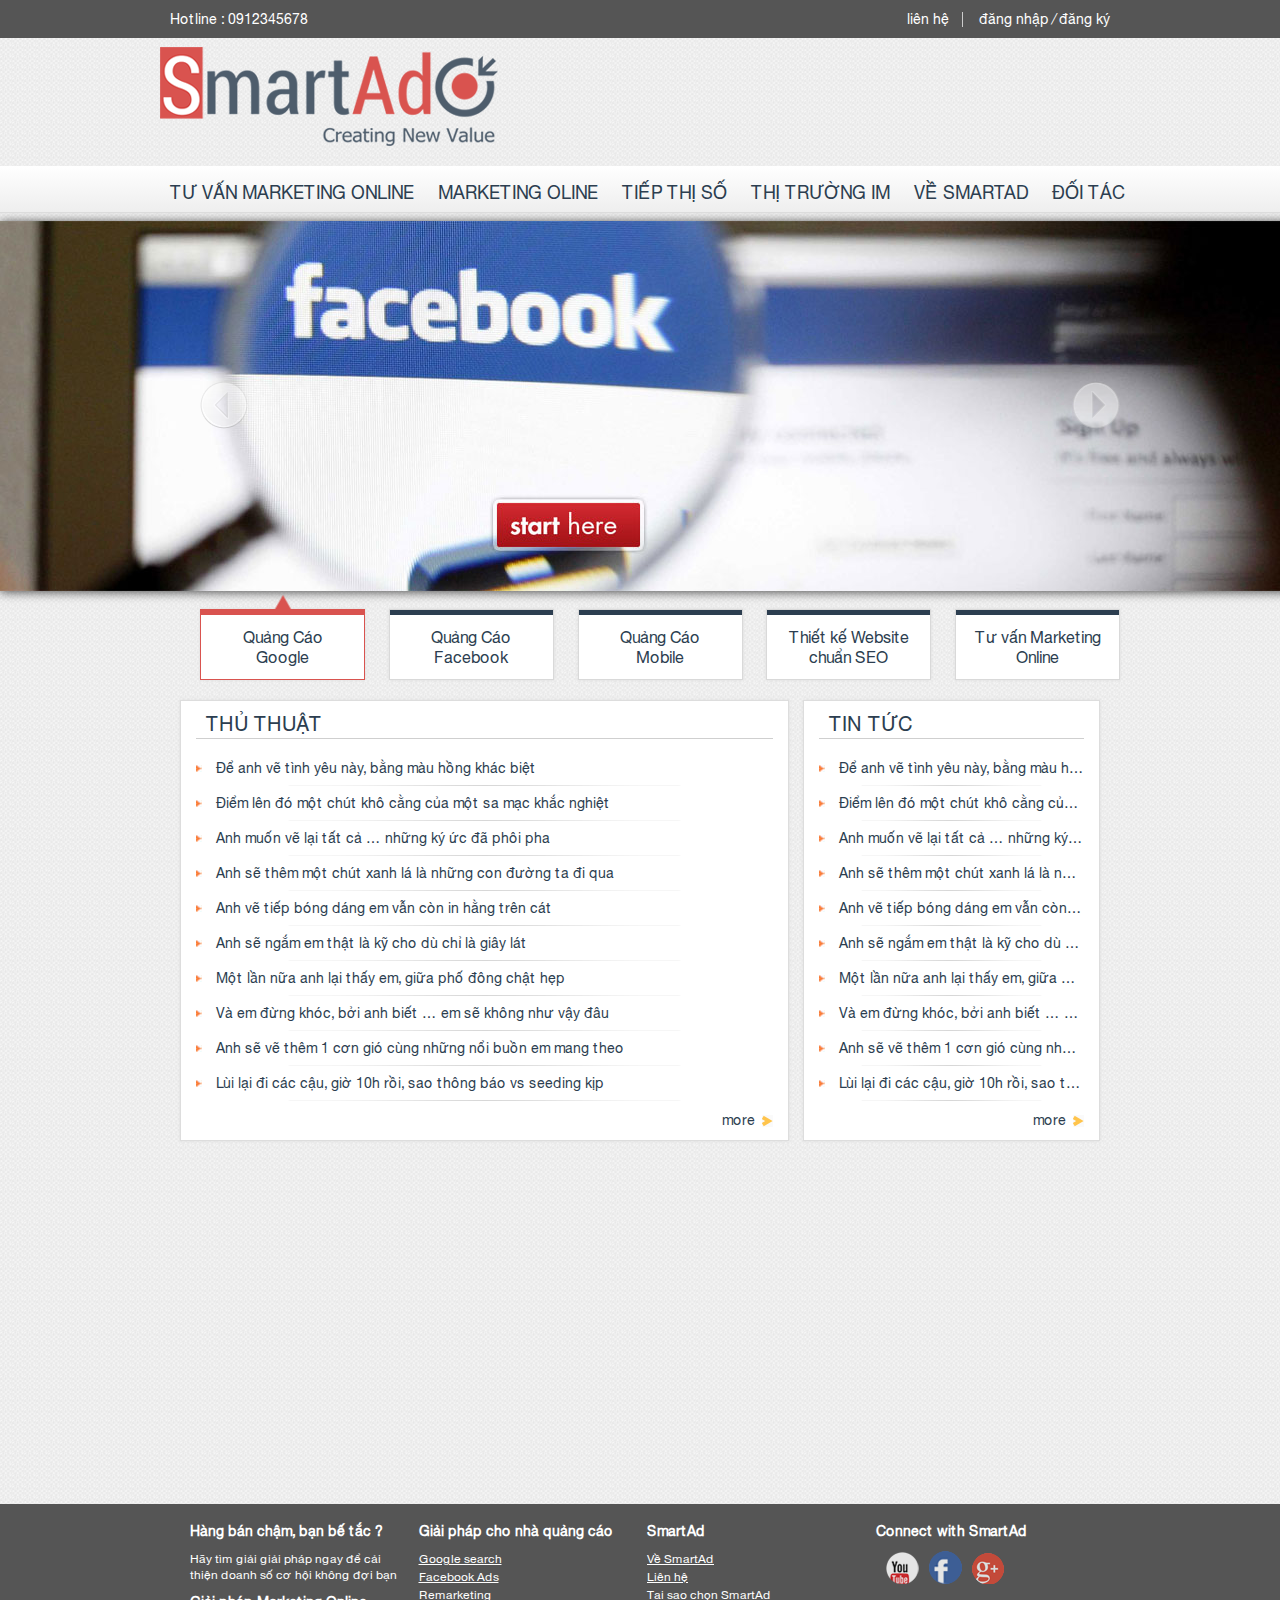
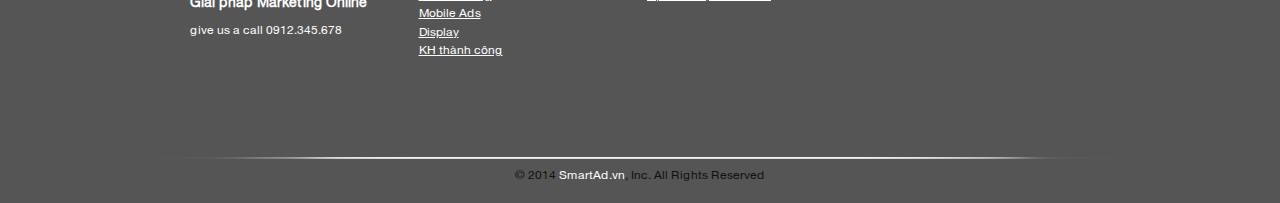
<file: resource/template/SeviceDao2/index.html>
<!doctype html>
<html lang="en">
<head>
    <meta charset="UTF-8">
    <title>Project Title</title>
    <link rel="stylesheet" href="css/bootstrap.css"/>
    <link rel="stylesheet" href="css/core.css"/>
    <script type="text/javascript" src="js/jquery-1.11.1.min.js"></script>
    <script type="text/javascript" src="js/bxslider.js"></script>
    <script type="text/javascript" src="js/wow.js"></script>
    <script> new WOW().init( { } ); </script>
</head>

<body class="cms-home">
<header>
    <div class="top-links-wrap">
        <div class="top-links-content">
            <div class="hotline">Hotline : 0912345678</div>
            <ul class="top-links" >
                <li class="contact"><a href="#">liên hệ</a></li>
                <li class="login"><a href="#">đăng nhập</a></li>
                <li class="separate">&frasl;</li>
                <li class="register"><a href="#">đăng ký</a></li>
            </ul>
        </div>
    </div>
    <div class="logo-wrap ">
        <a class="logo" href=""><h1><strong>SmartAd SmartAd.vn</strong></h1></a>
    </div>
    <div class="megamenu style-homemenu">
        <ul class="lv0">
            <li><a href="#">Tư vấn Marketing Online</a>
                <ul class="lv1">
                    <li><a href="#">Google Search</a></li>
                    <li><a href="#">Remarketing</a></li>
                    <li><a href="#">Thiết kế website chuẩn SEO</a></li>
                </ul>
            </li>
            <li>
                <a href="#">Marketing Oline</a>
                <ul class="lv1">
                    <li><a href="#">Google Search</a></li>
                    <li><a href="#">Google Display</a></li>
                    <li><a href="#">Facebook Ad</a></li>
                    <li><a href="#">Remarketing</a></li>
                    <li><a href="#">Thiết kế website chuẩn SEO</a></li>
                </ul>
            </li>
            <li><a href="#">Tiếp thị số</a>
                <ul class="lv1">
                    <li><a href="#">Google Search</a></li>
                    <li><a href="#">Remarketing</a></li>
                    <li><a href="#">Thiết kế website chuẩn SEO</a></li>
                </ul>
            </li>
            <li><a href="#">Thị trường IM</a>
                <ul class="lv1">
                    <li><a href="#">Google Search</a></li>
                    <li><a href="#">Remarketing</a></li>
                    <li><a href="#">Thiết kế website chuẩn SEO</a></li>
                </ul></li>
            <li><a href="#">Về SmartAd</a>
                <ul class="lv1">
                    <li><a href="#">Google Search</a></li>
                    <li><a href="#">Remarketing</a></li>
                    <li><a href="#">Thiết kế website chuẩn SEO</a></li>
                </ul></li>
            <li><a href="#">Đối tác</a>
                <ul class="lv1">
                    <li><a href="#">Google Search</a></li>
                    <li><a href="#">Remarketing</a></li>
                    <li><a href="#">Thiết kế website chuẩn SEO</a></li>
                </ul></li>
        </ul>
    </div>

    <div class="home-slider ">
        <ul id="slider">
            <li><a href="#"> <img src="images/slide_01.jpg" alt="Google Ad"/> </a></li>
            <li><a href="#"> <img src="images/slide_02.jpg" alt="Facebook Ad"/> </a></li>
            <li><a href="#"> <img src="images/slide_03.jpg" alt="Mobile Ad"/> </a></li>
            <li><a href="#"> <img src="images/slide_04.jpg" alt="SEO Web Design"/> </a></li>
            <li><a href="#"> <img src="images/slide_05.jpg" alt="Marketing"/> </a></li>
        </ul>

        <div id="sliderPager">
            <a data-slide-index="0" href="">Quảng Cáo<br/>Google</a>
            <a data-slide-index="1" href="">Quảng Cáo<br/>Facebook</a>
            <a data-slide-index="2" href="">Quảng Cáo<br/>Mobile</a>
            <a data-slide-index="3" href="">Thiết kế Website<br/>chuẩn SEO</a>
            <a data-slide-index="4" href="">Tư vấn Marketing<br/>Online</a>




        </div>
    </div>
</header>

<div class="container">
     <div class="row">
        <div class="col-md-8">
            <div class="block wow fadeInLeft">
                <div class="block-title solid">Thủ thuật</div>
                <div class="block-content">
                    <ul class="list">
                        <li><a href="#">Để anh vẽ tình yêu này, bằng màu hồng khác biệt </a></li>
                        <li><a href="#">Điểm lên đó một chút khô cằng của một sa mạc khắc nghiệt </a></li>
                        <li><a href="#">Anh muốn vẽ lại tất cả … những ký ức đã phôi pha </a></li>
                        <li><a href="#">Anh sẽ thêm một chút xanh lá là những con đường ta đi qua </a></li>
                        <li><a href="#">Anh vẽ tiếp bóng dáng em vẫn còn in hằng trên cát</a></li>
                        <li><a href="#">Anh sẽ ngắm em thật là kỹ cho dù chỉ là giây lát</a></li>
                        <li><a href="#">Một lần nữa anh lại thấy em, giữa phố đông chật hẹp</a></li>
                        <li><a href="#">Và em đừng khóc, bởi anh biết … em sẽ không như vậy đâu</a></li>
                        <li><a href="#">Anh sẽ vẽ thêm 1 cơn gió cùng những nổi buồn em mang theo</a></li>
                        <li><a href="#">Lùi lại đi các cậu, giờ 10h rồi, sao thông báo vs seeding kịp</a></li>
                    </ul>
                    <div class="buttons-set">
                        <a class="more" href="#">more</a>
                    </div>
                </div>
            </div>
        </div>
        <div class="col-md-4">
            <div class="block wow fadeInRight">
                <div class="block-title solid">Tin tức</div>
                <div class="block-content">
                    <ul class="list">
                        <li><a href="#">Để anh vẽ tình yêu này, bằng màu hồng khác biệt </a></li>
                        <li><a href="#">Điểm lên đó một chút khô cằng của một sa mạc khắc nghiệt </a></li>
                        <li><a href="#">Anh muốn vẽ lại tất cả … những ký ức đã phôi pha </a></li>
                        <li><a href="#">Anh sẽ thêm một chút xanh lá là những con đường ta đi qua </a></li>
                        <li><a href="#">Anh vẽ tiếp bóng dáng em vẫn còn in hằng trên cát</a></li>
                        <li><a href="#">Anh sẽ ngắm em thật là kỹ cho dù chỉ là giây lát</a></li>
                        <li><a href="#">Một lần nữa anh lại thấy em, giữa phố đông chật hẹp</a></li>
                        <li><a href="#">Và em đừng khóc, bởi anh biết … em sẽ không như vậy đâu</a></li>
                        <li><a href="#">Anh sẽ vẽ thêm 1 cơn gió cùng những nổi buồn em mang theo</a></li>
                        <li><a href="#">Lùi lại đi các cậu, giờ 10h rồi, sao thông báo vs seeding kịp</a></li>
                    </ul>
                    <div class="buttons-set">
                        <a class="more" href="#">more</a>
                    </div>
                </div>
            </div>
        </div>
    </div>
    <div class="row row-second">
        <div class="col-md-4">
            <div class="block wow fadeInLeft">
                <div class="block-title">Tư vấn từ chuyên gia</div>
                <div class="block-content">
                    <form action="">
                        <ul class="form-list">
                            <li>
                                <label for="">Họ tên*</label>
                                <div class="input-box"><input type="text"/></div>
                            </li>
                            <li>
                                <label for="">Điện thoại*</label>
                                <div class="input-box"><input type="text"/></div>
                            </li>
                            <li>
                                <label for="">Email*</label>
                                <div class="input-box"><input type="text"/></div>
                            </li>
                            <li>
                                <label for="">Website*</label>
                                <div class="input-box"><input type="text"/></div>
                            </li>
                            <li>
                                <label for="">Mục đích quảng cáo*</label>
                                <div class="input-box"><textarea name="" id="" cols="30" rows="10"></textarea></div>
                            </li>
                        </ul>
                        <div class="buttons-set">
                            <button class="btn btn-doAdvice">submit</button>
                        </div>
                    </form>
                </div>
            </div>
        </div>
        <div class="col-md-4">
            <div class="block wow fadeIn">
                <div class="block-title">Quảng cáo đúng cách</div>
                <div class="block-content">
                    <ul class="list">
                        <li><a href="#">Để anh vẽ tình yêu này, bằng màu hồng khác biệt </a></li>
                        <li><a href="#">Điểm lên đó một chút khô cằng của một sa mạc khắc nghiệt </a></li>
                        <li><a href="#">Anh muốn vẽ lại tất cả … những ký ức đã phôi pha </a></li>
                        <li><a href="#">Anh sẽ thêm một chút xanh lá là những con đường ta đi qua </a></li>
                        <li><a href="#">Anh vẽ tiếp bóng dáng em vẫn còn in hằng trên cát</a></li>
                        <li><a href="#">Anh sẽ ngắm em thật là kỹ cho dù chỉ là giây lát</a></li>
                        <li><a href="#">Một lần nữa anh lại thấy em, giữa phố đông chật hẹp</a></li>
                    </ul>
                </div>
            </div>
        </div>
        <div class="col-md-4">
            <div class="block block-partner wow fadeInRight ">
                <div class="block-title">Đối tác thành công</div>
                <div class="block-content">
                    <img src="images/partner_01.png" alt=""/>
                    <img src="images/partner_02.png" alt=""/>
                    <img src="images/partner_03.png" alt=""/>
                    <img src="images/partner_04.png" alt=""/>
                    <img src="images/partner_05.png" alt=""/>
                    <img src="images/partner_06.png" alt=""/>
                    <img src="images/partner_07.png" alt=""/>
                    <img src="images/partner_08.png" alt=""/>
                    <img src="images/partner_09.png" alt=""/>
                </div>
            </div>
        </div>


    </div>
</div>

<footer>
    <div class="footer-content">
        <div class="row">
            <div class="col-md-3">
                <p><strong>Hàng bán chậm, bạn bế tắc ?</strong></p>
                <p>Hãy tìm giải giải pháp ngay để cải thiện doanh số cơ hội không đợi bạn </p>
                <p><strong>Giải pháp Marketing Online</strong></p>
                <p>give us a call 0912.345.678</p>

            </div>
            <div class="col-md-3">
                <p><strong>Giải pháp cho nhà quảng cáo</strong></p>
                <ul class="footer-links">
                    <li><a href="#">Google search</a></li>
                    <li><a href="#">Facebook Ads</a></li>
                    <li><a href="#">Remarketing</a></li>
                    <li><a href="#">Mobile Ads</a></li>
                    <li><a href="#">Display</a></li>
                    <li><a href="#">KH thành công</a></li>
                </ul>
            </div>
            <div class="col-md-3">
                <p><strong>SmartAd</strong></p>
                <ul class="footer-links">
                    <li><a href="#">Về SmartAd</a></li>
                    <li><a href="#">Liên hệ</a></li>
                    <li><a href="#">Tại sao chọn SmartAd</a></li>
                </ul>
            </div>
            <div class="col-md-3">
                <p><strong>Connect with SmartAd</strong></p>
                <ul class="footer-social">
                    <li><a class="youtube" href="#">Về SmartAd</a></li>
                    <li><a class="facebook" href="#">Liên hệ</a></li>
                    <li><a class="googleplus" href="#">Tại sao chọn SmartAd</a></li>
                </ul>
            </div>
        </div>

    </div>
    <div class="copyright">© 2014 <span>SmartAd.vn</span>, Inc. All Rights Reserved</div>
</footer>

</body>

    <script type="text/javascript" src="js/script.js"></script>

</html>
</file>
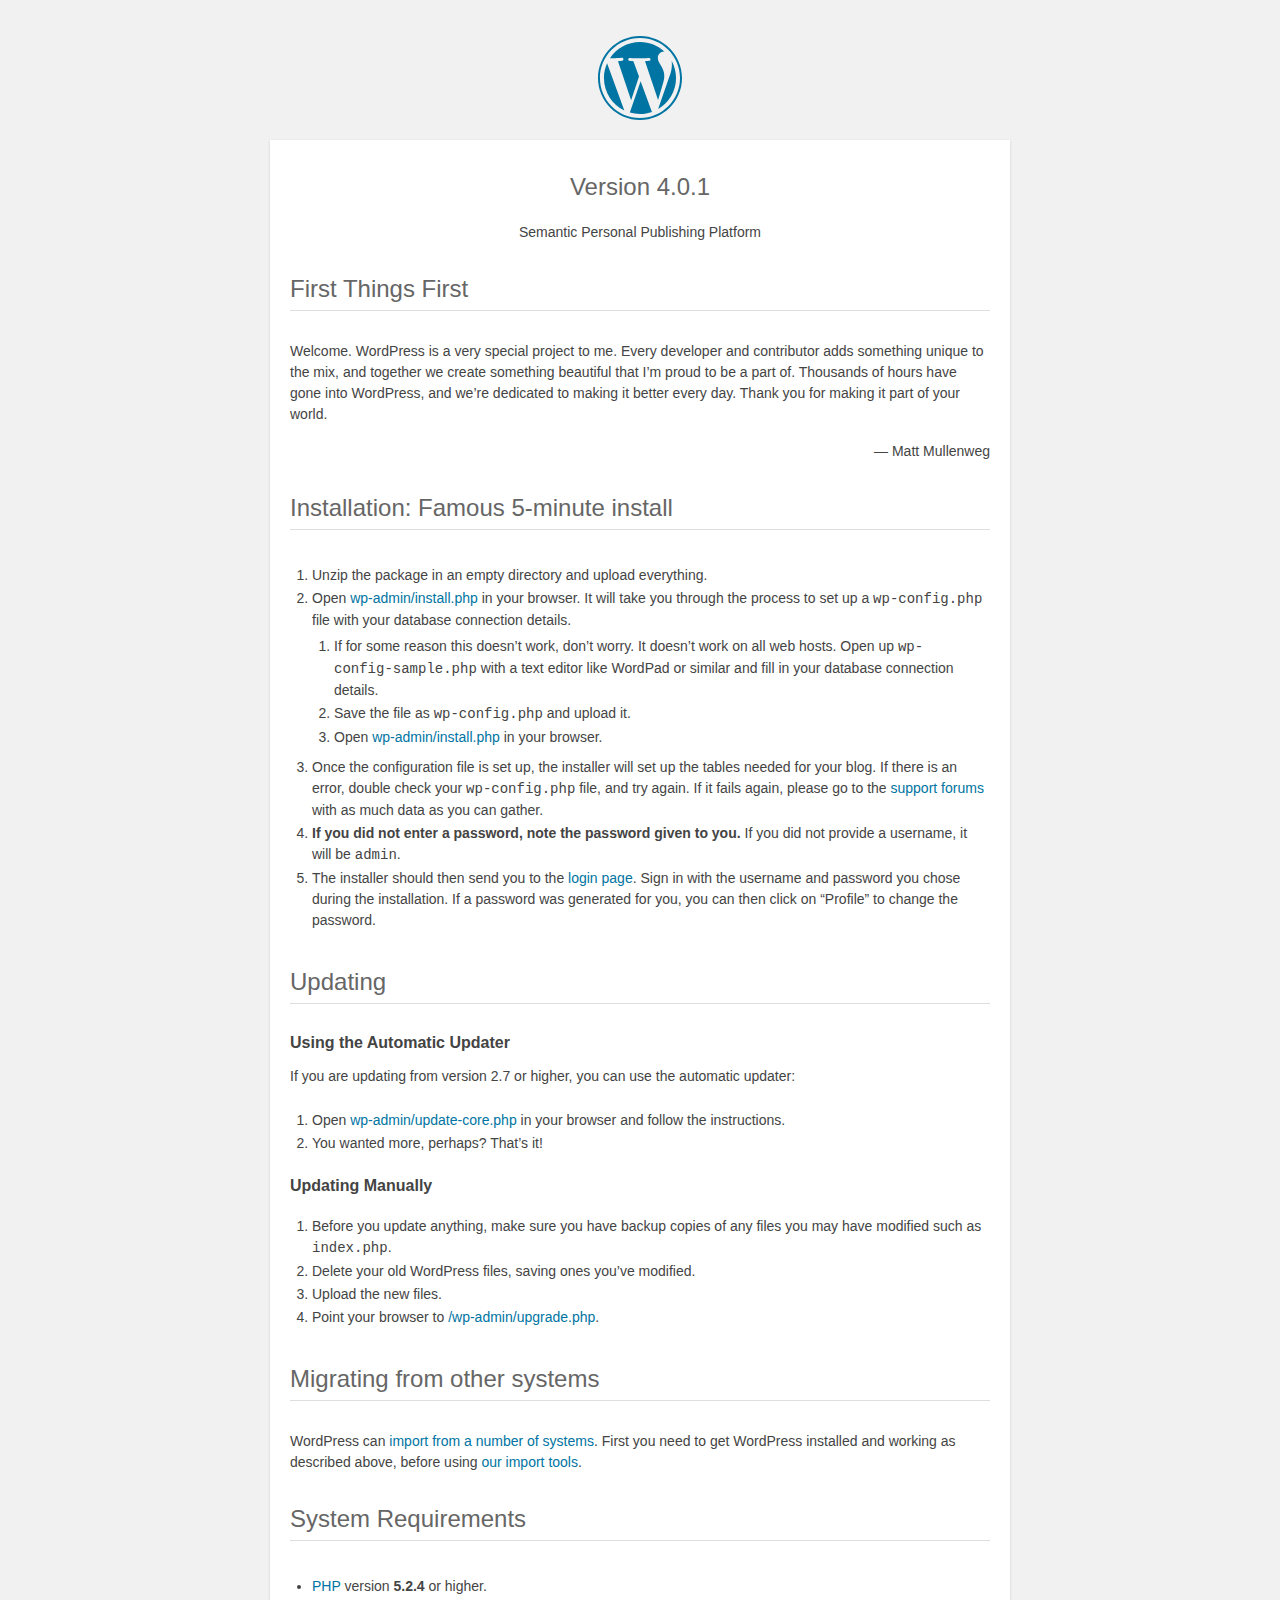
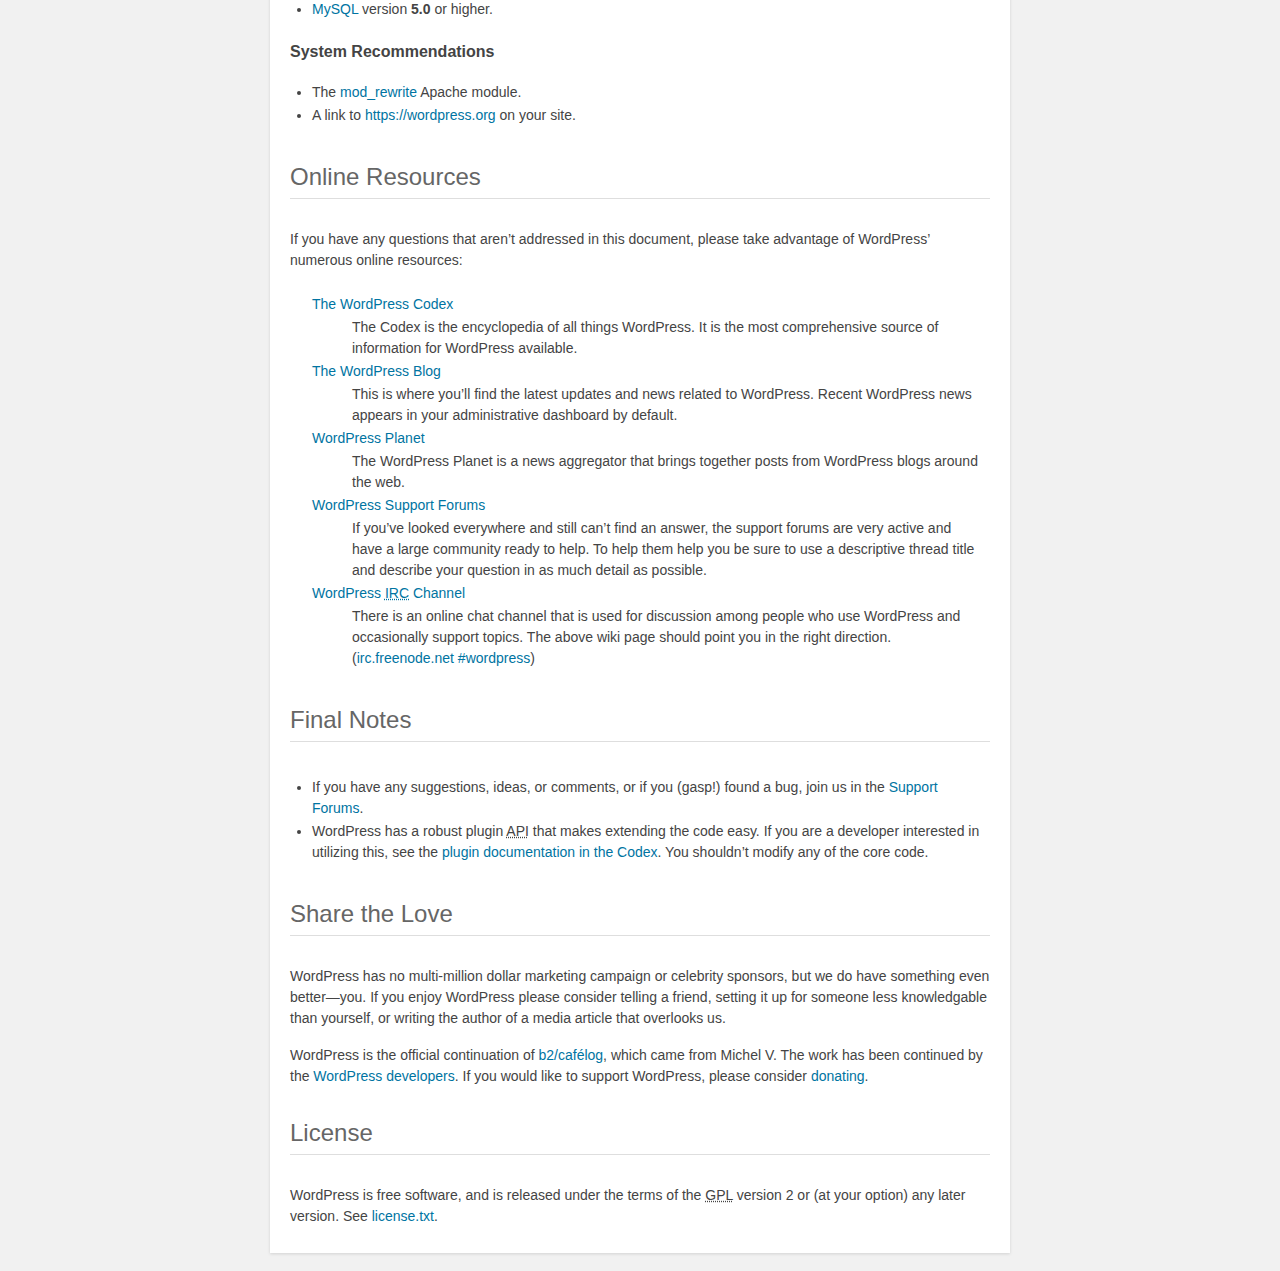
<file: readme.html>
<!DOCTYPE html>
<html>
<head>
	<meta name="viewport" content="width=device-width" />
	<meta http-equiv="Content-Type" content="text/html; charset=utf-8" />
	<title>WordPress &#8250; ReadMe</title>
	<link rel="stylesheet" href="wp-admin/css/install.css?ver=20100228" type="text/css" />
</head>
<body>
<h1 id="logo">
	<a href="https://wordpress.org/"><img alt="WordPress" src="wp-admin/images/wordpress-logo.png" /></a>
	<br /> Version 4.0.1
</h1>
<p style="text-align: center">Semantic Personal Publishing Platform</p>

<h1>First Things First</h1>
<p>Welcome. WordPress is a very special project to me. Every developer and contributor adds something unique to the mix, and together we create something beautiful that I&#8217;m proud to be a part of. Thousands of hours have gone into WordPress, and we&#8217;re dedicated to making it better every day. Thank you for making it part of your world.</p>
<p style="text-align: right">&#8212; Matt Mullenweg</p>

<h1>Installation: Famous 5-minute install</h1>
<ol>
	<li>Unzip the package in an empty directory and upload everything.</li>
	<li>Open <span class="file"><a href="wp-admin/install.php">wp-admin/install.php</a></span> in your browser. It will take you through the process to set up a <code>wp-config.php</code> file with your database connection details.
		<ol>
			<li>If for some reason this doesn&#8217;t work, don&#8217;t worry. It doesn&#8217;t work on all web hosts. Open up <code>wp-config-sample.php</code> with a text editor like WordPad or similar and fill in your database connection details.</li>
			<li>Save the file as <code>wp-config.php</code> and upload it.</li>
			<li>Open <span class="file"><a href="wp-admin/install.php">wp-admin/install.php</a></span> in your browser.</li>
		</ol>
	</li>
	<li>Once the configuration file is set up, the installer will set up the tables needed for your blog. If there is an error, double check your <code>wp-config.php</code> file, and try again. If it fails again, please go to the <a href="https://wordpress.org/support/" title="WordPress support">support forums</a> with as much data as you can gather.</li>
	<li><strong>If you did not enter a password, note the password given to you.</strong> If you did not provide a username, it will be <code>admin</code>.</li>
	<li>The installer should then send you to the <a href="wp-login.php">login page</a>. Sign in with the username and password you chose during the installation. If a password was generated for you, you can then click on &#8220;Profile&#8221; to change the password.</li>
</ol>

<h1>Updating</h1>
<h2>Using the Automatic Updater</h2>
<p>If you are updating from version 2.7 or higher, you can use the automatic updater:</p>
<ol>
	<li>Open <span class="file"><a href="wp-admin/update-core.php">wp-admin/update-core.php</a></span> in your browser and follow the instructions.</li>
	<li>You wanted more, perhaps? That&#8217;s it!</li>
</ol>

<h2>Updating Manually</h2>
<ol>
	<li>Before you update anything, make sure you have backup copies of any files you may have modified such as <code>index.php</code>.</li>
	<li>Delete your old WordPress files, saving ones you&#8217;ve modified.</li>
	<li>Upload the new files.</li>
	<li>Point your browser to <span class="file"><a href="wp-admin/upgrade.php">/wp-admin/upgrade.php</a>.</span></li>
</ol>

<h1>Migrating from other systems</h1>
<p>WordPress can <a href="http://codex.wordpress.org/Importing_Content">import from a number of systems</a>. First you need to get WordPress installed and working as described above, before using <a href="wp-admin/import.php" title="Import to WordPress">our import tools</a>.</p>

<h1>System Requirements</h1>
<ul>
	<li><a href="http://php.net/">PHP</a> version <strong>5.2.4</strong> or higher.</li>
	<li><a href="http://www.mysql.com/">MySQL</a> version <strong>5.0</strong> or higher.</li>
</ul>

<h2>System Recommendations</h2>
<ul>
	<li>The <a href="http://httpd.apache.org/docs/2.2/mod/mod_rewrite.html">mod_rewrite</a> Apache module.</li>
	<li>A link to <a href="https://wordpress.org/">https://wordpress.org</a> on your site.</li>
</ul>

<h1>Online Resources</h1>
<p>If you have any questions that aren&#8217;t addressed in this document, please take advantage of WordPress&#8217; numerous online resources:</p>
<dl>
	<dt><a href="http://codex.wordpress.org/">The WordPress Codex</a></dt>
		<dd>The Codex is the encyclopedia of all things WordPress. It is the most comprehensive source of information for WordPress available.</dd>
	<dt><a href="https://wordpress.org/news/">The WordPress Blog</a></dt>
		<dd>This is where you&#8217;ll find the latest updates and news related to WordPress. Recent WordPress news appears in your administrative dashboard by default.</dd>
	<dt><a href="http://planet.wordpress.org/">WordPress Planet</a></dt>
		<dd>The WordPress Planet is a news aggregator that brings together posts from WordPress blogs around the web.</dd>
	<dt><a href="https://wordpress.org/support/">WordPress Support Forums</a></dt>
		<dd>If you&#8217;ve looked everywhere and still can&#8217;t find an answer, the support forums are very active and have a large community ready to help. To help them help you be sure to use a descriptive thread title and describe your question in as much detail as possible.</dd>
	<dt><a href="http://codex.wordpress.org/IRC">WordPress <abbr title="Internet Relay Chat">IRC</abbr> Channel</a></dt>
		<dd>There is an online chat channel that is used for discussion among people who use WordPress and occasionally support topics. The above wiki page should point you in the right direction. (<a href="irc://irc.freenode.net/wordpress">irc.freenode.net #wordpress</a>)</dd>
</dl>

<h1>Final Notes</h1>
<ul>
	<li>If you have any suggestions, ideas, or comments, or if you (gasp!) found a bug, join us in the <a href="https://wordpress.org/support/">Support Forums</a>.</li>
	<li>WordPress has a robust plugin <abbr title="application programming interface">API</abbr> that makes extending the code easy. If you are a developer interested in utilizing this, see the <a href="http://codex.wordpress.org/Plugin_API" title="WordPress plugin API">plugin documentation in the Codex</a>. You shouldn&#8217;t modify any of the core code.</li>
</ul>

<h1>Share the Love</h1>
<p>WordPress has no multi-million dollar marketing campaign or celebrity sponsors, but we do have something even better&#8212;you. If you enjoy WordPress please consider telling a friend, setting it up for someone less knowledgable than yourself, or writing the author of a media article that overlooks us.</p>

<p>WordPress is the official continuation of <a href="http://cafelog.com/">b2/caf&#233;log</a>, which came from Michel V. The work has been continued by the <a href="https://wordpress.org/about/">WordPress developers</a>. If you would like to support WordPress, please consider <a href="https://wordpress.org/donate/" title="Donate to WordPress">donating</a>.</p>

<h1>License</h1>
<p>WordPress is free software, and is released under the terms of the <abbr title="GNU General Public License">GPL</abbr> version 2 or (at your option) any later version. See <a href="license.txt">license.txt</a>.</p>

</body>
</html>
</file>
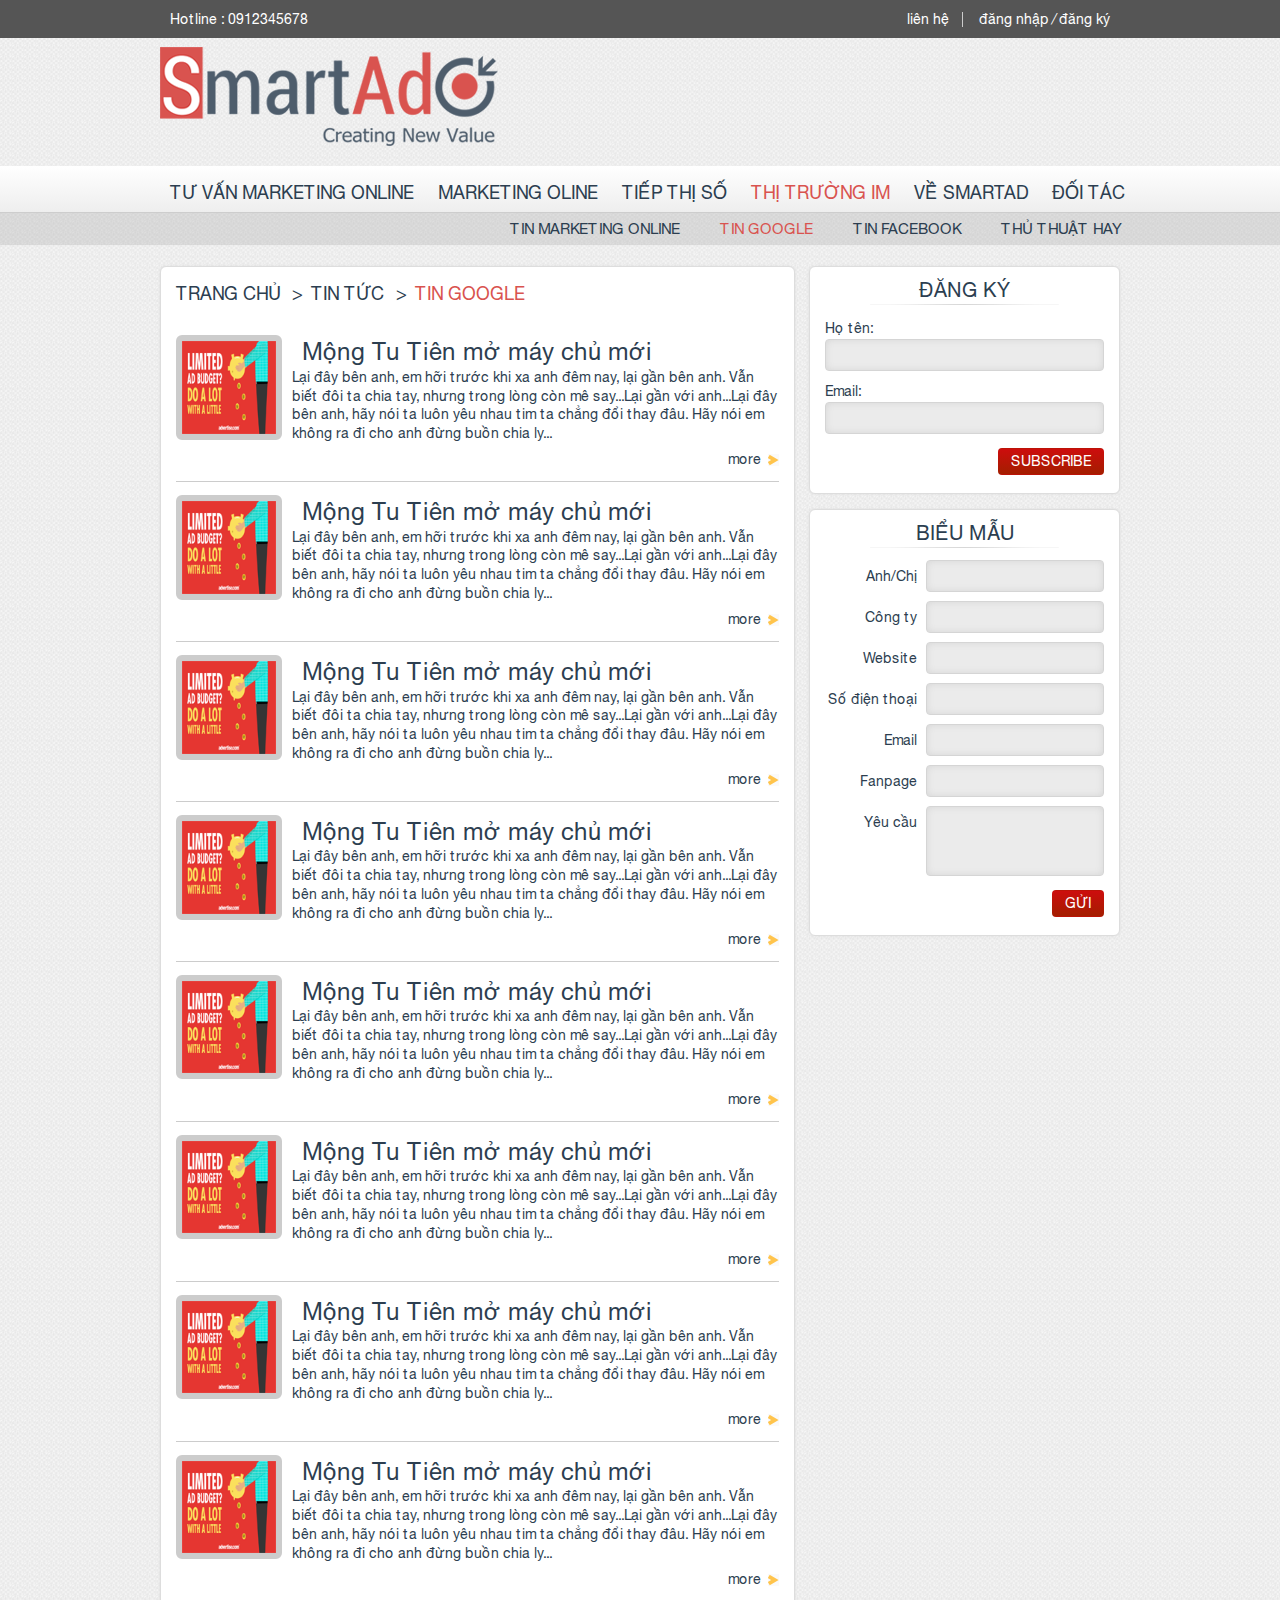
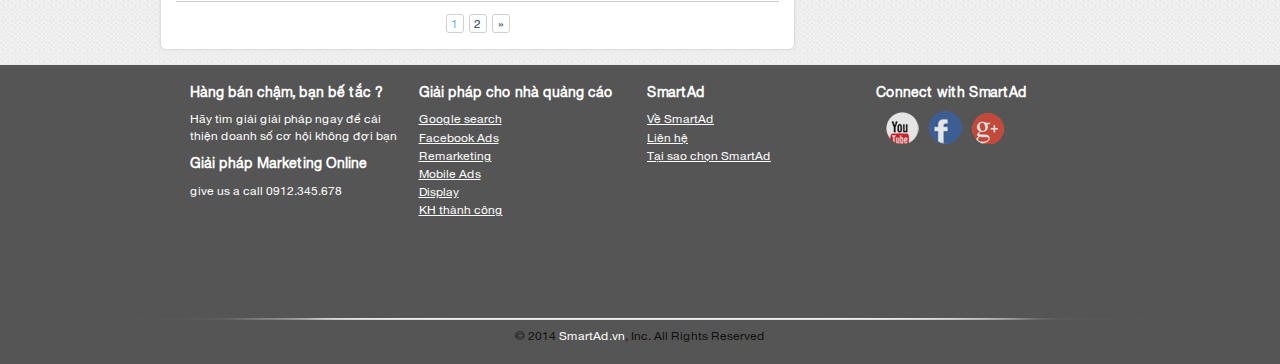
<file: resource/template/SeviceDao2/category.html>
<!doctype html>
<html lang="en">
<head>
    <meta charset="UTF-8">
    <title>Project Title</title>
    <link rel="stylesheet" href="css/bootstrap.css"/>
    <link rel="stylesheet" href="css/core.css"/>
    <script type="text/javascript" src="js/jquery-1.11.1.min.js"></script>
    <script type="text/javascript" src="js/bxslider.js"></script>
    <script type="text/javascript" src="js/wow.js"></script>
    <script> new WOW().init(); </script>
</head>

<body>


<header>
    <div class="top-links-wrap">
        <div class="top-links-content">
            <div class="hotline">Hotline : 0912345678</div>
            <ul class="top-links" >
                <li class="contact"><a href="#">liên hệ</a></li>
                <li class="login"><a href="#">đăng nhập</a></li>
                <li class="separate">&frasl;</li>
                <li class="register"><a href="#">đăng ký</a></li>
            </ul>
        </div>
    </div>
    <div class="logo-wrap ">
        <a class="logo" href=""><h1><strong>SmartAd SmartAd.vn</strong></h1></a>
    </div>
    <div class="megamenu style-default">
        <ul data-wow-delay=".4s" class="lv0  ">
            <li><a href="#">Tư vấn Marketing Online</a>
                <ul class="lv1">
                    <li><a href="#">Google Search</a></li>
                    <li><a href="#">Remarketing</a></li>
                    <li><a href="#">Thiết kế website chuẩn SEO</a></li>
                </ul>
            </li>
            <li>
                <a href="#">Marketing Oline</a>
                <ul class="lv1">
                    <li><a href="#">Google Search</a></li>
                    <li><a href="#">Google Display</a></li>
                    <li><a href="#">Facebook Ad</a></li>
                    <li><a href="#">Remarketing</a></li>
                    <li><a href="#">Thiết kế website chuẩn SEO</a></li>
                </ul>
            </li>
            <li><a href="#">Tiếp thị số</a>
                <ul class="lv1">
                    <li><a href="#">Google Search</a></li>
                    <li><a href="#">Remarketing</a></li>
                    <li><a href="#">Thiết kế website chuẩn SEO</a></li>
                </ul>
            </li>
            <li class="active" ><a href="#">Thị trường IM</a>
                <ul class="lv1" style="display: block; ">
                    <li><a href="#">Tin marketing online</a></li>
                    <li class="active" ><a href="#">tin google</a></li>
                    <li><a href="#">tin facebook</a></li>
                    <li><a href="#">thủ thuật hay</a></li>
                </ul></li>
            <li><a href="#">Về SmartAd</a>
                <ul class="lv1">
                    <li><a href="#">Google Search</a></li>
                    <li><a href="#">Remarketing</a></li>
                    <li><a href="#">Thiết kế website chuẩn SEO</a></li>
                </ul></li>
            <li><a href="#">Đối tác</a>
                <ul class="lv1">
                    <li><a href="#">Google Search</a></li>
                    <li><a href="#">Remarketing</a></li>
                    <li><a href="#">Thiết kế website chuẩn SEO</a></li>
                </ul></li>
        </ul>
    </div>


</header>

<div class="container">
    <div class="row">
        <div class="col-md-8">
            <div class="block">
                <div class="breadcrumbs">
                    <ul>
                        <li><a href="#">Trang Chủ</a><span>&gt;</span></li>
                        <li><a href="#">Tin Tức</a><span>&gt;</span></li>
                        <li><strong>Tin google</strong></li>
                    </ul>
                </div>
                <div class="block-content">
                    <div class="product-list">
                        <ul>
                            <li class="item">
                                <a class="product-img" href="#"><img src="images/img_list_01.png" alt=""/> </a>
                                <div class="product-shop">
                                    <div class="product-name"><a href="#">Mộng Tu Tiên mở máy chủ mới</a></div>
                                    <div class="desc">Lại đây bên anh, em hỡi trước khi xa anh đêm nay, lại gần bên anh. Vẫn biết đôi ta chia tay, nhưng trong lòng còn mê say...Lại gần với anh...Lại đây bên anh, hãy nói ta luôn yêu nhau tim ta chẳng đổi thay đâu. Hãy nói em không ra đi cho anh đừng buồn chia ly...</div>
                                    <div class="buttons-set"><a class="more" href="#">more</a></div>
                                </div>
                            </li>
                            <li class="item">
                                <a class="product-img" href="#"><img src="images/img_list_01.png" alt=""/> </a>
                                <div class="product-shop">
                                    <div class="product-name"><a href="#">Mộng Tu Tiên mở máy chủ mới</a></div>
                                    <div class="desc">Lại đây bên anh, em hỡi trước khi xa anh đêm nay, lại gần bên anh. Vẫn biết đôi ta chia tay, nhưng trong lòng còn mê say...Lại gần với anh...Lại đây bên anh, hãy nói ta luôn yêu nhau tim ta chẳng đổi thay đâu. Hãy nói em không ra đi cho anh đừng buồn chia ly...</div>
                                    <div class="buttons-set"><a class="more" href="#">more</a></div>
                                </div>
                            </li>
                            <li class="item">
                                <a class="product-img" href="#"><img src="images/img_list_01.png" alt=""/> </a>
                                <div class="product-shop">
                                    <div class="product-name"><a href="#">Mộng Tu Tiên mở máy chủ mới</a></div>
                                    <div class="desc">Lại đây bên anh, em hỡi trước khi xa anh đêm nay, lại gần bên anh. Vẫn biết đôi ta chia tay, nhưng trong lòng còn mê say...Lại gần với anh...Lại đây bên anh, hãy nói ta luôn yêu nhau tim ta chẳng đổi thay đâu. Hãy nói em không ra đi cho anh đừng buồn chia ly...</div>
                                    <div class="buttons-set"><a class="more" href="#">more</a></div>
                                </div>
                            </li>
                            <li class="item">
                                <a class="product-img" href="#"><img src="images/img_list_01.png" alt=""/> </a>
                                <div class="product-shop">
                                    <div class="product-name"><a href="#">Mộng Tu Tiên mở máy chủ mới</a></div>
                                    <div class="desc">Lại đây bên anh, em hỡi trước khi xa anh đêm nay, lại gần bên anh. Vẫn biết đôi ta chia tay, nhưng trong lòng còn mê say...Lại gần với anh...Lại đây bên anh, hãy nói ta luôn yêu nhau tim ta chẳng đổi thay đâu. Hãy nói em không ra đi cho anh đừng buồn chia ly...</div>
                                    <div class="buttons-set"><a class="more" href="#">more</a></div>
                                </div>
                            </li>
                            <li class="item">
                                <a class="product-img" href="#"><img src="images/img_list_01.png" alt=""/> </a>
                                <div class="product-shop">
                                    <div class="product-name"><a href="#">Mộng Tu Tiên mở máy chủ mới</a></div>
                                    <div class="desc">Lại đây bên anh, em hỡi trước khi xa anh đêm nay, lại gần bên anh. Vẫn biết đôi ta chia tay, nhưng trong lòng còn mê say...Lại gần với anh...Lại đây bên anh, hãy nói ta luôn yêu nhau tim ta chẳng đổi thay đâu. Hãy nói em không ra đi cho anh đừng buồn chia ly...</div>
                                    <div class="buttons-set"><a class="more" href="#">more</a></div>
                                </div>
                            </li>
                            <li class="item">
                                <a class="product-img" href="#"><img src="images/img_list_01.png" alt=""/> </a>
                                <div class="product-shop">
                                    <div class="product-name"><a href="#">Mộng Tu Tiên mở máy chủ mới</a></div>
                                    <div class="desc">Lại đây bên anh, em hỡi trước khi xa anh đêm nay, lại gần bên anh. Vẫn biết đôi ta chia tay, nhưng trong lòng còn mê say...Lại gần với anh...Lại đây bên anh, hãy nói ta luôn yêu nhau tim ta chẳng đổi thay đâu. Hãy nói em không ra đi cho anh đừng buồn chia ly...</div>
                                    <div class="buttons-set"><a class="more" href="#">more</a></div>
                                </div>
                            </li>
                            <li class="item">
                                <a class="product-img" href="#"><img src="images/img_list_01.png" alt=""/> </a>
                                <div class="product-shop">
                                    <div class="product-name"><a href="#">Mộng Tu Tiên mở máy chủ mới</a></div>
                                    <div class="desc">Lại đây bên anh, em hỡi trước khi xa anh đêm nay, lại gần bên anh. Vẫn biết đôi ta chia tay, nhưng trong lòng còn mê say...Lại gần với anh...Lại đây bên anh, hãy nói ta luôn yêu nhau tim ta chẳng đổi thay đâu. Hãy nói em không ra đi cho anh đừng buồn chia ly...</div>
                                    <div class="buttons-set"><a class="more" href="#">more</a></div>
                                </div>
                            </li>
                            <li class="item">
                                <a class="product-img" href="#"><img src="images/img_list_01.png" alt=""/> </a>
                                <div class="product-shop">
                                    <div class="product-name"><a href="#">Mộng Tu Tiên mở máy chủ mới</a></div>
                                    <div class="desc">Lại đây bên anh, em hỡi trước khi xa anh đêm nay, lại gần bên anh. Vẫn biết đôi ta chia tay, nhưng trong lòng còn mê say...Lại gần với anh...Lại đây bên anh, hãy nói ta luôn yêu nhau tim ta chẳng đổi thay đâu. Hãy nói em không ra đi cho anh đừng buồn chia ly...</div>
                                    <div class="buttons-set"><a class="more" href="#">more</a></div>
                                </div>
                            </li>
                        </ul>
                    </div>
                    <div class="paging">
                        <ul>
                            <li><a class="active" href="#">1</a></li>
                            <li><a href="#">2</a></li>
                            <li><a href="#">&raquo;</a></li>
                        </ul>
                    </div>

                </div>
            </div>
        </div>
        <div class="col-md-4">
            <div class="block block-subscribe wow fadeIn">
                <div class="block-title">Đăng ký</div>
                <div class="block-content">
                    <form action="">
                        <ul class="form-list form-subscribe">
                            <li>
                                <label for="">Họ tên: </label>
                                <div class="input-box"><input type="text"/></div>
                            </li>
                            <li>
                                <label for="">Email: </label>
                                <div class="input-box"><input type="text"/></div>
                            </li>
                        </ul>
                        <div class="buttons-set">
                            <button class="btn">subscribe</button>
                        </div>
                    </form>
                </div>
            </div>
            <div class="block block-formRequest wow fadeIn">
                <div class="block-title">Biểu mẫu</div>
                <div class="block-content">
                    <form action="">
                        <ul class="form-list form-subscribe">
                            <li>
                                <label for="">Anh/Chị</label>
                                <div class="input-box"><input type="text"/></div>
                            </li>
                            <li>
                                <label for="">Công ty</label>
                                <div class="input-box"><input type="text"/></div>
                            </li>
                            <li>
                                <label for="">Website</label>
                                <div class="input-box"><input type="text"/></div>
                            </li>
                            <li>
                                <label for="">Số điện thoại</label>
                                <div class="input-box"><input type="text"/></div>
                            </li>
                            <li>
                                <label for="">Email</label>
                                <div class="input-box"><input type="text"/></div>
                            </li>
                            <li>
                                <label for="">Fanpage</label>
                                <div class="input-box"><input type="text"/></div>
                            </li>
                            <li>
                                <label for="">Yêu cầu</label>
                                <div class="input-box"><textarea name="" id="" cols="30" rows="10"></textarea> </div>
                            </li>
                        </ul>
                        <div class="buttons-set">
                            <button class="btn">Gửi</button>
                        </div>
                    </form>
                </div>
            </div>
            <div class="block block-facebook wow fadeIn">
                <div class="block-title">Like Fanpage</div>
                <div class="block-content">
                    <img src="images/fb.png" alt=""/>
                </div>
            </div>
        </div>
    </div>
</div>

<footer>
    <div class="footer-content">
        <div class="row">
            <div class="col-md-3">
                <p><strong>Hàng bán chậm, bạn bế tắc ?</strong></p>
                <p>Hãy tìm giải giải pháp ngay để cải thiện doanh số cơ hội không đợi bạn </p>
                <p><strong>Giải pháp Marketing Online</strong></p>
                <p>give us a call 0912.345.678</p>

            </div>
            <div class="col-md-3">
                <p><strong>Giải pháp cho nhà quảng cáo</strong></p>
                <ul class="footer-links">
                    <li><a href="#">Google search</a></li>
                    <li><a href="#">Facebook Ads</a></li>
                    <li><a href="#">Remarketing</a></li>
                    <li><a href="#">Mobile Ads</a></li>
                    <li><a href="#">Display</a></li>
                    <li><a href="#">KH thành công</a></li>
                </ul>
            </div>
            <div class="col-md-3">
                <p><strong>SmartAd</strong></p>
                <ul class="footer-links">
                    <li><a href="#">Về SmartAd</a></li>
                    <li><a href="#">Liên hệ</a></li>
                    <li><a href="#">Tại sao chọn SmartAd</a></li>
                </ul>
            </div>
            <div class="col-md-3">
                <p><strong>Connect with SmartAd</strong></p>
                <ul class="footer-social">
                    <li><a class="youtube" href="#">Về SmartAd</a></li>
                    <li><a class="facebook" href="#">Liên hệ</a></li>
                    <li><a class="googleplus" href="#">Tại sao chọn SmartAd</a></li>
                </ul>
            </div>
        </div>

    </div>
    <div class="copyright">© 2014 <span>SmartAd.vn</span>, Inc. All Rights Reserved</div>
</footer>



</body>

    <script type="text/javascript" src="js/script.js"></script>

</html>
</file>
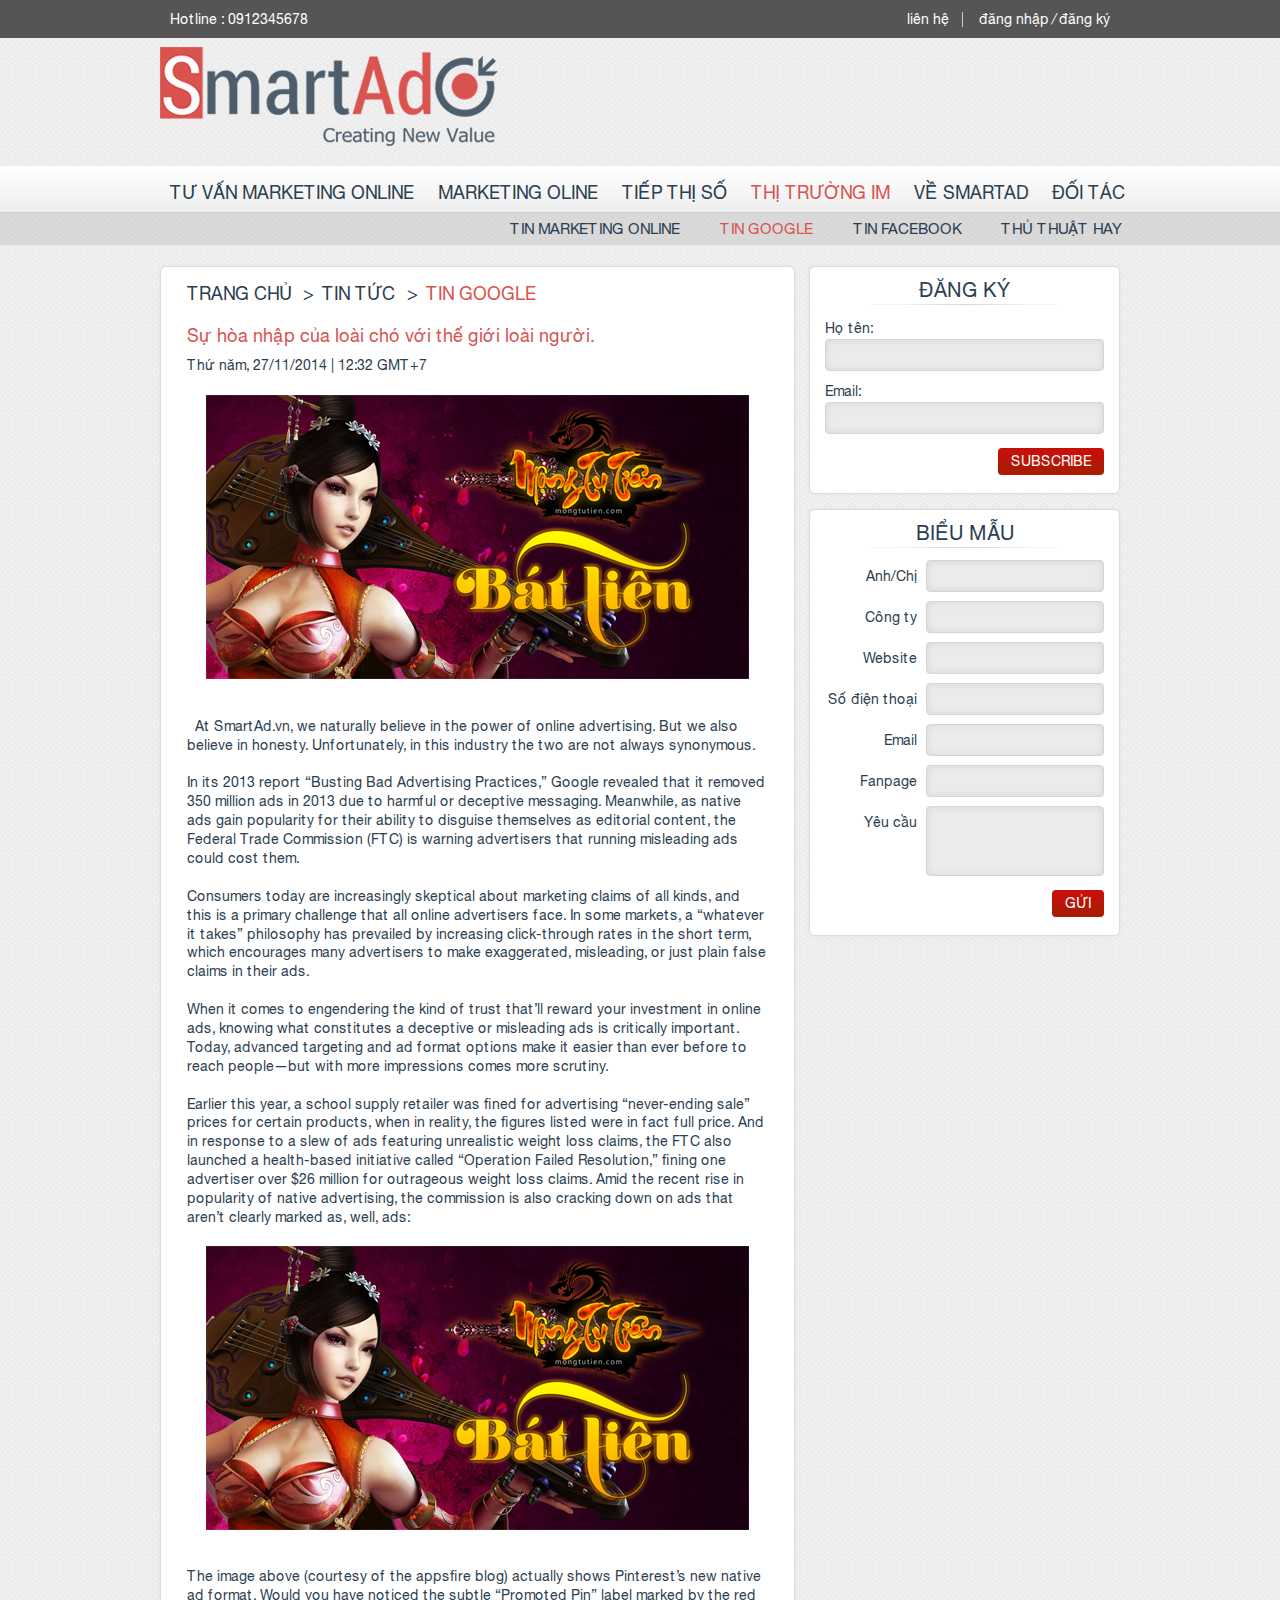
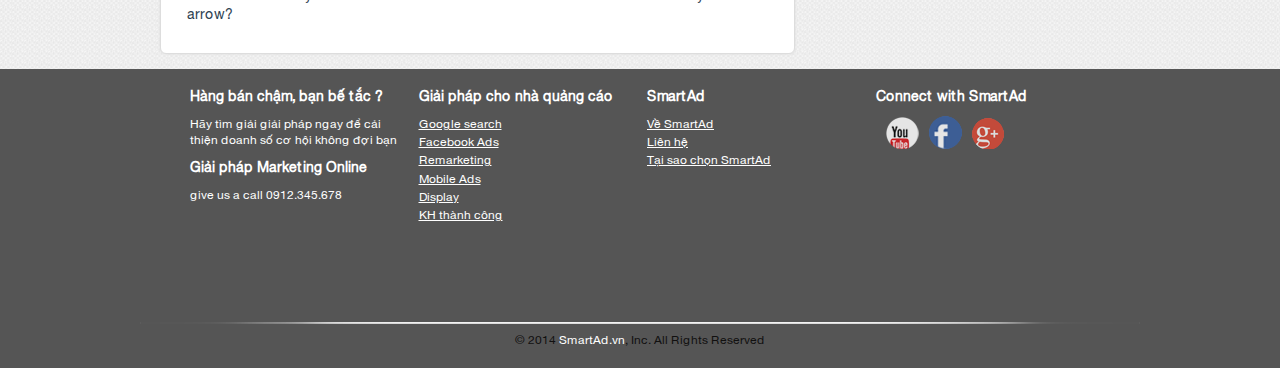
<file: resource/template/SeviceDao2/detail.html>
<!doctype html>
<html lang="en">
<head>
    <meta charset="UTF-8">
    <title>Project Title</title>
    <link rel="stylesheet" href="css/bootstrap.css"/>
    <link rel="stylesheet" href="css/core.css"/>
    <script type="text/javascript" src="js/jquery-1.11.1.min.js"></script>
    <script type="text/javascript" src="js/bxslider.js"></script>
    <script type="text/javascript" src="js/wow.js"></script>
    <script> new WOW().init(); </script>
</head>

<body>


<header>
    <div class="top-links-wrap">
        <div class="top-links-content">
            <div class="hotline">Hotline : 0912345678</div>
            <ul class="top-links" >
                <li class="contact"><a href="#">liên hệ</a></li>
                <li class="login"><a href="#">đăng nhập</a></li>
                <li class="separate">&frasl;</li>
                <li class="register"><a href="#">đăng ký</a></li>
            </ul>
        </div>
    </div>
    <div class="logo-wrap ">
        <a class="logo" href=""><h1><strong>SmartAd SmartAd.vn</strong></h1></a>
    </div>
    <div class="megamenu style-default">
        <ul data-wow-delay=".4s" class="lv0  ">
            <li><a href="#">Tư vấn Marketing Online</a>
                <ul class="lv1">
                    <li><a href="#">Google Search</a></li>
                    <li><a href="#">Remarketing</a></li>
                    <li><a href="#">Thiết kế website chuẩn SEO</a></li>
                </ul>
            </li>
            <li>
                <a href="#">Marketing Oline</a>
                <ul class="lv1">
                    <li><a href="#">Google Search</a></li>
                    <li><a href="#">Google Display</a></li>
                    <li><a href="#">Facebook Ad</a></li>
                    <li><a href="#">Remarketing</a></li>
                    <li><a href="#">Thiết kế website chuẩn SEO</a></li>
                </ul>
            </li>
            <li><a href="#">Tiếp thị số</a>
                <ul class="lv1">
                    <li><a href="#">Google Search</a></li>
                    <li><a href="#">Remarketing</a></li>
                    <li><a href="#">Thiết kế website chuẩn SEO</a></li>
                </ul>
            </li>
            <li class="active" ><a href="#">Thị trường IM</a>
                <ul class="lv1" style="display: block; ">
                    <li><a href="#">Tin marketing online</a></li>
                    <li class="active" ><a href="#">tin google</a></li>
                    <li><a href="#">tin facebook</a></li>
                    <li><a href="#">thủ thuật hay</a></li>
                </ul></li>
            <li><a href="#">Về SmartAd</a>
                <ul class="lv1">
                    <li><a href="#">Google Search</a></li>
                    <li><a href="#">Remarketing</a></li>
                    <li><a href="#">Thiết kế website chuẩn SEO</a></li>
                </ul></li>
            <li><a href="#">Đối tác</a>
                <ul class="lv1">
                    <li><a href="#">Google Search</a></li>
                    <li><a href="#">Remarketing</a></li>
                    <li><a href="#">Thiết kế website chuẩn SEO</a></li>
                </ul>
            </li>
        </ul>
    </div>


</header>

<div class="container">
    <div class="row">
        <div class="col-md-8">
            <div class="block block-detailpage">
                <div class="breadcrumbs">
                    <ul>
                        <li><a href="#">Trang Chủ</a><span>&gt;</span></li>
                        <li><a href="#">Tin Tức</a><span>&gt;</span></li>
                        <li><strong>Tin google</strong></li>
                    </ul>
                </div>
                <div class="block-content">
                    <div class="news-content">
                        <h2 class="title">Sự hòa nhập của loài chó với thế giới loài người.</h2>
                        <p class="date">Thứ năm, 27/11/2014 | 12:32 GMT+7</p>
                        <div class="photo"><img src="images/img_detail_01.png" alt=""/></div>
                        <br/><br/>
                        &nbsp;&nbsp;At SmartAd.vn, we naturally believe in the power of online advertising. But we also believe in honesty. Unfortunately, in this industry the two are not always synonymous.
                        <br/><br/>
                        In its 2013 report “Busting Bad Advertising Practices,” Google revealed that it removed 350 million ads in 2013 due to harmful or deceptive messaging. Meanwhile, as native ads gain popularity for their ability to disguise themselves as editorial content, the Federal Trade Commission (FTC) is warning advertisers that running misleading ads could cost them.
                        <br/><br/>
                        Consumers today are increasingly skeptical about marketing claims of all kinds, and this is a primary challenge that all online advertisers face. In some markets, a “whatever it takes” philosophy has prevailed by increasing click-through rates in the short term, which encourages many advertisers to make exaggerated, misleading, or just plain false claims in their ads.
                        <br/><br/>
                        When it comes to engendering the kind of trust that’ll reward your investment in online ads, knowing what constitutes a deceptive or misleading ads is critically important. Today, advanced targeting and ad format options make it easier than ever before to reach people—but with more impressions comes more scrutiny.
                        <br/><br/>
                        Earlier this year, a school supply retailer was fined for advertising “never-ending sale” prices for certain products, when in reality, the figures listed were in fact full price. And in response to a slew of ads featuring unrealistic weight loss claims, the FTC also launched a health-based initiative called “Operation Failed Resolution,” fining one advertiser over $26 million for outrageous weight loss claims. Amid the recent rise in popularity of native advertising, the commission is also cracking down on ads that aren’t clearly marked as, well, ads:
                        <br/><br/>
                        <div class="photo"><img src="images/img_detail_01.png" alt=""/></div>
                        <br/><br/>
                        The image above (courtesy of the appsfire blog) actually shows Pinterest’s new native ad format. Would you have noticed the subtle “Promoted Pin” label marked by the red arrow?
                        <br/><br/>
                    </div>
                    <div class="share-social"></div>
                    <div class="related"></div>







                </div>
            </div>
        </div>
        <div class="col-md-4">
            <div class="block block-subscribe wow fadeIn">
                <div class="block-title">Đăng ký</div>
                <div class="block-content">
                    <form action="">
                        <ul class="form-list form-subscribe">
                            <li>
                                <label for="">Họ tên: </label>
                                <div class="input-box"><input type="text"/></div>
                            </li>
                            <li>
                                <label for="">Email: </label>
                                <div class="input-box"><input type="text"/></div>
                            </li>
                        </ul>
                        <div class="buttons-set">
                            <button class="btn">subscribe</button>
                        </div>
                    </form>
                </div>
            </div>
            <div class="block block-formRequest wow fadeIn">
                <div class="block-title">Biểu mẫu</div>
                <div class="block-content">
                    <form action="">
                        <ul class="form-list form-subscribe">
                            <li>
                                <label for="">Anh/Chị</label>
                                <div class="input-box"><input type="text"/></div>
                            </li>
                            <li>
                                <label for="">Công ty</label>
                                <div class="input-box"><input type="text"/></div>
                            </li>
                            <li>
                                <label for="">Website</label>
                                <div class="input-box"><input type="text"/></div>
                            </li>
                            <li>
                                <label for="">Số điện thoại</label>
                                <div class="input-box"><input type="text"/></div>
                            </li>
                            <li>
                                <label for="">Email</label>
                                <div class="input-box"><input type="text"/></div>
                            </li>
                            <li>
                                <label for="">Fanpage</label>
                                <div class="input-box"><input type="text"/></div>
                            </li>
                            <li>
                                <label for="">Yêu cầu</label>
                                <div class="input-box"><textarea name="" id="" cols="30" rows="10"></textarea> </div>
                            </li>
                        </ul>
                        <div class="buttons-set">
                            <button class="btn">Gửi</button>
                        </div>
                    </form>
                </div>
            </div>
            <div class="block block-facebook wow fadeIn">
                <div class="block-title">Like Fanpage</div>
                <div class="block-content">
                    <img src="images/fb.png" alt=""/>
                </div>
            </div>
        </div>
    </div>
</div>

<footer>
    <div class="footer-content">
        <div class="row">
            <div class="col-md-3">
                <p><strong>Hàng bán chậm, bạn bế tắc ?</strong></p>
                <p>Hãy tìm giải giải pháp ngay để cải thiện doanh số cơ hội không đợi bạn </p>
                <p><strong>Giải pháp Marketing Online</strong></p>
                <p>give us a call 0912.345.678</p>

            </div>
            <div class="col-md-3">
                <p><strong>Giải pháp cho nhà quảng cáo</strong></p>
                <ul class="footer-links">
                    <li><a href="#">Google search</a></li>
                    <li><a href="#">Facebook Ads</a></li>
                    <li><a href="#">Remarketing</a></li>
                    <li><a href="#">Mobile Ads</a></li>
                    <li><a href="#">Display</a></li>
                    <li><a href="#">KH thành công</a></li>
                </ul>
            </div>
            <div class="col-md-3">
                <p><strong>SmartAd</strong></p>
                <ul class="footer-links">
                    <li><a href="#">Về SmartAd</a></li>
                    <li><a href="#">Liên hệ</a></li>
                    <li><a href="#">Tại sao chọn SmartAd</a></li>
                </ul>
            </div>
            <div class="col-md-3">
                <p><strong>Connect with SmartAd</strong></p>
                <ul class="footer-social">
                    <li><a class="youtube" href="#">Về SmartAd</a></li>
                    <li><a class="facebook" href="#">Liên hệ</a></li>
                    <li><a class="googleplus" href="#">Tại sao chọn SmartAd</a></li>
                </ul>
            </div>
        </div>

    </div>
    <div class="copyright">© 2014 <span>SmartAd.vn</span>, Inc. All Rights Reserved</div>
</footer>



</body>

    <script type="text/javascript" src="js/script.js"></script>

</html>
</file>
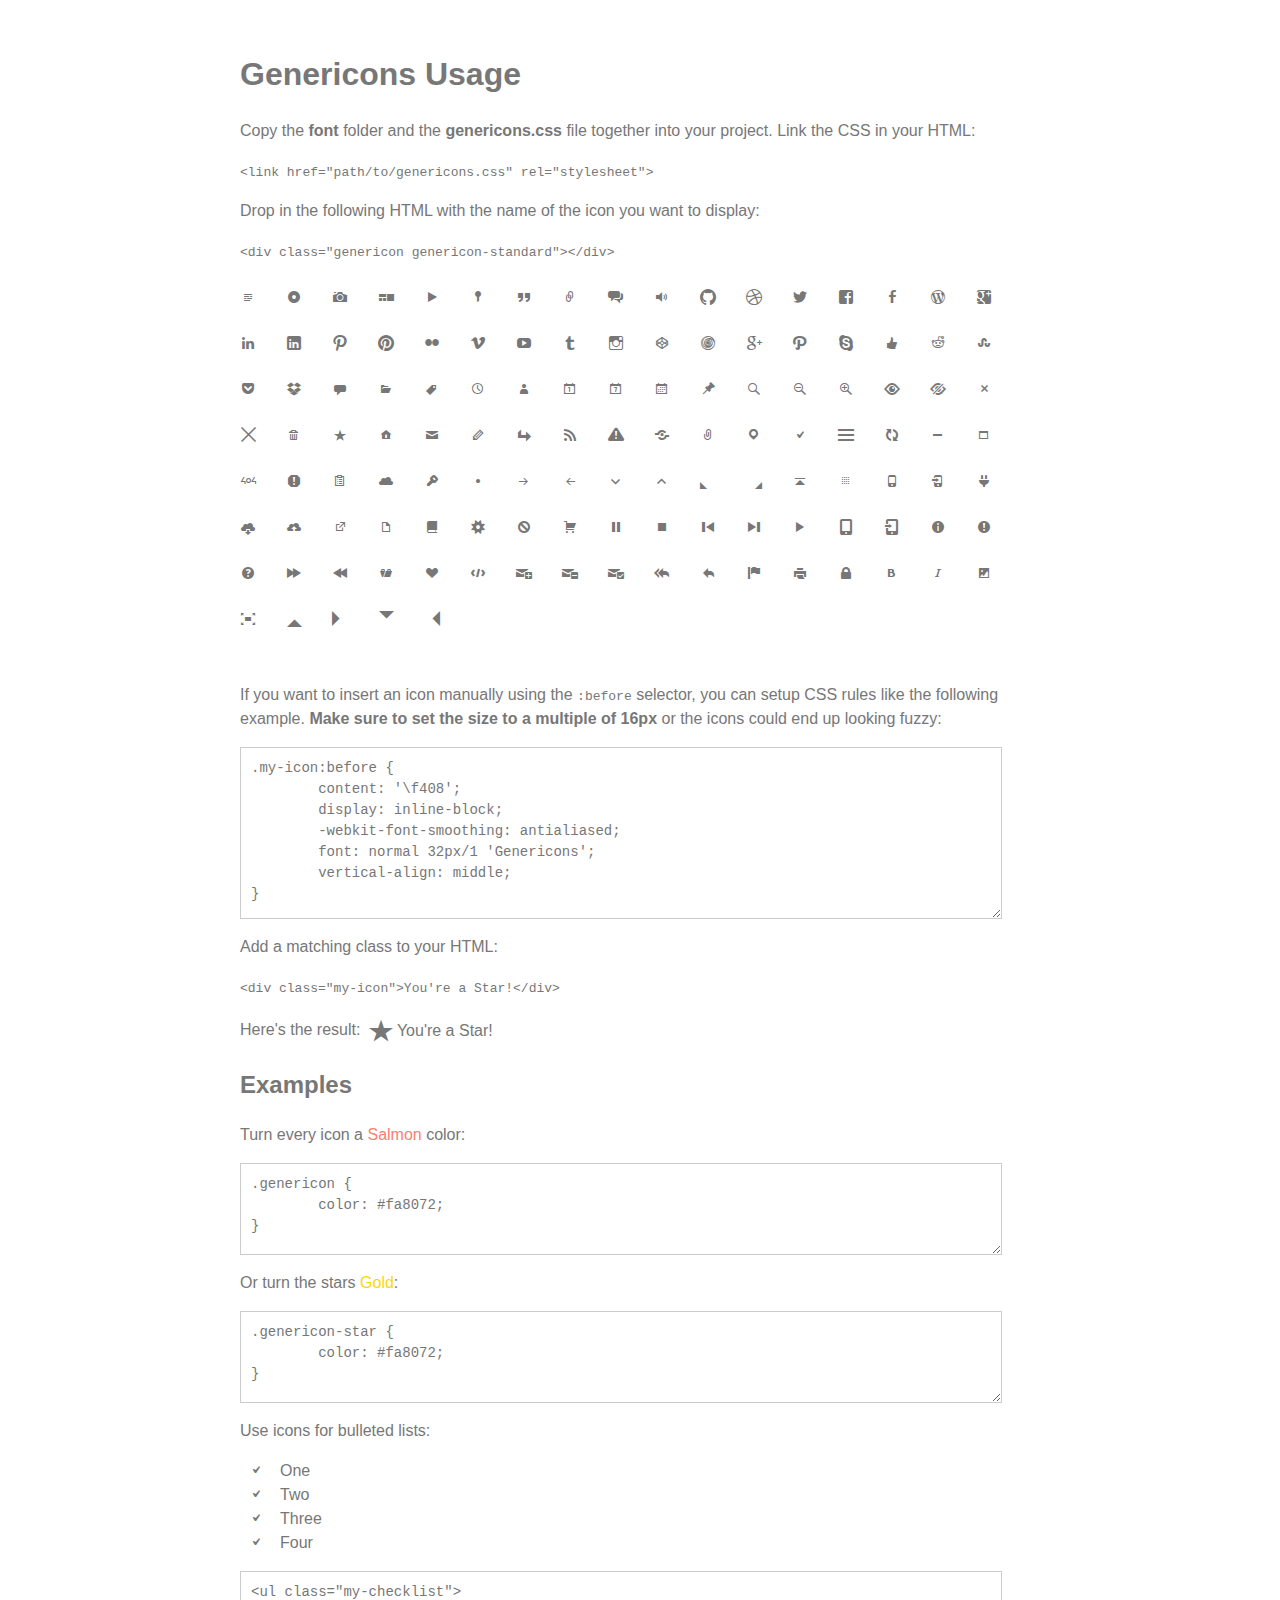
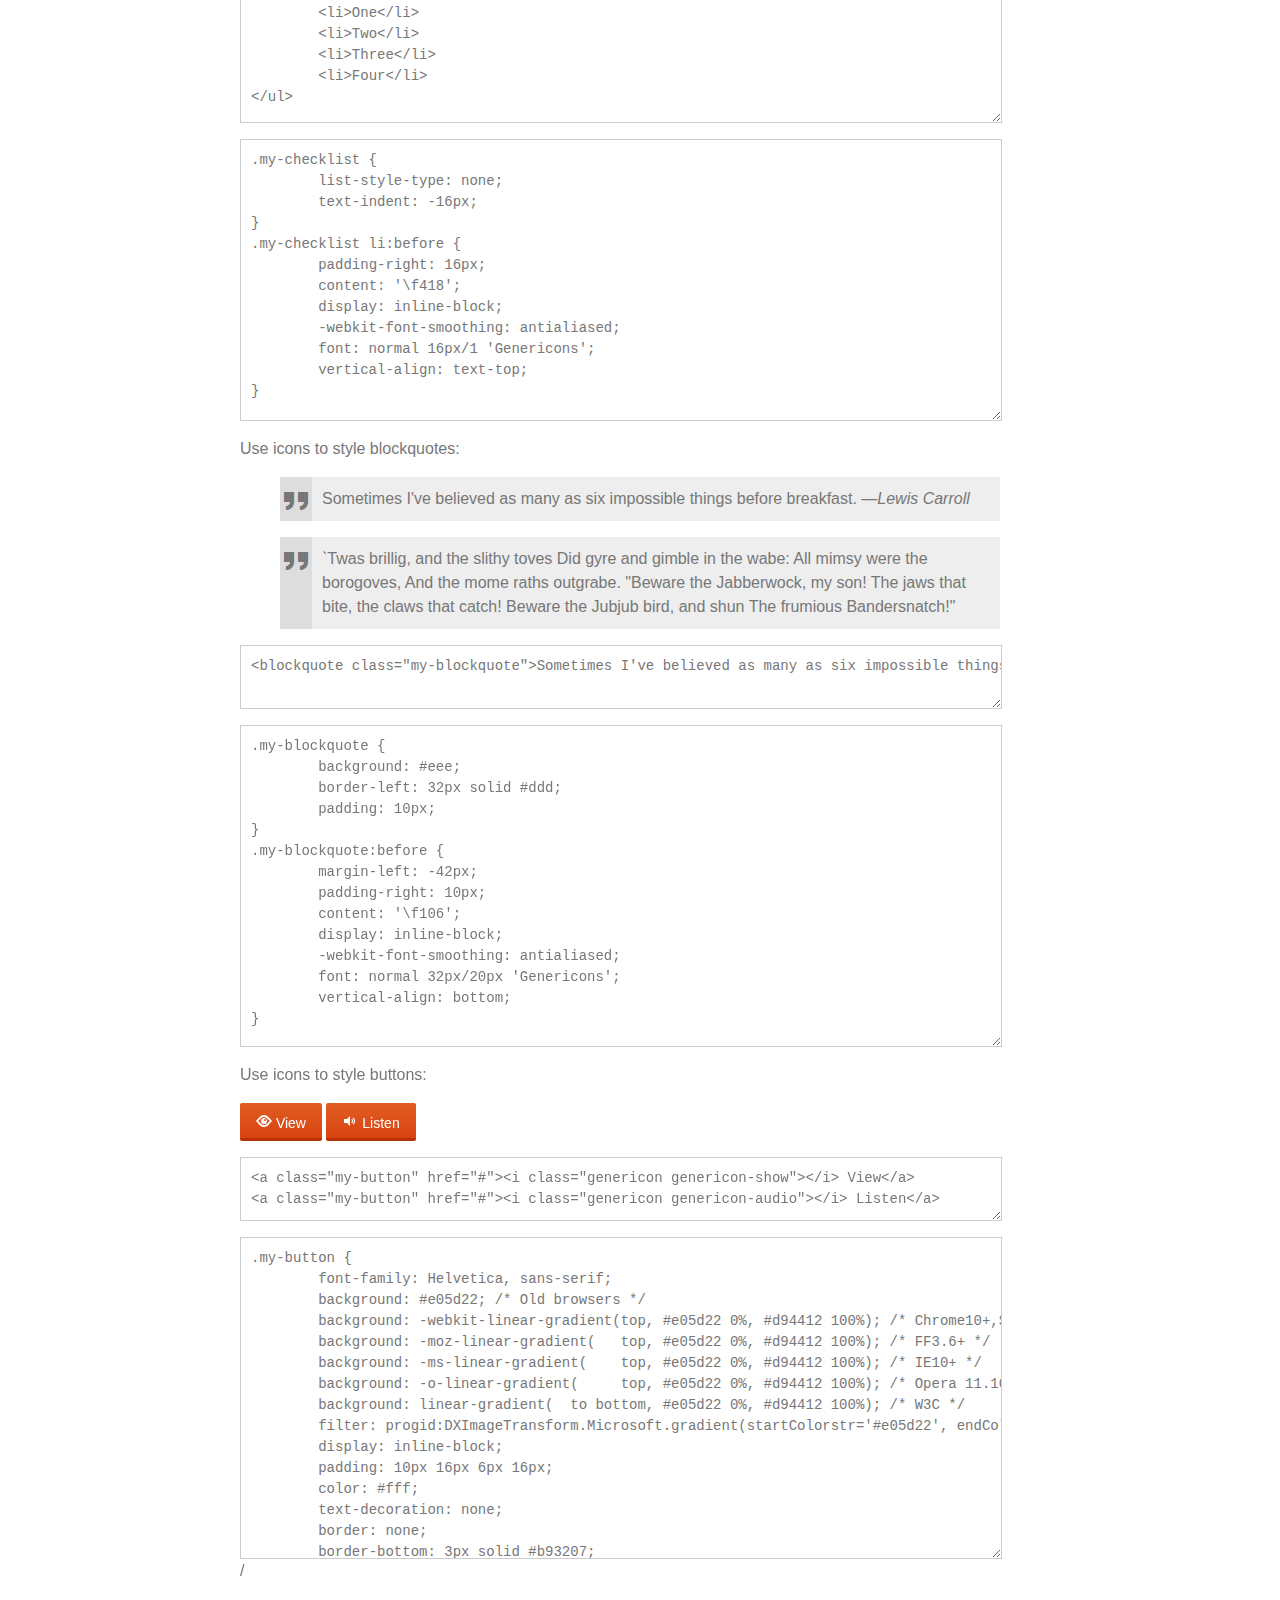
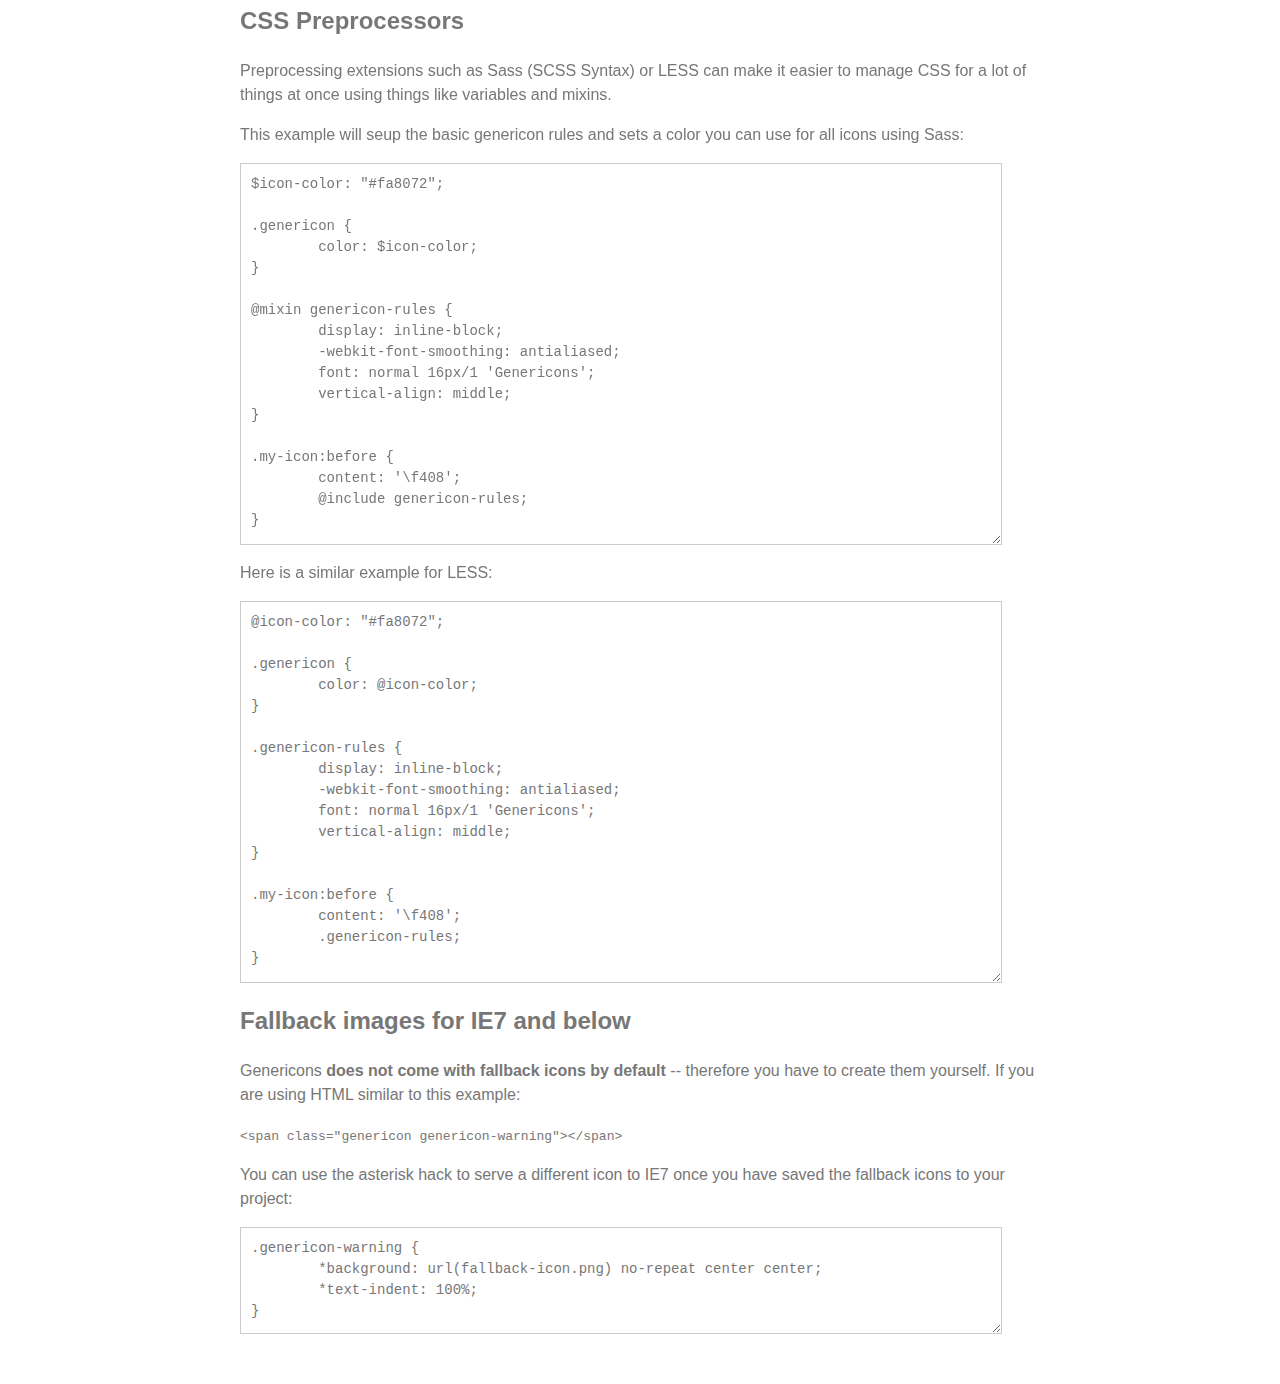
<file: wp-content/themes/twentyfourteen/genericons/example.html>
<!DOCTYPE html>
<html dir="ltr" lang="en">
<head>
<title>Genericons</title>
<link rel="stylesheet" href="genericons.css">
<style type="text/css">
body {
	font-family: sans-serif;
	line-height: 1.5;
	width: 800px;
	margin: 50px auto;
	color: #777;
	background: white;
}
.icons {
	overflow: hidden;
	padding: 10px 0;
}
.icons div {
	cursor: pointer;
	float: left;
	margin: 0 30px 30px 0;
}
.icons:hover div {
	background: #f7f7f7;
}
.code {
        display: block;
        font: 14px/1.5 monospace;
        width: 740px;
        white-space: pre;
        border: 1px solid #ccc;
        padding: 10px;
        color: #777;
        overflow: auto;
}
.my-icon:before {
	content: '\f408';
        display: inline-block;
        -webkit-font-smoothing: antialiased;
        font: normal 32px/1 'Genericons';
        vertical-align: middle;
}
/* For the Examples */
.my-checklist {
	list-style-type: none;
	text-indent: -16px;
}
.my-checklist li:before {
	padding-right: 16px;
	content: '\f418';
        display: inline-block;
        -webkit-font-smoothing: antialiased;
        font: normal 16px/1 'Genericons';
        vertical-align: text-top;
}
.my-blockquote {
	background: #eee;
	border-left: 32px solid #ddd;
	padding: 10px;
}
.my-blockquote:before {
	margin-left: -42px;
	padding-right: 10px;
        content: '\f106';
        display: inline-block;
        -webkit-font-smoothing: antialiased;
        font: normal 32px/20px 'Genericons';
        vertical-align: bottom;
}
.my-button {
	font-family: Helvetica, sans-serif;
	font-size: 14px;
	background: #e05d22; /* Old browsers */
	background: -webkit-linear-gradient(top, #e05d22 0%, #d94412 100%); /* Chrome10+,Safari5.1+ */
	background: -moz-linear-gradient(   top, #e05d22 0%, #d94412 100%); /* FF3.6+ */
	background: -ms-linear-gradient(    top, #e05d22 0%, #d94412 100%); /* IE10+ */
	background: -o-linear-gradient(     top, #e05d22 0%, #d94412 100%); /* Opera 11.10+ */
	background: linear-gradient(  to bottom, #e05d22 0%, #d94412 100%); /* W3C */
	filter: progid:DXImageTransform.Microsoft.gradient(startColorstr='#e05d22', endColorstr='#d94412', GradientType=0); /* IE6-9 */
	display: inline-block;
	padding: 10px 16px 4px 16px;
	color: #fff;
	text-decoration: none;
	border: none;
	border-bottom: 3px solid #b93207;
	border-radius: 2px;
}
.my-button:hover,
.my-button:focus {
	background: #ed6a31; /* Old browsers */
	background: -webkit-linear-gradient(top, #ed6a31 0%, #e55627 100%); /* Chrome10+,Safari5.1+ */
	background: -moz-linear-gradient(   top, #ed6a31 0%, #e55627 100%); /* FF3.6+ */
	background: -ms-linear-gradient(    top, #ed6a31 0%, #e55627 100%); /* IE10+ */
	background: -o-linear-gradient(     top, #ed6a31 0%, #e55627 100%); /* Opera 11.10+ */
	background: linear-gradient(  to bottom, #ed6a31 0%, #e55627 100%); /* W3C */
	filter: progid:DXImageTransform.Microsoft.gradient(startColorstr='#ed6a31', endColorstr='#e55627', GradientType=0); /* IE6-9 */
	outline: none;
}
.my-button:active {
	background: #d94412; /* Old browsers */
	background: -webkit-linear-gradient(top, #d94412 0%, #e05d22 100%); /* Chrome10+,Safari5.1+ */
	background: -moz-linear-gradient(   top, #d94412 0%, #e05d22 100%); /* FF3.6+ */
	background: -ms-linear-gradient(    top, #d94412 0%, #e05d22 100%); /* IE10+ */
	background: -o-linear-gradient(     top, #d94412 0%, #e05d22 100%); /* Opera 11.10+ */
	background: linear-gradient(  to bottom, #d94412 0%, #e05d22 100%); /* W3C */
	filter: progid:DXImageTransform.Microsoft.gradient(startColorstr='#d94412', endColorstr='#e05d22', GradientType=0); /* IE6-9 */
	border: none;
	border-top: 3px solid #b93207;
	padding: 6px 16px 7px 16px;
}
</style>
</head>
<body>

<div class="section">

	<h1>Genericons Usage</h1>

	<p>Copy the <strong>font</strong> folder and the <strong>genericons.css</strong> file together into your project. Link the CSS in your HTML:</p>

	<p><code>&lt;link href="path/to/genericons.css" rel="stylesheet"&gt;</code></p>

	<p>Drop in the following HTML with the name of the icon you want to display:</p>

	<p><code>&lt;div class="genericon genericon-standard"&gt;&lt;/div&gt;</code></p>

	<div class="icons">
	
		<!-- post formats -->
		<div alt="f100" class="genericon genericon-standard"></div>
		<div alt="f101" class="genericon genericon-aside"></div>
		<div alt="f102" class="genericon genericon-image"></div>
		<div alt="f103" class="genericon genericon-gallery"></div>
		<div alt="f104" class="genericon genericon-video"></div>
		<div alt="f105" class="genericon genericon-status"></div>
		<div alt="f106" class="genericon genericon-quote"></div>
		<div alt="f107" class="genericon genericon-link"></div>
		<div alt="f108" class="genericon genericon-chat"></div>
		<div alt="f109" class="genericon genericon-audio"></div>

		<!-- social icons -->
		<div alt="f200" class="genericon genericon-github"></div>
		<div alt="f201" class="genericon genericon-dribbble"></div>
		<div alt="f202" class="genericon genericon-twitter"></div>
		<div alt="f203" class="genericon genericon-facebook"></div>
		<div alt="f204" class="genericon genericon-facebook-alt"></div>
		<div alt="f205" class="genericon genericon-wordpress"></div>
		<div alt="f206" class="genericon genericon-googleplus"></div>
		<div alt="f207" class="genericon genericon-linkedin"></div>
		<div alt="f208" class="genericon genericon-linkedin-alt"></div>
		<div alt="f209" class="genericon genericon-pinterest"></div>
		<div alt="f210" class="genericon genericon-pinterest-alt"></div>
		<div alt="f211" class="genericon genericon-flickr"></div>
		<div alt="f212" class="genericon genericon-vimeo"></div>
		<div alt="f213" class="genericon genericon-youtube"></div>
		<div alt="f214" class="genericon genericon-tumblr"></div>
		<div alt="f215" class="genericon genericon-instagram"></div>
		<div alt="f216" class="genericon genericon-codepen"></div>
		<div alt="f217" class="genericon genericon-polldaddy"></div>
		<div alt="f218" class="genericon genericon-googleplus-alt"></div>
		<div alt="f219" class="genericon genericon-path"></div>
		<div alt="f220" class="genericon genericon-skype"></div>
		<div alt="f221" class="genericon genericon-digg"></div>
		<div alt="f222" class="genericon genericon-reddit"></div>
		<div alt="f223" class="genericon genericon-stumbleupon"></div>
		<div alt="f224" class="genericon genericon-pocket"></div>
		<div alt="f225" class="genericon genericon-dropbox"></div>

		<!-- meta icons -->
		<div alt="f300" class="genericon genericon-comment"></div>
		<div alt="f301" class="genericon genericon-category"></div>
		<div alt="f302" class="genericon genericon-tag"></div>
		<div alt="f303" class="genericon genericon-time"></div>
		<div alt="f304" class="genericon genericon-user"></div>
		<div alt="f305" class="genericon genericon-day"></div>
		<div alt="f306" class="genericon genericon-week"></div>
		<div alt="f307" class="genericon genericon-month"></div>
		<div alt="f308" class="genericon genericon-pinned"></div>

		<!-- other icons -->
		<div alt="f400" class="genericon genericon-search"></div>
		<div alt="f401" class="genericon genericon-unzoom"></div>
		<div alt="f402" class="genericon genericon-zoom"></div>
		<div alt="f403" class="genericon genericon-show"></div>
		<div alt="f404" class="genericon genericon-hide"></div>
		<div alt="f405" class="genericon genericon-close"></div>
		<div alt="f406" class="genericon genericon-close-alt"></div>
		<div alt="f407" class="genericon genericon-trash"></div>
		<div alt="f408" class="genericon genericon-star"></div>
		<div alt="f409" class="genericon genericon-home"></div>
		<div alt="f410" class="genericon genericon-mail"></div>
		<div alt="f411" class="genericon genericon-edit"></div>
		<div alt="f412" class="genericon genericon-reply"></div>
		<div alt="f413" class="genericon genericon-feed"></div>
		<div alt="f414" class="genericon genericon-warning"></div>
		<div alt="f415" class="genericon genericon-share"></div>
		<div alt="f416" class="genericon genericon-attachment"></div>
		<div alt="f417" class="genericon genericon-location"></div>
		<div alt="f418" class="genericon genericon-checkmark"></div>
		<div alt="f419" class="genericon genericon-menu"></div>
		<div alt="f420" class="genericon genericon-refresh"></div>
		<div alt="f421" class="genericon genericon-minimize"></div>
		<div alt="f422" class="genericon genericon-maximize"></div>
		<div alt="f423" class="genericon genericon-404"></div>
		<div alt="f424" class="genericon genericon-spam"></div>
		<div alt="f425" class="genericon genericon-summary"></div>
		<div alt="f426" class="genericon genericon-cloud"></div>
		<div alt="f427" class="genericon genericon-key"></div>
		<div alt="f428" class="genericon genericon-dot"></div>
		<div alt="f429" class="genericon genericon-next"></div>
		<div alt="f430" class="genericon genericon-previous"></div>
		<div alt="f431" class="genericon genericon-expand"></div>
		<div alt="f432" class="genericon genericon-collapse"></div>
		<div alt="f433" class="genericon genericon-dropdown"></div>
		<div alt="f434" class="genericon genericon-dropdown-left"></div>
		<div alt="f435" class="genericon genericon-top"></div>
		<div alt="f436" class="genericon genericon-draggable"></div>
		<div alt="f437" class="genericon genericon-phone"></div>
		<div alt="f438" class="genericon genericon-send-to-phone"></div>
		<div alt="f439" class="genericon genericon-plugin"></div>
		<div alt="f440" class="genericon genericon-cloud-download"></div>
		<div alt="f441" class="genericon genericon-cloud-upload"></div>
		<div alt="f442" class="genericon genericon-external"></div>
		<div alt="f443" class="genericon genericon-document"></div>
		<div alt="f444" class="genericon genericon-book"></div>
		<div alt="f445" class="genericon genericon-cog"></div>
		<div alt="f446" class="genericon genericon-unapprove"></div>
		<div alt="f447" class="genericon genericon-cart"></div>
		<div alt="f448" class="genericon genericon-pause"></div>
		<div alt="f449" class="genericon genericon-stop"></div>
		<div alt="f450" class="genericon genericon-skip-back"></div>
		<div alt="f451" class="genericon genericon-skip-ahead"></div>
		<div alt="f452" class="genericon genericon-play"></div>
		<div alt="f453" class="genericon genericon-tablet"></div>
		<div alt="f454" class="genericon genericon-send-to-tablet"></div>
		<div alt="f455" class="genericon genericon-info"></div>
		<div alt="f456" class="genericon genericon-notice"></div>
		<div alt="f457" class="genericon genericon-help"></div>
		<div alt="f458" class="genericon genericon-fastforward"></div>
		<div alt="f459" class="genericon genericon-rewind"></div>
		<div alt="f460" class="genericon genericon-portfolio"></div>
		<div alt="f461" class="genericon genericon-heart"></div>
		<div alt="f462" class="genericon genericon-code"></div>
		<div alt="f463" class="genericon genericon-subscribe"></div>
		<div alt="f464" class="genericon genericon-unsubscribe"></div>
		<div alt="f465" class="genericon genericon-subscribed"></div>
		<div alt="f466" class="genericon genericon-reply-alt"></div>
		<div alt="f467" class="genericon genericon-reply-single"></div>
		<div alt="f468" class="genericon genericon-flag"></div>
		<div alt="f469" class="genericon genericon-print"></div>
		<div alt="f470" class="genericon genericon-lock"></div>
		<div alt="f471" class="genericon genericon-bold"></div>
		<div alt="f472" class="genericon genericon-italic"></div>
		<div alt="f473" class="genericon genericon-picture"></div>
		<div alt="f474" class="genericon genericon-fullscreen"></div>

		<!-- generic shapes -->
		<div alt="f500" class="genericon genericon-uparrow"></div>
		<div alt="f501" class="genericon genericon-rightarrow"></div>
		<div alt="f502" class="genericon genericon-downarrow"></div>
		<div alt="f503" class="genericon genericon-leftarrow"></div>

	</div>

	<p>If you want to insert an icon manually using the <code>:before</code> selector, you can setup CSS rules like the following example. <strong>Make sure to set the size to a multiple of 16px</strong> or the icons could end up looking fuzzy:</p>

<p><textarea class="code" style="min-height: 150px;" onclick="select();">.my-icon:before {
	content: '\f408';
        display: inline-block;
        -webkit-font-smoothing: antialiased;
        font: normal 32px/1 'Genericons';
        vertical-align: middle;
}</textarea></p>

	<p>Add a matching class to your HTML:</p>

	<p><code>&lt;div class="my-icon"&gt;You're a Star!&lt;/div&gt;</code></p>

	<p>Here's the result: <span class="my-icon">You're a Star!</span></p>

	<h2>Examples</h2>

	<p>Turn every icon a <span style="color: #fa8072;">Salmon</span> color:</p>

<p><textarea class="code" style="min-height: 70px" onclick="select();">
.genericon {
	color: #fa8072;
}</textarea></p>

	<p>Or turn the stars <span style="color: #ffd700;">Gold</span>:</p>

<p><textarea class="code" style="min-height: 70px" onclick="select();">
.genericon-star {
	color: #fa8072;
}</textarea></p>

	<p>Use icons for bulleted lists:</p>

	<ul class="my-checklist">
		<li>One</li>
		<li>Two</li>
		<li>Three</li>
		<li>Four</li>
	</ul>

<p><textarea class="code" style="min-height: 130px" onclick="select();">
<ul class="my-checklist">
	<li>One</li>
	<li>Two</li>
	<li>Three</li>
	<li>Four</li>
</ul></textarea></p>

<p><textarea class="code" style="min-height: 260px;" onclick="select();">
.my-checklist {
	list-style-type: none;
	text-indent: -16px;
}
.my-checklist li:before {
	padding-right: 16px;
	content: '\f418';
        display: inline-block;
        -webkit-font-smoothing: antialiased;
        font: normal 16px/1 'Genericons';
        vertical-align: text-top;
}</textarea></p>

	<p>Use icons to style blockquotes:</p>

	<blockquote class="my-blockquote">Sometimes I've believed as many as six impossible things before breakfast. &mdash;<em>Lewis Carroll</em></blockquote>
	<blockquote class="my-blockquote">`Twas brillig, and the slithy toves Did gyre and gimble in the wabe: All mimsy were the borogoves, And the mome raths outgrabe. "Beware the Jabberwock, my son!  The jaws that bite, the claws that catch!  Beware the Jubjub bird, and shun The frumious Bandersnatch!"</blockquote>

<p><textarea class="code" style="min-height: 40px;" onclick="select();"><blockquote class="my-blockquote">Sometimes I've believed as many as six impossible things before breakfast. &mdash;<em>Lewis Carroll</em></blockquote></textarea></p>

<p><textarea class="code" style="min-height: 300px;" onclick="select();">
.my-blockquote {
	background: #eee;
	border-left: 32px solid #ddd;
	padding: 10px;
}
.my-blockquote:before {
	margin-left: -42px;
	padding-right: 10px;
        content: '\f106';
        display: inline-block;
        -webkit-font-smoothing: antialiased;
        font: normal 32px/20px 'Genericons';
        vertical-align: bottom;
} </textarea></p>

	<p>Use icons to style buttons:</p>

	<a class="my-button" href="javascript:void()"><i class="genericon genericon-show"></i> View</a>
	<a class="my-button" href="javascript:void()"><i class="genericon genericon-audio"></i> Listen</a>

<p><textarea class="code" style="min-height: 40px;" onclick="select();"><a class="my-button" href="#"><i class="genericon genericon-show"></i> View</a>
<a class="my-button" href="#"><i class="genericon genericon-audio"></i> Listen</a></textarea></p>

<p><textarea class="code" style="min-height: 300px;" onclick="select();">
.my-button {
	font-family: Helvetica, sans-serif;
	background: #e05d22; /* Old browsers */
	background: -webkit-linear-gradient(top, #e05d22 0%, #d94412 100%); /* Chrome10+,Safari5.1+ */
	background: -moz-linear-gradient(   top, #e05d22 0%, #d94412 100%); /* FF3.6+ */
	background: -ms-linear-gradient(    top, #e05d22 0%, #d94412 100%); /* IE10+ */
	background: -o-linear-gradient(     top, #e05d22 0%, #d94412 100%); /* Opera 11.10+ */
	background: linear-gradient(  to bottom, #e05d22 0%, #d94412 100%); /* W3C */
	filter: progid:DXImageTransform.Microsoft.gradient(startColorstr='#e05d22', endColorstr='#d94412', GradientType=0); /* IE6-9 */
	display: inline-block;
	padding: 10px 16px 6px 16px;
	color: #fff;
	text-decoration: none;
	border: none;
	border-bottom: 3px solid #b93207;
	border-radius: 2px;
}

.my-button:hover,
.my-button:focus {
	background: #ed6a31; /* Old browsers */
	background: -webkit-linear-gradient(top, #ed6a31 0%, #e55627 100%); /* Chrome10+,Safari5.1+ */
	background: -moz-linear-gradient(   top, #ed6a31 0%, #e55627 100%); /* FF3.6+ */
	background: -ms-linear-gradient(    top, #ed6a31 0%, #e55627 100%); /* IE10+ */
	background: -o-linear-gradient(     top, #ed6a31 0%, #e55627 100%); /* Opera 11.10+ */
	background: linear-gradient(  to bottom, #ed6a31 0%, #e55627 100%); /* W3C */
	filter: progid:DXImageTransform.Microsoft.gradient(startColorstr='#ed6a31', endColorstr='#e55627', GradientType=0); /* IE6-9 */
	outline: none;
}

.my-button:active {
	background: #d94412; /* Old browsers */
	background: -webkit-linear-gradient(top, #d94412 0%, #e05d22 100%); /* Chrome10+,Safari5.1+ */
	background: -moz-linear-gradient(   top, #d94412 0%, #e05d22 100%); /* FF3.6+ */
	background: -ms-linear-gradient(    top, #d94412 0%, #e05d22 100%); /* IE10+ */
	background: -o-linear-gradient(     top, #d94412 0%, #e05d22 100%); /* Opera 11.10+ */
	background: linear-gradient(  to bottom, #d94412 0%, #e05d22 100%); /* W3C */
	filter: progid:DXImageTransform.Microsoft.gradient(startColorstr='#d94412', endColorstr='#e05d22', GradientType=0); /* IE6-9 */
	border: none;
	border-top: 3px solid #b93207;
	padding: 6px 16px 10px 16px;
}</textarea>/</p>

	<h2>CSS Preprocessors</h2>

	<p>Preprocessing extensions such as Sass (SCSS Syntax) or LESS</a> can make it easier to manage CSS for a lot of things at once using things like variables and mixins.</p>

	<p>This example will seup the basic genericon rules and sets a color you can use for all icons using Sass:</p>

<p><textarea class="code" style="min-height: 360px;" onclick="select();">$icon-color: "#fa8072";

.genericon {
        color: $icon-color;
}

@mixin genericon-rules {
        display: inline-block;
        -webkit-font-smoothing: antialiased;
        font: normal 16px/1 'Genericons';
        vertical-align: middle;
}

.my-icon:before {
	content: '\f408';
        @include genericon-rules;
}</textarea></p>

	<p>Here is a similar example for LESS:</p>

<p><textarea class="code" style="min-height: 360px;" onclick="select();">@icon-color: "#fa8072";

.genericon {
        color: @icon-color;
}

.genericon-rules {
        display: inline-block;
        -webkit-font-smoothing: antialiased;
        font: normal 16px/1 'Genericons';
        vertical-align: middle;
}

.my-icon:before {
	content: '\f408';
        .genericon-rules;
}</textarea></p>

	<h2>Fallback images for IE7 and below</h2>

	<p>Genericons <strong>does not come with fallback icons by default</strong> -- therefore you have to create them yourself. If you are using HTML similar to this example:

	<p><code>&lt;span class="genericon genericon-warning"&gt;&lt;/span&gt;</code></p>

	<p>You can use the asterisk hack to serve a different icon to IE7 once you have saved the fallback icons to your project:</p>

<textarea class="code" style="min-height: 85px;" onclick="select();">.genericon-warning {
        *background: url(fallback-icon.png) no-repeat center center;
        *text-indent: 100%;
}</textarea>

</div>

</body>
</html>
</file>
<file: resource/template/SeviceDao2/css/core.css>
@font-face {
  font-family: 'Helvetica-Neue';
  src: url("../fonts/HelveticaNeue.eot");
  src: url("../fonts/HelveticaNeue.eot?#iefix") format("embedded-opentype"), url("../fonts/HelveticaNeue.woff") format("woff"), url("../fonts/HelveticaNeue.ttf") format("truetype"), url("../fonts/HelveticaNeue.svg#Helvetica-Neue") format("svg");
  font-weight: normal;
  font-style: normal;
}

/*!
Animate.css - http://daneden.me/animate
Licensed under the MIT license - http://opensource.org/licenses/MIT

Copyright (c) 2014 Daniel Eden
*/
/* line 9, ../scss/_animations.scss */
.animated {
  -webkit-animation-duration: 1s;
  animation-duration: 1s;
  -webkit-animation-fill-mode: both;
  animation-fill-mode: both;
}

/* line 16, ../scss/_animations.scss */
.animated.infinite {
  -webkit-animation-iteration-count: infinite;
  animation-iteration-count: infinite;
}

/* line 21, ../scss/_animations.scss */
.animated.hinge {
  -webkit-animation-duration: 2s;
  animation-duration: 2s;
}

@-webkit-keyframes bounce {
  /* line 27, ../scss/_animations.scss */
  0%, 20%, 53%, 80%, 100% {
    -webkit-transition-timing-function: cubic-bezier(0.215, 0.61, 0.355, 1);
    transition-timing-function: cubic-bezier(0.215, 0.61, 0.355, 1);
    -webkit-transform: translate3d(0, 0, 0);
    transform: translate3d(0, 0, 0);
  }

  /* line 34, ../scss/_animations.scss */
  40%, 43% {
    -webkit-transition-timing-function: cubic-bezier(0.755, 0.05, 0.855, 0.06);
    transition-timing-function: cubic-bezier(0.755, 0.05, 0.855, 0.06);
    -webkit-transform: translate3d(0, -30px, 0);
    transform: translate3d(0, -30px, 0);
  }

  /* line 41, ../scss/_animations.scss */
  70% {
    -webkit-transition-timing-function: cubic-bezier(0.755, 0.05, 0.855, 0.06);
    transition-timing-function: cubic-bezier(0.755, 0.05, 0.855, 0.06);
    -webkit-transform: translate3d(0, -15px, 0);
    transform: translate3d(0, -15px, 0);
  }

  /* line 48, ../scss/_animations.scss */
  90% {
    -webkit-transform: translate3d(0, -4px, 0);
    transform: translate3d(0, -4px, 0);
  }
}

@keyframes bounce {
  /* line 55, ../scss/_animations.scss */
  0%, 20%, 53%, 80%, 100% {
    -webkit-transition-timing-function: cubic-bezier(0.215, 0.61, 0.355, 1);
    transition-timing-function: cubic-bezier(0.215, 0.61, 0.355, 1);
    -webkit-transform: translate3d(0, 0, 0);
    transform: translate3d(0, 0, 0);
  }

  /* line 62, ../scss/_animations.scss */
  40%, 43% {
    -webkit-transition-timing-function: cubic-bezier(0.755, 0.05, 0.855, 0.06);
    transition-timing-function: cubic-bezier(0.755, 0.05, 0.855, 0.06);
    -webkit-transform: translate3d(0, -30px, 0);
    transform: translate3d(0, -30px, 0);
  }

  /* line 69, ../scss/_animations.scss */
  70% {
    -webkit-transition-timing-function: cubic-bezier(0.755, 0.05, 0.855, 0.06);
    transition-timing-function: cubic-bezier(0.755, 0.05, 0.855, 0.06);
    -webkit-transform: translate3d(0, -15px, 0);
    transform: translate3d(0, -15px, 0);
  }

  /* line 76, ../scss/_animations.scss */
  90% {
    -webkit-transform: translate3d(0, -4px, 0);
    transform: translate3d(0, -4px, 0);
  }
}

/* line 82, ../scss/_animations.scss */
.bounce {
  -webkit-animation-name: bounce;
  animation-name: bounce;
  -webkit-transform-origin: center bottom;
  -ms-transform-origin: center bottom;
  transform-origin: center bottom;
}

@-webkit-keyframes flash {
  /* line 91, ../scss/_animations.scss */
  0%, 50%, 100% {
    opacity: 1;
  }

  /* line 95, ../scss/_animations.scss */
  25%, 75% {
    opacity: 0;
  }
}

@keyframes flash {
  /* line 101, ../scss/_animations.scss */
  0%, 50%, 100% {
    opacity: 1;
  }

  /* line 105, ../scss/_animations.scss */
  25%, 75% {
    opacity: 0;
  }
}

/* line 110, ../scss/_animations.scss */
.flash {
  -webkit-animation-name: flash;
  animation-name: flash;
}

/* originally authored by Nick Pettit - https://github.com/nickpettit/glide */
@-webkit-keyframes pulse {
  /* line 118, ../scss/_animations.scss */
  0% {
    -webkit-transform: scale3d(1, 1, 1);
    transform: scale3d(1, 1, 1);
  }

  /* line 123, ../scss/_animations.scss */
  50% {
    -webkit-transform: scale3d(1.05, 1.05, 1.05);
    transform: scale3d(1.05, 1.05, 1.05);
  }

  /* line 128, ../scss/_animations.scss */
  100% {
    -webkit-transform: scale3d(1, 1, 1);
    transform: scale3d(1, 1, 1);
  }
}

@keyframes pulse {
  /* line 135, ../scss/_animations.scss */
  0% {
    -webkit-transform: scale3d(1, 1, 1);
    transform: scale3d(1, 1, 1);
  }

  /* line 140, ../scss/_animations.scss */
  50% {
    -webkit-transform: scale3d(1.05, 1.05, 1.05);
    transform: scale3d(1.05, 1.05, 1.05);
  }

  /* line 145, ../scss/_animations.scss */
  100% {
    -webkit-transform: scale3d(1, 1, 1);
    transform: scale3d(1, 1, 1);
  }
}

/* line 151, ../scss/_animations.scss */
.pulse {
  -webkit-animation-name: pulse;
  animation-name: pulse;
}

@-webkit-keyframes rubberBand {
  /* line 157, ../scss/_animations.scss */
  0% {
    -webkit-transform: scale3d(1, 1, 1);
    transform: scale3d(1, 1, 1);
  }

  /* line 162, ../scss/_animations.scss */
  30% {
    -webkit-transform: scale3d(1.25, 0.75, 1);
    transform: scale3d(1.25, 0.75, 1);
  }

  /* line 167, ../scss/_animations.scss */
  40% {
    -webkit-transform: scale3d(0.75, 1.25, 1);
    transform: scale3d(0.75, 1.25, 1);
  }

  /* line 172, ../scss/_animations.scss */
  50% {
    -webkit-transform: scale3d(1.15, 0.85, 1);
    transform: scale3d(1.15, 0.85, 1);
  }

  /* line 177, ../scss/_animations.scss */
  65% {
    -webkit-transform: scale3d(0.95, 1.05, 1);
    transform: scale3d(0.95, 1.05, 1);
  }

  /* line 182, ../scss/_animations.scss */
  75% {
    -webkit-transform: scale3d(1.05, 0.95, 1);
    transform: scale3d(1.05, 0.95, 1);
  }

  /* line 187, ../scss/_animations.scss */
  100% {
    -webkit-transform: scale3d(1, 1, 1);
    transform: scale3d(1, 1, 1);
  }
}

@keyframes rubberBand {
  /* line 194, ../scss/_animations.scss */
  0% {
    -webkit-transform: scale3d(1, 1, 1);
    transform: scale3d(1, 1, 1);
  }

  /* line 199, ../scss/_animations.scss */
  30% {
    -webkit-transform: scale3d(1.25, 0.75, 1);
    transform: scale3d(1.25, 0.75, 1);
  }

  /* line 204, ../scss/_animations.scss */
  40% {
    -webkit-transform: scale3d(0.75, 1.25, 1);
    transform: scale3d(0.75, 1.25, 1);
  }

  /* line 209, ../scss/_animations.scss */
  50% {
    -webkit-transform: scale3d(1.15, 0.85, 1);
    transform: scale3d(1.15, 0.85, 1);
  }

  /* line 214, ../scss/_animations.scss */
  65% {
    -webkit-transform: scale3d(0.95, 1.05, 1);
    transform: scale3d(0.95, 1.05, 1);
  }

  /* line 219, ../scss/_animations.scss */
  75% {
    -webkit-transform: scale3d(1.05, 0.95, 1);
    transform: scale3d(1.05, 0.95, 1);
  }

  /* line 224, ../scss/_animations.scss */
  100% {
    -webkit-transform: scale3d(1, 1, 1);
    transform: scale3d(1, 1, 1);
  }
}

/* line 230, ../scss/_animations.scss */
.rubberBand {
  -webkit-animation-name: rubberBand;
  animation-name: rubberBand;
}

@-webkit-keyframes shake {
  /* line 236, ../scss/_animations.scss */
  0%, 100% {
    -webkit-transform: translate3d(0, 0, 0);
    transform: translate3d(0, 0, 0);
  }

  /* line 241, ../scss/_animations.scss */
  10%, 30%, 50%, 70%, 90% {
    -webkit-transform: translate3d(-10px, 0, 0);
    transform: translate3d(-10px, 0, 0);
  }

  /* line 246, ../scss/_animations.scss */
  20%, 40%, 60%, 80% {
    -webkit-transform: translate3d(10px, 0, 0);
    transform: translate3d(10px, 0, 0);
  }
}

@keyframes shake {
  /* line 253, ../scss/_animations.scss */
  0%, 100% {
    -webkit-transform: translate3d(0, 0, 0);
    transform: translate3d(0, 0, 0);
  }

  /* line 258, ../scss/_animations.scss */
  10%, 30%, 50%, 70%, 90% {
    -webkit-transform: translate3d(-10px, 0, 0);
    transform: translate3d(-10px, 0, 0);
  }

  /* line 263, ../scss/_animations.scss */
  20%, 40%, 60%, 80% {
    -webkit-transform: translate3d(10px, 0, 0);
    transform: translate3d(10px, 0, 0);
  }
}

/* line 269, ../scss/_animations.scss */
.shake {
  -webkit-animation-name: shake;
  animation-name: shake;
}

@-webkit-keyframes swing {
  /* line 275, ../scss/_animations.scss */
  20% {
    -webkit-transform: rotate3d(0, 0, 1, 15deg);
    transform: rotate3d(0, 0, 1, 15deg);
  }

  /* line 280, ../scss/_animations.scss */
  40% {
    -webkit-transform: rotate3d(0, 0, 1, -10deg);
    transform: rotate3d(0, 0, 1, -10deg);
  }

  /* line 285, ../scss/_animations.scss */
  60% {
    -webkit-transform: rotate3d(0, 0, 1, 5deg);
    transform: rotate3d(0, 0, 1, 5deg);
  }

  /* line 290, ../scss/_animations.scss */
  80% {
    -webkit-transform: rotate3d(0, 0, 1, -5deg);
    transform: rotate3d(0, 0, 1, -5deg);
  }

  /* line 295, ../scss/_animations.scss */
  100% {
    -webkit-transform: rotate3d(0, 0, 1, 0deg);
    transform: rotate3d(0, 0, 1, 0deg);
  }
}

@keyframes swing {
  /* line 302, ../scss/_animations.scss */
  20% {
    -webkit-transform: rotate3d(0, 0, 1, 15deg);
    transform: rotate3d(0, 0, 1, 15deg);
  }

  /* line 307, ../scss/_animations.scss */
  40% {
    -webkit-transform: rotate3d(0, 0, 1, -10deg);
    transform: rotate3d(0, 0, 1, -10deg);
  }

  /* line 312, ../scss/_animations.scss */
  60% {
    -webkit-transform: rotate3d(0, 0, 1, 5deg);
    transform: rotate3d(0, 0, 1, 5deg);
  }

  /* line 317, ../scss/_animations.scss */
  80% {
    -webkit-transform: rotate3d(0, 0, 1, -5deg);
    transform: rotate3d(0, 0, 1, -5deg);
  }

  /* line 322, ../scss/_animations.scss */
  100% {
    -webkit-transform: rotate3d(0, 0, 1, 0deg);
    transform: rotate3d(0, 0, 1, 0deg);
  }
}

/* line 328, ../scss/_animations.scss */
.swing {
  -webkit-transform-origin: top center;
  -ms-transform-origin: top center;
  transform-origin: top center;
  -webkit-animation-name: swing;
  animation-name: swing;
}

@-webkit-keyframes tada {
  /* line 337, ../scss/_animations.scss */
  0% {
    -webkit-transform: scale3d(1, 1, 1);
    transform: scale3d(1, 1, 1);
  }

  /* line 342, ../scss/_animations.scss */
  10%, 20% {
    -webkit-transform: scale3d(0.9, 0.9, 0.9) rotate3d(0, 0, 1, -3deg);
    transform: scale3d(0.9, 0.9, 0.9) rotate3d(0, 0, 1, -3deg);
  }

  /* line 347, ../scss/_animations.scss */
  30%, 50%, 70%, 90% {
    -webkit-transform: scale3d(1.1, 1.1, 1.1) rotate3d(0, 0, 1, 3deg);
    transform: scale3d(1.1, 1.1, 1.1) rotate3d(0, 0, 1, 3deg);
  }

  /* line 352, ../scss/_animations.scss */
  40%, 60%, 80% {
    -webkit-transform: scale3d(1.1, 1.1, 1.1) rotate3d(0, 0, 1, -3deg);
    transform: scale3d(1.1, 1.1, 1.1) rotate3d(0, 0, 1, -3deg);
  }

  /* line 357, ../scss/_animations.scss */
  100% {
    -webkit-transform: scale3d(1, 1, 1);
    transform: scale3d(1, 1, 1);
  }
}

@keyframes tada {
  /* line 364, ../scss/_animations.scss */
  0% {
    -webkit-transform: scale3d(1, 1, 1);
    transform: scale3d(1, 1, 1);
  }

  /* line 369, ../scss/_animations.scss */
  10%, 20% {
    -webkit-transform: scale3d(0.9, 0.9, 0.9) rotate3d(0, 0, 1, -3deg);
    transform: scale3d(0.9, 0.9, 0.9) rotate3d(0, 0, 1, -3deg);
  }

  /* line 374, ../scss/_animations.scss */
  30%, 50%, 70%, 90% {
    -webkit-transform: scale3d(1.1, 1.1, 1.1) rotate3d(0, 0, 1, 3deg);
    transform: scale3d(1.1, 1.1, 1.1) rotate3d(0, 0, 1, 3deg);
  }

  /* line 379, ../scss/_animations.scss */
  40%, 60%, 80% {
    -webkit-transform: scale3d(1.1, 1.1, 1.1) rotate3d(0, 0, 1, -3deg);
    transform: scale3d(1.1, 1.1, 1.1) rotate3d(0, 0, 1, -3deg);
  }

  /* line 384, ../scss/_animations.scss */
  100% {
    -webkit-transform: scale3d(1, 1, 1);
    transform: scale3d(1, 1, 1);
  }
}

/* line 390, ../scss/_animations.scss */
.tada {
  -webkit-animation-name: tada;
  animation-name: tada;
}

/* originally authored by Nick Pettit - https://github.com/nickpettit/glide */
@-webkit-keyframes wobble {
  /* line 398, ../scss/_animations.scss */
  0% {
    -webkit-transform: none;
    transform: none;
  }

  /* line 403, ../scss/_animations.scss */
  15% {
    -webkit-transform: translate3d(-25%, 0, 0) rotate3d(0, 0, 1, -5deg);
    transform: translate3d(-25%, 0, 0) rotate3d(0, 0, 1, -5deg);
  }

  /* line 408, ../scss/_animations.scss */
  30% {
    -webkit-transform: translate3d(20%, 0, 0) rotate3d(0, 0, 1, 3deg);
    transform: translate3d(20%, 0, 0) rotate3d(0, 0, 1, 3deg);
  }

  /* line 413, ../scss/_animations.scss */
  45% {
    -webkit-transform: translate3d(-15%, 0, 0) rotate3d(0, 0, 1, -3deg);
    transform: translate3d(-15%, 0, 0) rotate3d(0, 0, 1, -3deg);
  }

  /* line 418, ../scss/_animations.scss */
  60% {
    -webkit-transform: translate3d(10%, 0, 0) rotate3d(0, 0, 1, 2deg);
    transform: translate3d(10%, 0, 0) rotate3d(0, 0, 1, 2deg);
  }

  /* line 423, ../scss/_animations.scss */
  75% {
    -webkit-transform: translate3d(-5%, 0, 0) rotate3d(0, 0, 1, -1deg);
    transform: translate3d(-5%, 0, 0) rotate3d(0, 0, 1, -1deg);
  }

  /* line 428, ../scss/_animations.scss */
  100% {
    -webkit-transform: none;
    transform: none;
  }
}

@keyframes wobble {
  /* line 435, ../scss/_animations.scss */
  0% {
    -webkit-transform: none;
    transform: none;
  }

  /* line 440, ../scss/_animations.scss */
  15% {
    -webkit-transform: translate3d(-25%, 0, 0) rotate3d(0, 0, 1, -5deg);
    transform: translate3d(-25%, 0, 0) rotate3d(0, 0, 1, -5deg);
  }

  /* line 445, ../scss/_animations.scss */
  30% {
    -webkit-transform: translate3d(20%, 0, 0) rotate3d(0, 0, 1, 3deg);
    transform: translate3d(20%, 0, 0) rotate3d(0, 0, 1, 3deg);
  }

  /* line 450, ../scss/_animations.scss */
  45% {
    -webkit-transform: translate3d(-15%, 0, 0) rotate3d(0, 0, 1, -3deg);
    transform: translate3d(-15%, 0, 0) rotate3d(0, 0, 1, -3deg);
  }

  /* line 455, ../scss/_animations.scss */
  60% {
    -webkit-transform: translate3d(10%, 0, 0) rotate3d(0, 0, 1, 2deg);
    transform: translate3d(10%, 0, 0) rotate3d(0, 0, 1, 2deg);
  }

  /* line 460, ../scss/_animations.scss */
  75% {
    -webkit-transform: translate3d(-5%, 0, 0) rotate3d(0, 0, 1, -1deg);
    transform: translate3d(-5%, 0, 0) rotate3d(0, 0, 1, -1deg);
  }

  /* line 465, ../scss/_animations.scss */
  100% {
    -webkit-transform: none;
    transform: none;
  }
}

/* line 471, ../scss/_animations.scss */
.wobble {
  -webkit-animation-name: wobble;
  animation-name: wobble;
}

@-webkit-keyframes bounceIn {
  /* line 477, ../scss/_animations.scss */
  0%, 20%, 40%, 60%, 80%, 100% {
    -webkit-transition-timing-function: cubic-bezier(0.215, 0.61, 0.355, 1);
    transition-timing-function: cubic-bezier(0.215, 0.61, 0.355, 1);
  }

  /* line 482, ../scss/_animations.scss */
  0% {
    opacity: 0;
    -webkit-transform: scale3d(0.3, 0.3, 0.3);
    transform: scale3d(0.3, 0.3, 0.3);
  }

  /* line 488, ../scss/_animations.scss */
  20% {
    -webkit-transform: scale3d(1.1, 1.1, 1.1);
    transform: scale3d(1.1, 1.1, 1.1);
  }

  /* line 493, ../scss/_animations.scss */
  40% {
    -webkit-transform: scale3d(0.9, 0.9, 0.9);
    transform: scale3d(0.9, 0.9, 0.9);
  }

  /* line 498, ../scss/_animations.scss */
  60% {
    opacity: 1;
    -webkit-transform: scale3d(1.03, 1.03, 1.03);
    transform: scale3d(1.03, 1.03, 1.03);
  }

  /* line 504, ../scss/_animations.scss */
  80% {
    -webkit-transform: scale3d(0.97, 0.97, 0.97);
    transform: scale3d(0.97, 0.97, 0.97);
  }

  /* line 509, ../scss/_animations.scss */
  100% {
    opacity: 1;
    -webkit-transform: scale3d(1, 1, 1);
    transform: scale3d(1, 1, 1);
  }
}

@keyframes bounceIn {
  /* line 517, ../scss/_animations.scss */
  0%, 20%, 40%, 60%, 80%, 100% {
    -webkit-transition-timing-function: cubic-bezier(0.215, 0.61, 0.355, 1);
    transition-timing-function: cubic-bezier(0.215, 0.61, 0.355, 1);
  }

  /* line 522, ../scss/_animations.scss */
  0% {
    opacity: 0;
    -webkit-transform: scale3d(0.3, 0.3, 0.3);
    transform: scale3d(0.3, 0.3, 0.3);
  }

  /* line 528, ../scss/_animations.scss */
  20% {
    -webkit-transform: scale3d(1.1, 1.1, 1.1);
    transform: scale3d(1.1, 1.1, 1.1);
  }

  /* line 533, ../scss/_animations.scss */
  40% {
    -webkit-transform: scale3d(0.9, 0.9, 0.9);
    transform: scale3d(0.9, 0.9, 0.9);
  }

  /* line 538, ../scss/_animations.scss */
  60% {
    opacity: 1;
    -webkit-transform: scale3d(1.03, 1.03, 1.03);
    transform: scale3d(1.03, 1.03, 1.03);
  }

  /* line 544, ../scss/_animations.scss */
  80% {
    -webkit-transform: scale3d(0.97, 0.97, 0.97);
    transform: scale3d(0.97, 0.97, 0.97);
  }

  /* line 549, ../scss/_animations.scss */
  100% {
    opacity: 1;
    -webkit-transform: scale3d(1, 1, 1);
    transform: scale3d(1, 1, 1);
  }
}

/* line 556, ../scss/_animations.scss */
.bounceIn {
  -webkit-animation-name: bounceIn;
  animation-name: bounceIn;
  -webkit-animation-duration: .75s;
  animation-duration: .75s;
}

@-webkit-keyframes bounceInDown {
  /* line 564, ../scss/_animations.scss */
  0%, 60%, 75%, 90%, 100% {
    -webkit-transition-timing-function: cubic-bezier(0.215, 0.61, 0.355, 1);
    transition-timing-function: cubic-bezier(0.215, 0.61, 0.355, 1);
  }

  /* line 569, ../scss/_animations.scss */
  0% {
    opacity: 0;
    -webkit-transform: translate3d(0, -3000px, 0);
    transform: translate3d(0, -3000px, 0);
  }

  /* line 575, ../scss/_animations.scss */
  60% {
    opacity: 1;
    -webkit-transform: translate3d(0, 25px, 0);
    transform: translate3d(0, 25px, 0);
  }

  /* line 581, ../scss/_animations.scss */
  75% {
    -webkit-transform: translate3d(0, -10px, 0);
    transform: translate3d(0, -10px, 0);
  }

  /* line 586, ../scss/_animations.scss */
  90% {
    -webkit-transform: translate3d(0, 5px, 0);
    transform: translate3d(0, 5px, 0);
  }

  /* line 591, ../scss/_animations.scss */
  100% {
    -webkit-transform: none;
    transform: none;
  }
}

@keyframes bounceInDown {
  /* line 598, ../scss/_animations.scss */
  0%, 60%, 75%, 90%, 100% {
    -webkit-transition-timing-function: cubic-bezier(0.215, 0.61, 0.355, 1);
    transition-timing-function: cubic-bezier(0.215, 0.61, 0.355, 1);
  }

  /* line 603, ../scss/_animations.scss */
  0% {
    opacity: 0;
    -webkit-transform: translate3d(0, -3000px, 0);
    transform: translate3d(0, -3000px, 0);
  }

  /* line 609, ../scss/_animations.scss */
  60% {
    opacity: 1;
    -webkit-transform: translate3d(0, 25px, 0);
    transform: translate3d(0, 25px, 0);
  }

  /* line 615, ../scss/_animations.scss */
  75% {
    -webkit-transform: translate3d(0, -10px, 0);
    transform: translate3d(0, -10px, 0);
  }

  /* line 620, ../scss/_animations.scss */
  90% {
    -webkit-transform: translate3d(0, 5px, 0);
    transform: translate3d(0, 5px, 0);
  }

  /* line 625, ../scss/_animations.scss */
  100% {
    -webkit-transform: none;
    transform: none;
  }
}

/* line 631, ../scss/_animations.scss */
.bounceInDown {
  -webkit-animation-name: bounceInDown;
  animation-name: bounceInDown;
}

@-webkit-keyframes bounceInLeft {
  /* line 637, ../scss/_animations.scss */
  0%, 60%, 75%, 90%, 100% {
    -webkit-transition-timing-function: cubic-bezier(0.215, 0.61, 0.355, 1);
    transition-timing-function: cubic-bezier(0.215, 0.61, 0.355, 1);
  }

  /* line 642, ../scss/_animations.scss */
  0% {
    opacity: 0;
    -webkit-transform: translate3d(-3000px, 0, 0);
    transform: translate3d(-3000px, 0, 0);
  }

  /* line 648, ../scss/_animations.scss */
  60% {
    opacity: 1;
    -webkit-transform: translate3d(25px, 0, 0);
    transform: translate3d(25px, 0, 0);
  }

  /* line 654, ../scss/_animations.scss */
  75% {
    -webkit-transform: translate3d(-10px, 0, 0);
    transform: translate3d(-10px, 0, 0);
  }

  /* line 659, ../scss/_animations.scss */
  90% {
    -webkit-transform: translate3d(5px, 0, 0);
    transform: translate3d(5px, 0, 0);
  }

  /* line 664, ../scss/_animations.scss */
  100% {
    -webkit-transform: none;
    transform: none;
  }
}

@keyframes bounceInLeft {
  /* line 671, ../scss/_animations.scss */
  0%, 60%, 75%, 90%, 100% {
    -webkit-transition-timing-function: cubic-bezier(0.215, 0.61, 0.355, 1);
    transition-timing-function: cubic-bezier(0.215, 0.61, 0.355, 1);
  }

  /* line 676, ../scss/_animations.scss */
  0% {
    opacity: 0;
    -webkit-transform: translate3d(-3000px, 0, 0);
    transform: translate3d(-3000px, 0, 0);
  }

  /* line 682, ../scss/_animations.scss */
  60% {
    opacity: 1;
    -webkit-transform: translate3d(25px, 0, 0);
    transform: translate3d(25px, 0, 0);
  }

  /* line 688, ../scss/_animations.scss */
  75% {
    -webkit-transform: translate3d(-10px, 0, 0);
    transform: translate3d(-10px, 0, 0);
  }

  /* line 693, ../scss/_animations.scss */
  90% {
    -webkit-transform: translate3d(5px, 0, 0);
    transform: translate3d(5px, 0, 0);
  }

  /* line 698, ../scss/_animations.scss */
  100% {
    -webkit-transform: none;
    transform: none;
  }
}

/* line 704, ../scss/_animations.scss */
.bounceInLeft {
  -webkit-animation-name: bounceInLeft;
  animation-name: bounceInLeft;
}

@-webkit-keyframes bounceInRight {
  /* line 710, ../scss/_animations.scss */
  0%, 60%, 75%, 90%, 100% {
    -webkit-transition-timing-function: cubic-bezier(0.215, 0.61, 0.355, 1);
    transition-timing-function: cubic-bezier(0.215, 0.61, 0.355, 1);
  }

  /* line 715, ../scss/_animations.scss */
  0% {
    opacity: 0;
    -webkit-transform: translate3d(3000px, 0, 0);
    transform: translate3d(3000px, 0, 0);
  }

  /* line 721, ../scss/_animations.scss */
  60% {
    opacity: 1;
    -webkit-transform: translate3d(-25px, 0, 0);
    transform: translate3d(-25px, 0, 0);
  }

  /* line 727, ../scss/_animations.scss */
  75% {
    -webkit-transform: translate3d(10px, 0, 0);
    transform: translate3d(10px, 0, 0);
  }

  /* line 732, ../scss/_animations.scss */
  90% {
    -webkit-transform: translate3d(-5px, 0, 0);
    transform: translate3d(-5px, 0, 0);
  }

  /* line 737, ../scss/_animations.scss */
  100% {
    -webkit-transform: none;
    transform: none;
  }
}

@keyframes bounceInRight {
  /* line 744, ../scss/_animations.scss */
  0%, 60%, 75%, 90%, 100% {
    -webkit-transition-timing-function: cubic-bezier(0.215, 0.61, 0.355, 1);
    transition-timing-function: cubic-bezier(0.215, 0.61, 0.355, 1);
  }

  /* line 749, ../scss/_animations.scss */
  0% {
    opacity: 0;
    -webkit-transform: translate3d(3000px, 0, 0);
    transform: translate3d(3000px, 0, 0);
  }

  /* line 755, ../scss/_animations.scss */
  60% {
    opacity: 1;
    -webkit-transform: translate3d(-25px, 0, 0);
    transform: translate3d(-25px, 0, 0);
  }

  /* line 761, ../scss/_animations.scss */
  75% {
    -webkit-transform: translate3d(10px, 0, 0);
    transform: translate3d(10px, 0, 0);
  }

  /* line 766, ../scss/_animations.scss */
  90% {
    -webkit-transform: translate3d(-5px, 0, 0);
    transform: translate3d(-5px, 0, 0);
  }

  /* line 771, ../scss/_animations.scss */
  100% {
    -webkit-transform: none;
    transform: none;
  }
}

/* line 777, ../scss/_animations.scss */
.bounceInRight {
  -webkit-animation-name: bounceInRight;
  animation-name: bounceInRight;
}

@-webkit-keyframes bounceInUp {
  /* line 783, ../scss/_animations.scss */
  0%, 60%, 75%, 90%, 100% {
    -webkit-transition-timing-function: cubic-bezier(0.215, 0.61, 0.355, 1);
    transition-timing-function: cubic-bezier(0.215, 0.61, 0.355, 1);
  }

  /* line 788, ../scss/_animations.scss */
  0% {
    opacity: 0;
    -webkit-transform: translate3d(0, 3000px, 0);
    transform: translate3d(0, 3000px, 0);
  }

  /* line 794, ../scss/_animations.scss */
  60% {
    opacity: 1;
    -webkit-transform: translate3d(0, -20px, 0);
    transform: translate3d(0, -20px, 0);
  }

  /* line 800, ../scss/_animations.scss */
  75% {
    -webkit-transform: translate3d(0, 10px, 0);
    transform: translate3d(0, 10px, 0);
  }

  /* line 805, ../scss/_animations.scss */
  90% {
    -webkit-transform: translate3d(0, -5px, 0);
    transform: translate3d(0, -5px, 0);
  }

  /* line 810, ../scss/_animations.scss */
  100% {
    -webkit-transform: translate3d(0, 0, 0);
    transform: translate3d(0, 0, 0);
  }
}

@keyframes bounceInUp {
  /* line 817, ../scss/_animations.scss */
  0%, 60%, 75%, 90%, 100% {
    -webkit-transition-timing-function: cubic-bezier(0.215, 0.61, 0.355, 1);
    transition-timing-function: cubic-bezier(0.215, 0.61, 0.355, 1);
  }

  /* line 822, ../scss/_animations.scss */
  0% {
    opacity: 0;
    -webkit-transform: translate3d(0, 3000px, 0);
    transform: translate3d(0, 3000px, 0);
  }

  /* line 828, ../scss/_animations.scss */
  60% {
    opacity: 1;
    -webkit-transform: translate3d(0, -20px, 0);
    transform: translate3d(0, -20px, 0);
  }

  /* line 834, ../scss/_animations.scss */
  75% {
    -webkit-transform: translate3d(0, 10px, 0);
    transform: translate3d(0, 10px, 0);
  }

  /* line 839, ../scss/_animations.scss */
  90% {
    -webkit-transform: translate3d(0, -5px, 0);
    transform: translate3d(0, -5px, 0);
  }

  /* line 844, ../scss/_animations.scss */
  100% {
    -webkit-transform: translate3d(0, 0, 0);
    transform: translate3d(0, 0, 0);
  }
}

/* line 850, ../scss/_animations.scss */
.bounceInUp {
  -webkit-animation-name: bounceInUp;
  animation-name: bounceInUp;
}

@-webkit-keyframes bounceOut {
  /* line 856, ../scss/_animations.scss */
  20% {
    -webkit-transform: scale3d(0.9, 0.9, 0.9);
    transform: scale3d(0.9, 0.9, 0.9);
  }

  /* line 861, ../scss/_animations.scss */
  50%, 55% {
    opacity: 1;
    -webkit-transform: scale3d(1.1, 1.1, 1.1);
    transform: scale3d(1.1, 1.1, 1.1);
  }

  /* line 867, ../scss/_animations.scss */
  100% {
    opacity: 0;
    -webkit-transform: scale3d(0.3, 0.3, 0.3);
    transform: scale3d(0.3, 0.3, 0.3);
  }
}

@keyframes bounceOut {
  /* line 875, ../scss/_animations.scss */
  20% {
    -webkit-transform: scale3d(0.9, 0.9, 0.9);
    transform: scale3d(0.9, 0.9, 0.9);
  }

  /* line 880, ../scss/_animations.scss */
  50%, 55% {
    opacity: 1;
    -webkit-transform: scale3d(1.1, 1.1, 1.1);
    transform: scale3d(1.1, 1.1, 1.1);
  }

  /* line 886, ../scss/_animations.scss */
  100% {
    opacity: 0;
    -webkit-transform: scale3d(0.3, 0.3, 0.3);
    transform: scale3d(0.3, 0.3, 0.3);
  }
}

/* line 893, ../scss/_animations.scss */
.bounceOut {
  -webkit-animation-name: bounceOut;
  animation-name: bounceOut;
  -webkit-animation-duration: .75s;
  animation-duration: .75s;
}

@-webkit-keyframes bounceOutDown {
  /* line 901, ../scss/_animations.scss */
  20% {
    -webkit-transform: translate3d(0, 10px, 0);
    transform: translate3d(0, 10px, 0);
  }

  /* line 906, ../scss/_animations.scss */
  40%, 45% {
    opacity: 1;
    -webkit-transform: translate3d(0, -20px, 0);
    transform: translate3d(0, -20px, 0);
  }

  /* line 912, ../scss/_animations.scss */
  100% {
    opacity: 0;
    -webkit-transform: translate3d(0, 2000px, 0);
    transform: translate3d(0, 2000px, 0);
  }
}

@keyframes bounceOutDown {
  /* line 920, ../scss/_animations.scss */
  20% {
    -webkit-transform: translate3d(0, 10px, 0);
    transform: translate3d(0, 10px, 0);
  }

  /* line 925, ../scss/_animations.scss */
  40%, 45% {
    opacity: 1;
    -webkit-transform: translate3d(0, -20px, 0);
    transform: translate3d(0, -20px, 0);
  }

  /* line 931, ../scss/_animations.scss */
  100% {
    opacity: 0;
    -webkit-transform: translate3d(0, 2000px, 0);
    transform: translate3d(0, 2000px, 0);
  }
}

/* line 938, ../scss/_animations.scss */
.bounceOutDown {
  -webkit-animation-name: bounceOutDown;
  animation-name: bounceOutDown;
}

@-webkit-keyframes bounceOutLeft {
  /* line 944, ../scss/_animations.scss */
  20% {
    opacity: 1;
    -webkit-transform: translate3d(20px, 0, 0);
    transform: translate3d(20px, 0, 0);
  }

  /* line 950, ../scss/_animations.scss */
  100% {
    opacity: 0;
    -webkit-transform: translate3d(-2000px, 0, 0);
    transform: translate3d(-2000px, 0, 0);
  }
}

@keyframes bounceOutLeft {
  /* line 958, ../scss/_animations.scss */
  20% {
    opacity: 1;
    -webkit-transform: translate3d(20px, 0, 0);
    transform: translate3d(20px, 0, 0);
  }

  /* line 964, ../scss/_animations.scss */
  100% {
    opacity: 0;
    -webkit-transform: translate3d(-2000px, 0, 0);
    transform: translate3d(-2000px, 0, 0);
  }
}

/* line 971, ../scss/_animations.scss */
.bounceOutLeft {
  -webkit-animation-name: bounceOutLeft;
  animation-name: bounceOutLeft;
}

@-webkit-keyframes bounceOutRight {
  /* line 977, ../scss/_animations.scss */
  20% {
    opacity: 1;
    -webkit-transform: translate3d(-20px, 0, 0);
    transform: translate3d(-20px, 0, 0);
  }

  /* line 983, ../scss/_animations.scss */
  100% {
    opacity: 0;
    -webkit-transform: translate3d(2000px, 0, 0);
    transform: translate3d(2000px, 0, 0);
  }
}

@keyframes bounceOutRight {
  /* line 991, ../scss/_animations.scss */
  20% {
    opacity: 1;
    -webkit-transform: translate3d(-20px, 0, 0);
    transform: translate3d(-20px, 0, 0);
  }

  /* line 997, ../scss/_animations.scss */
  100% {
    opacity: 0;
    -webkit-transform: translate3d(2000px, 0, 0);
    transform: translate3d(2000px, 0, 0);
  }
}

/* line 1004, ../scss/_animations.scss */
.bounceOutRight {
  -webkit-animation-name: bounceOutRight;
  animation-name: bounceOutRight;
}

@-webkit-keyframes bounceOutUp {
  /* line 1010, ../scss/_animations.scss */
  20% {
    -webkit-transform: translate3d(0, -10px, 0);
    transform: translate3d(0, -10px, 0);
  }

  /* line 1015, ../scss/_animations.scss */
  40%, 45% {
    opacity: 1;
    -webkit-transform: translate3d(0, 20px, 0);
    transform: translate3d(0, 20px, 0);
  }

  /* line 1021, ../scss/_animations.scss */
  100% {
    opacity: 0;
    -webkit-transform: translate3d(0, -2000px, 0);
    transform: translate3d(0, -2000px, 0);
  }
}

@keyframes bounceOutUp {
  /* line 1029, ../scss/_animations.scss */
  20% {
    -webkit-transform: translate3d(0, -10px, 0);
    transform: translate3d(0, -10px, 0);
  }

  /* line 1034, ../scss/_animations.scss */
  40%, 45% {
    opacity: 1;
    -webkit-transform: translate3d(0, 20px, 0);
    transform: translate3d(0, 20px, 0);
  }

  /* line 1040, ../scss/_animations.scss */
  100% {
    opacity: 0;
    -webkit-transform: translate3d(0, -2000px, 0);
    transform: translate3d(0, -2000px, 0);
  }
}

/* line 1047, ../scss/_animations.scss */
.bounceOutUp {
  -webkit-animation-name: bounceOutUp;
  animation-name: bounceOutUp;
}

@-webkit-keyframes fadeIn {
  /* line 1053, ../scss/_animations.scss */
  0% {
    opacity: 0;
  }

  /* line 1054, ../scss/_animations.scss */
  100% {
    opacity: 1;
  }
}

@keyframes fadeIn {
  /* line 1058, ../scss/_animations.scss */
  0% {
    opacity: 0;
  }

  /* line 1059, ../scss/_animations.scss */
  100% {
    opacity: 1;
  }
}

/* line 1062, ../scss/_animations.scss */
.fadeIn {
  -webkit-animation-name: fadeIn;
  animation-name: fadeIn;
}

@-webkit-keyframes fadeInDown {
  /* line 1068, ../scss/_animations.scss */
  0% {
    opacity: 0;
    -webkit-transform: translate3d(0, -100%, 0);
    transform: translate3d(0, -100%, 0);
  }

  /* line 1074, ../scss/_animations.scss */
  100% {
    opacity: 1;
    -webkit-transform: none;
    transform: none;
  }
}

@keyframes fadeInDown {
  /* line 1082, ../scss/_animations.scss */
  0% {
    opacity: 0;
    -webkit-transform: translate3d(0, -100%, 0);
    transform: translate3d(0, -100%, 0);
  }

  /* line 1088, ../scss/_animations.scss */
  100% {
    opacity: 1;
    -webkit-transform: none;
    transform: none;
  }
}

/* line 1095, ../scss/_animations.scss */
.fadeInDown {
  -webkit-animation-name: fadeInDown;
  animation-name: fadeInDown;
}

@-webkit-keyframes fadeInDownBig {
  /* line 1101, ../scss/_animations.scss */
  0% {
    opacity: 0;
    -webkit-transform: translate3d(0, -2000px, 0);
    transform: translate3d(0, -2000px, 0);
  }

  /* line 1107, ../scss/_animations.scss */
  100% {
    opacity: 1;
    -webkit-transform: none;
    transform: none;
  }
}

@keyframes fadeInDownBig {
  /* line 1115, ../scss/_animations.scss */
  0% {
    opacity: 0;
    -webkit-transform: translate3d(0, -2000px, 0);
    transform: translate3d(0, -2000px, 0);
  }

  /* line 1121, ../scss/_animations.scss */
  100% {
    opacity: 1;
    -webkit-transform: none;
    transform: none;
  }
}

/* line 1128, ../scss/_animations.scss */
.fadeInDownBig {
  -webkit-animation-name: fadeInDownBig;
  animation-name: fadeInDownBig;
}

@-webkit-keyframes fadeInLeft {
  /* line 1133, ../scss/_animations.scss */
  0% {
    opacity: 0;
    -webkit-transform: translateX(-20px);
    transform: translateX(-20px);
  }

  /* line 1139, ../scss/_animations.scss */
  100% {
    opacity: 1;
    -webkit-transform: translateX(0);
    transform: translateX(0);
  }
}

@keyframes fadeInLeft {
  /* line 1147, ../scss/_animations.scss */
  0% {
    opacity: 0;
    -webkit-transform: translateX(-20px);
    -ms-transform: translateX(-20px);
    transform: translateX(-20px);
  }

  /* line 1154, ../scss/_animations.scss */
  100% {
    opacity: 1;
    -webkit-transform: translateX(0);
    -ms-transform: translateX(0);
    transform: translateX(0);
  }
}

/* line 1162, ../scss/_animations.scss */
.fadeInLeft {
  -webkit-animation-name: fadeInLeft;
  animation-name: fadeInLeft;
}

@-webkit-keyframes fadeInLeftBig {
  /* line 1168, ../scss/_animations.scss */
  0% {
    opacity: 0;
    -webkit-transform: translateX(-2000px);
    transform: translateX(-2000px);
  }

  /* line 1174, ../scss/_animations.scss */
  100% {
    opacity: 1;
    -webkit-transform: translateX(0);
    transform: translateX(0);
  }
}

@keyframes fadeInLeftBig {
  /* line 1182, ../scss/_animations.scss */
  0% {
    opacity: 0;
    -webkit-transform: translateX(-2000px);
    -ms-transform: translateX(-2000px);
    transform: translateX(-2000px);
  }

  /* line 1189, ../scss/_animations.scss */
  100% {
    opacity: 1;
    -webkit-transform: translateX(0);
    -ms-transform: translateX(0);
    transform: translateX(0);
  }
}

/* line 1197, ../scss/_animations.scss */
.fadeInLeftBig {
  -webkit-animation-name: fadeInLeftBig;
  animation-name: fadeInLeftBig;
}

@-webkit-keyframes fadeInRight {
  /* line 1203, ../scss/_animations.scss */
  0% {
    opacity: 0;
    -webkit-transform: translateX(20px);
    transform: translateX(20px);
  }

  /* line 1209, ../scss/_animations.scss */
  100% {
    opacity: 1;
    -webkit-transform: translateX(0);
    transform: translateX(0);
  }
}

@keyframes fadeInRight {
  /* line 1217, ../scss/_animations.scss */
  0% {
    opacity: 0;
    -webkit-transform: translateX(20px);
    -ms-transform: translateX(20px);
    transform: translateX(20px);
  }

  /* line 1224, ../scss/_animations.scss */
  100% {
    opacity: 1;
    -webkit-transform: translateX(0);
    -ms-transform: translateX(0);
    transform: translateX(0);
  }
}

/* line 1232, ../scss/_animations.scss */
.fadeInRight {
  -webkit-animation-name: fadeInRight;
  animation-name: fadeInRight;
}

@-webkit-keyframes fadeInRightBig {
  /* line 1238, ../scss/_animations.scss */
  0% {
    opacity: 0;
    -webkit-transform: translate3d(2000px, 0, 0);
    transform: translate3d(2000px, 0, 0);
  }

  /* line 1244, ../scss/_animations.scss */
  100% {
    opacity: 1;
    -webkit-transform: none;
    transform: none;
  }
}

@keyframes fadeInRightBig {
  /* line 1252, ../scss/_animations.scss */
  0% {
    opacity: 0;
    -webkit-transform: translate3d(2000px, 0, 0);
    transform: translate3d(2000px, 0, 0);
  }

  /* line 1258, ../scss/_animations.scss */
  100% {
    opacity: 1;
    -webkit-transform: none;
    transform: none;
  }
}

/* line 1265, ../scss/_animations.scss */
.fadeInRightBig {
  -webkit-animation-name: fadeInRightBig;
  animation-name: fadeInRightBig;
}

@-webkit-keyframes fadeInUp {
  /* line 1271, ../scss/_animations.scss */
  0% {
    opacity: 0;
    -webkit-transform: translate3d(0, 100%, 0);
    transform: translate3d(0, 100%, 0);
  }

  /* line 1277, ../scss/_animations.scss */
  100% {
    opacity: 1;
    -webkit-transform: none;
    transform: none;
  }
}

@keyframes fadeInUp {
  /* line 1285, ../scss/_animations.scss */
  0% {
    opacity: 0;
    -webkit-transform: translate3d(0, 100%, 0);
    transform: translate3d(0, 100%, 0);
  }

  /* line 1291, ../scss/_animations.scss */
  100% {
    opacity: 1;
    -webkit-transform: none;
    transform: none;
  }
}

/* line 1298, ../scss/_animations.scss */
.fadeInUp {
  -webkit-animation-name: fadeInUp;
  animation-name: fadeInUp;
}

@-webkit-keyframes fadeInUpBig {
  /* line 1304, ../scss/_animations.scss */
  0% {
    opacity: 0;
    -webkit-transform: translate3d(0, 2000px, 0);
    transform: translate3d(0, 2000px, 0);
  }

  /* line 1310, ../scss/_animations.scss */
  100% {
    opacity: 1;
    -webkit-transform: none;
    transform: none;
  }
}

@keyframes fadeInUpBig {
  /* line 1318, ../scss/_animations.scss */
  0% {
    opacity: 0;
    -webkit-transform: translate3d(0, 2000px, 0);
    transform: translate3d(0, 2000px, 0);
  }

  /* line 1324, ../scss/_animations.scss */
  100% {
    opacity: 1;
    -webkit-transform: none;
    transform: none;
  }
}

/* line 1331, ../scss/_animations.scss */
.fadeInUpBig {
  -webkit-animation-name: fadeInUpBig;
  animation-name: fadeInUpBig;
}

@-webkit-keyframes fadeOut {
  /* line 1337, ../scss/_animations.scss */
  0% {
    opacity: 1;
  }

  /* line 1338, ../scss/_animations.scss */
  100% {
    opacity: 0;
  }
}

@keyframes fadeOut {
  /* line 1342, ../scss/_animations.scss */
  0% {
    opacity: 1;
  }

  /* line 1343, ../scss/_animations.scss */
  100% {
    opacity: 0;
  }
}

/* line 1346, ../scss/_animations.scss */
.fadeOut {
  -webkit-animation-name: fadeOut;
  animation-name: fadeOut;
}

@-webkit-keyframes fadeOutDown {
  /* line 1352, ../scss/_animations.scss */
  0% {
    opacity: 1;
  }

  /* line 1356, ../scss/_animations.scss */
  100% {
    opacity: 0;
    -webkit-transform: translate3d(0, 100%, 0);
    transform: translate3d(0, 100%, 0);
  }
}

@keyframes fadeOutDown {
  /* line 1364, ../scss/_animations.scss */
  0% {
    opacity: 1;
  }

  /* line 1368, ../scss/_animations.scss */
  100% {
    opacity: 0;
    -webkit-transform: translate3d(0, 100%, 0);
    transform: translate3d(0, 100%, 0);
  }
}

/* line 1375, ../scss/_animations.scss */
.fadeOutDown {
  -webkit-animation-name: fadeOutDown;
  animation-name: fadeOutDown;
}

@-webkit-keyframes fadeOutDownBig {
  /* line 1381, ../scss/_animations.scss */
  0% {
    opacity: 1;
  }

  /* line 1385, ../scss/_animations.scss */
  100% {
    opacity: 0;
    -webkit-transform: translate3d(0, 2000px, 0);
    transform: translate3d(0, 2000px, 0);
  }
}

@keyframes fadeOutDownBig {
  /* line 1393, ../scss/_animations.scss */
  0% {
    opacity: 1;
  }

  /* line 1397, ../scss/_animations.scss */
  100% {
    opacity: 0;
    -webkit-transform: translate3d(0, 2000px, 0);
    transform: translate3d(0, 2000px, 0);
  }
}

/* line 1404, ../scss/_animations.scss */
.fadeOutDownBig {
  -webkit-animation-name: fadeOutDownBig;
  animation-name: fadeOutDownBig;
}

@-webkit-keyframes fadeOutLeft {
  /* line 1410, ../scss/_animations.scss */
  0% {
    opacity: 1;
  }

  /* line 1414, ../scss/_animations.scss */
  100% {
    opacity: 0;
    -webkit-transform: translate3d(-100%, 0, 0);
    transform: translate3d(-100%, 0, 0);
  }
}

@keyframes fadeOutLeft {
  /* line 1422, ../scss/_animations.scss */
  0% {
    opacity: 1;
  }

  /* line 1426, ../scss/_animations.scss */
  100% {
    opacity: 0;
    -webkit-transform: translate3d(-100%, 0, 0);
    transform: translate3d(-100%, 0, 0);
  }
}

/* line 1433, ../scss/_animations.scss */
.fadeOutLeft {
  -webkit-animation-name: fadeOutLeft;
  animation-name: fadeOutLeft;
}

@-webkit-keyframes fadeOutLeftBig {
  /* line 1439, ../scss/_animations.scss */
  0% {
    opacity: 1;
  }

  /* line 1443, ../scss/_animations.scss */
  100% {
    opacity: 0;
    -webkit-transform: translate3d(-2000px, 0, 0);
    transform: translate3d(-2000px, 0, 0);
  }
}

@keyframes fadeOutLeftBig {
  /* line 1451, ../scss/_animations.scss */
  0% {
    opacity: 1;
  }

  /* line 1455, ../scss/_animations.scss */
  100% {
    opacity: 0;
    -webkit-transform: translate3d(-2000px, 0, 0);
    transform: translate3d(-2000px, 0, 0);
  }
}

/* line 1462, ../scss/_animations.scss */
.fadeOutLeftBig {
  -webkit-animation-name: fadeOutLeftBig;
  animation-name: fadeOutLeftBig;
}

@-webkit-keyframes fadeOutRight {
  /* line 1468, ../scss/_animations.scss */
  0% {
    opacity: 1;
  }

  /* line 1472, ../scss/_animations.scss */
  100% {
    opacity: 0;
    -webkit-transform: translate3d(100%, 0, 0);
    transform: translate3d(100%, 0, 0);
  }
}

@keyframes fadeOutRight {
  /* line 1480, ../scss/_animations.scss */
  0% {
    opacity: 1;
  }

  /* line 1484, ../scss/_animations.scss */
  100% {
    opacity: 0;
    -webkit-transform: translate3d(100%, 0, 0);
    transform: translate3d(100%, 0, 0);
  }
}

/* line 1491, ../scss/_animations.scss */
.fadeOutRight {
  -webkit-animation-name: fadeOutRight;
  animation-name: fadeOutRight;
}

@-webkit-keyframes fadeOutRightBig {
  /* line 1497, ../scss/_animations.scss */
  0% {
    opacity: 1;
  }

  /* line 1501, ../scss/_animations.scss */
  100% {
    opacity: 0;
    -webkit-transform: translate3d(2000px, 0, 0);
    transform: translate3d(2000px, 0, 0);
  }
}

@keyframes fadeOutRightBig {
  /* line 1509, ../scss/_animations.scss */
  0% {
    opacity: 1;
  }

  /* line 1513, ../scss/_animations.scss */
  100% {
    opacity: 0;
    -webkit-transform: translate3d(2000px, 0, 0);
    transform: translate3d(2000px, 0, 0);
  }
}

/* line 1520, ../scss/_animations.scss */
.fadeOutRightBig {
  -webkit-animation-name: fadeOutRightBig;
  animation-name: fadeOutRightBig;
}

@-webkit-keyframes fadeOutUp {
  /* line 1526, ../scss/_animations.scss */
  0% {
    opacity: 1;
  }

  /* line 1530, ../scss/_animations.scss */
  100% {
    opacity: 0;
    -webkit-transform: translate3d(0, -100%, 0);
    transform: translate3d(0, -100%, 0);
  }
}

@keyframes fadeOutUp {
  /* line 1538, ../scss/_animations.scss */
  0% {
    opacity: 1;
  }

  /* line 1542, ../scss/_animations.scss */
  100% {
    opacity: 0;
    -webkit-transform: translate3d(0, -100%, 0);
    transform: translate3d(0, -100%, 0);
  }
}

/* line 1549, ../scss/_animations.scss */
.fadeOutUp {
  -webkit-animation-name: fadeOutUp;
  animation-name: fadeOutUp;
}

@-webkit-keyframes fadeOutUpBig {
  /* line 1555, ../scss/_animations.scss */
  0% {
    opacity: 1;
  }

  /* line 1559, ../scss/_animations.scss */
  100% {
    opacity: 0;
    -webkit-transform: translate3d(0, -2000px, 0);
    transform: translate3d(0, -2000px, 0);
  }
}

@keyframes fadeOutUpBig {
  /* line 1567, ../scss/_animations.scss */
  0% {
    opacity: 1;
  }

  /* line 1571, ../scss/_animations.scss */
  100% {
    opacity: 0;
    -webkit-transform: translate3d(0, -2000px, 0);
    transform: translate3d(0, -2000px, 0);
  }
}

/* line 1578, ../scss/_animations.scss */
.fadeOutUpBig {
  -webkit-animation-name: fadeOutUpBig;
  animation-name: fadeOutUpBig;
}

@-webkit-keyframes flip {
  /* line 1584, ../scss/_animations.scss */
  0% {
    -webkit-transform: perspective(400px) rotate3d(0, 1, 0, -360deg);
    transform: perspective(400px) rotate3d(0, 1, 0, -360deg);
    -webkit-animation-timing-function: ease-out;
    animation-timing-function: ease-out;
  }

  /* line 1591, ../scss/_animations.scss */
  40% {
    -webkit-transform: perspective(400px) translate3d(0, 0, 150px) rotate3d(0, 1, 0, -190deg);
    transform: perspective(400px) translate3d(0, 0, 150px) rotate3d(0, 1, 0, -190deg);
    -webkit-animation-timing-function: ease-out;
    animation-timing-function: ease-out;
  }

  /* line 1598, ../scss/_animations.scss */
  50% {
    -webkit-transform: perspective(400px) translate3d(0, 0, 150px) rotate3d(0, 1, 0, -170deg);
    transform: perspective(400px) translate3d(0, 0, 150px) rotate3d(0, 1, 0, -170deg);
    -webkit-animation-timing-function: ease-in;
    animation-timing-function: ease-in;
  }

  /* line 1605, ../scss/_animations.scss */
  80% {
    -webkit-transform: perspective(400px) scale3d(0.95, 0.95, 0.95);
    transform: perspective(400px) scale3d(0.95, 0.95, 0.95);
    -webkit-animation-timing-function: ease-in;
    animation-timing-function: ease-in;
  }

  /* line 1612, ../scss/_animations.scss */
  100% {
    -webkit-transform: perspective(400px);
    transform: perspective(400px);
    -webkit-animation-timing-function: ease-in;
    animation-timing-function: ease-in;
  }
}

@keyframes flip {
  /* line 1621, ../scss/_animations.scss */
  0% {
    -webkit-transform: perspective(400px) rotate3d(0, 1, 0, -360deg);
    transform: perspective(400px) rotate3d(0, 1, 0, -360deg);
    -webkit-animation-timing-function: ease-out;
    animation-timing-function: ease-out;
  }

  /* line 1628, ../scss/_animations.scss */
  40% {
    -webkit-transform: perspective(400px) translate3d(0, 0, 150px) rotate3d(0, 1, 0, -190deg);
    transform: perspective(400px) translate3d(0, 0, 150px) rotate3d(0, 1, 0, -190deg);
    -webkit-animation-timing-function: ease-out;
    animation-timing-function: ease-out;
  }

  /* line 1635, ../scss/_animations.scss */
  50% {
    -webkit-transform: perspective(400px) translate3d(0, 0, 150px) rotate3d(0, 1, 0, -170deg);
    transform: perspective(400px) translate3d(0, 0, 150px) rotate3d(0, 1, 0, -170deg);
    -webkit-animation-timing-function: ease-in;
    animation-timing-function: ease-in;
  }

  /* line 1642, ../scss/_animations.scss */
  80% {
    -webkit-transform: perspective(400px) scale3d(0.95, 0.95, 0.95);
    transform: perspective(400px) scale3d(0.95, 0.95, 0.95);
    -webkit-animation-timing-function: ease-in;
    animation-timing-function: ease-in;
  }

  /* line 1649, ../scss/_animations.scss */
  100% {
    -webkit-transform: perspective(400px);
    transform: perspective(400px);
    -webkit-animation-timing-function: ease-in;
    animation-timing-function: ease-in;
  }
}

/* line 1657, ../scss/_animations.scss */
.animated.flip {
  -webkit-backface-visibility: visible;
  backface-visibility: visible;
  -webkit-animation-name: flip;
  animation-name: flip;
}

@-webkit-keyframes flipInX {
  /* line 1665, ../scss/_animations.scss */
  0% {
    -webkit-transform: perspective(400px) rotate3d(1, 0, 0, 90deg);
    transform: perspective(400px) rotate3d(1, 0, 0, 90deg);
    -webkit-transition-timing-function: ease-in;
    transition-timing-function: ease-in;
    opacity: 0;
  }

  /* line 1673, ../scss/_animations.scss */
  40% {
    -webkit-transform: perspective(400px) rotate3d(1, 0, 0, -20deg);
    transform: perspective(400px) rotate3d(1, 0, 0, -20deg);
    -webkit-transition-timing-function: ease-in;
    transition-timing-function: ease-in;
  }

  /* line 1680, ../scss/_animations.scss */
  60% {
    -webkit-transform: perspective(400px) rotate3d(1, 0, 0, 10deg);
    transform: perspective(400px) rotate3d(1, 0, 0, 10deg);
    opacity: 1;
  }

  /* line 1686, ../scss/_animations.scss */
  80% {
    -webkit-transform: perspective(400px) rotate3d(1, 0, 0, -5deg);
    transform: perspective(400px) rotate3d(1, 0, 0, -5deg);
  }

  /* line 1691, ../scss/_animations.scss */
  100% {
    -webkit-transform: perspective(400px);
    transform: perspective(400px);
  }
}

@keyframes flipInX {
  /* line 1698, ../scss/_animations.scss */
  0% {
    -webkit-transform: perspective(400px) rotate3d(1, 0, 0, 90deg);
    transform: perspective(400px) rotate3d(1, 0, 0, 90deg);
    -webkit-transition-timing-function: ease-in;
    transition-timing-function: ease-in;
    opacity: 0;
  }

  /* line 1706, ../scss/_animations.scss */
  40% {
    -webkit-transform: perspective(400px) rotate3d(1, 0, 0, -20deg);
    transform: perspective(400px) rotate3d(1, 0, 0, -20deg);
    -webkit-transition-timing-function: ease-in;
    transition-timing-function: ease-in;
  }

  /* line 1713, ../scss/_animations.scss */
  60% {
    -webkit-transform: perspective(400px) rotate3d(1, 0, 0, 10deg);
    transform: perspective(400px) rotate3d(1, 0, 0, 10deg);
    opacity: 1;
  }

  /* line 1719, ../scss/_animations.scss */
  80% {
    -webkit-transform: perspective(400px) rotate3d(1, 0, 0, -5deg);
    transform: perspective(400px) rotate3d(1, 0, 0, -5deg);
  }

  /* line 1724, ../scss/_animations.scss */
  100% {
    -webkit-transform: perspective(400px);
    transform: perspective(400px);
  }
}

/* line 1730, ../scss/_animations.scss */
.flipInX {
  -webkit-backface-visibility: visible !important;
  backface-visibility: visible !important;
  -webkit-animation-name: flipInX;
  animation-name: flipInX;
}

@-webkit-keyframes flipInY {
  /* line 1738, ../scss/_animations.scss */
  0% {
    -webkit-transform: perspective(400px) rotate3d(0, 1, 0, 90deg);
    transform: perspective(400px) rotate3d(0, 1, 0, 90deg);
    -webkit-transition-timing-function: ease-in;
    transition-timing-function: ease-in;
    opacity: 0;
  }

  /* line 1746, ../scss/_animations.scss */
  40% {
    -webkit-transform: perspective(400px) rotate3d(0, 1, 0, -20deg);
    transform: perspective(400px) rotate3d(0, 1, 0, -20deg);
    -webkit-transition-timing-function: ease-in;
    transition-timing-function: ease-in;
  }

  /* line 1753, ../scss/_animations.scss */
  60% {
    -webkit-transform: perspective(400px) rotate3d(0, 1, 0, 10deg);
    transform: perspective(400px) rotate3d(0, 1, 0, 10deg);
    opacity: 1;
  }

  /* line 1759, ../scss/_animations.scss */
  80% {
    -webkit-transform: perspective(400px) rotate3d(0, 1, 0, -5deg);
    transform: perspective(400px) rotate3d(0, 1, 0, -5deg);
  }

  /* line 1764, ../scss/_animations.scss */
  100% {
    -webkit-transform: perspective(400px);
    transform: perspective(400px);
  }
}

@keyframes flipInY {
  /* line 1771, ../scss/_animations.scss */
  0% {
    -webkit-transform: perspective(400px) rotate3d(0, 1, 0, 90deg);
    transform: perspective(400px) rotate3d(0, 1, 0, 90deg);
    -webkit-transition-timing-function: ease-in;
    transition-timing-function: ease-in;
    opacity: 0;
  }

  /* line 1779, ../scss/_animations.scss */
  40% {
    -webkit-transform: perspective(400px) rotate3d(0, 1, 0, -20deg);
    transform: perspective(400px) rotate3d(0, 1, 0, -20deg);
    -webkit-transition-timing-function: ease-in;
    transition-timing-function: ease-in;
  }

  /* line 1786, ../scss/_animations.scss */
  60% {
    -webkit-transform: perspective(400px) rotate3d(0, 1, 0, 10deg);
    transform: perspective(400px) rotate3d(0, 1, 0, 10deg);
    opacity: 1;
  }

  /* line 1792, ../scss/_animations.scss */
  80% {
    -webkit-transform: perspective(400px) rotate3d(0, 1, 0, -5deg);
    transform: perspective(400px) rotate3d(0, 1, 0, -5deg);
  }

  /* line 1797, ../scss/_animations.scss */
  100% {
    -webkit-transform: perspective(400px);
    transform: perspective(400px);
  }
}

/* line 1803, ../scss/_animations.scss */
.flipInY {
  -webkit-backface-visibility: visible !important;
  backface-visibility: visible !important;
  -webkit-animation-name: flipInY;
  animation-name: flipInY;
}

@-webkit-keyframes flipOutX {
  /* line 1811, ../scss/_animations.scss */
  0% {
    -webkit-transform: perspective(400px);
    transform: perspective(400px);
  }

  /* line 1816, ../scss/_animations.scss */
  30% {
    -webkit-transform: perspective(400px) rotate3d(1, 0, 0, -20deg);
    transform: perspective(400px) rotate3d(1, 0, 0, -20deg);
    opacity: 1;
  }

  /* line 1822, ../scss/_animations.scss */
  100% {
    -webkit-transform: perspective(400px) rotate3d(1, 0, 0, 90deg);
    transform: perspective(400px) rotate3d(1, 0, 0, 90deg);
    opacity: 0;
  }
}

@keyframes flipOutX {
  /* line 1830, ../scss/_animations.scss */
  0% {
    -webkit-transform: perspective(400px);
    transform: perspective(400px);
  }

  /* line 1835, ../scss/_animations.scss */
  30% {
    -webkit-transform: perspective(400px) rotate3d(1, 0, 0, -20deg);
    transform: perspective(400px) rotate3d(1, 0, 0, -20deg);
    opacity: 1;
  }

  /* line 1841, ../scss/_animations.scss */
  100% {
    -webkit-transform: perspective(400px) rotate3d(1, 0, 0, 90deg);
    transform: perspective(400px) rotate3d(1, 0, 0, 90deg);
    opacity: 0;
  }
}

/* line 1848, ../scss/_animations.scss */
.flipOutX {
  -webkit-animation-name: flipOutX;
  animation-name: flipOutX;
  -webkit-animation-duration: .75s;
  animation-duration: .75s;
  -webkit-backface-visibility: visible !important;
  backface-visibility: visible !important;
}

@-webkit-keyframes flipOutY {
  /* line 1858, ../scss/_animations.scss */
  0% {
    -webkit-transform: perspective(400px);
    transform: perspective(400px);
  }

  /* line 1863, ../scss/_animations.scss */
  30% {
    -webkit-transform: perspective(400px) rotate3d(0, 1, 0, -15deg);
    transform: perspective(400px) rotate3d(0, 1, 0, -15deg);
    opacity: 1;
  }

  /* line 1869, ../scss/_animations.scss */
  100% {
    -webkit-transform: perspective(400px) rotate3d(0, 1, 0, 90deg);
    transform: perspective(400px) rotate3d(0, 1, 0, 90deg);
    opacity: 0;
  }
}

@keyframes flipOutY {
  /* line 1877, ../scss/_animations.scss */
  0% {
    -webkit-transform: perspective(400px);
    transform: perspective(400px);
  }

  /* line 1882, ../scss/_animations.scss */
  30% {
    -webkit-transform: perspective(400px) rotate3d(0, 1, 0, -15deg);
    transform: perspective(400px) rotate3d(0, 1, 0, -15deg);
    opacity: 1;
  }

  /* line 1888, ../scss/_animations.scss */
  100% {
    -webkit-transform: perspective(400px) rotate3d(0, 1, 0, 90deg);
    transform: perspective(400px) rotate3d(0, 1, 0, 90deg);
    opacity: 0;
  }
}

/* line 1895, ../scss/_animations.scss */
.flipOutY {
  -webkit-backface-visibility: visible !important;
  backface-visibility: visible !important;
  -webkit-animation-name: flipOutY;
  animation-name: flipOutY;
  -webkit-animation-duration: .75s;
  animation-duration: .75s;
}

@-webkit-keyframes lightSpeedIn {
  /* line 1905, ../scss/_animations.scss */
  0% {
    -webkit-transform: translate3d(100%, 0, 0) skewX(-30deg);
    transform: translate3d(100%, 0, 0) skewX(-30deg);
    opacity: 0;
  }

  /* line 1911, ../scss/_animations.scss */
  60% {
    -webkit-transform: skewX(20deg);
    transform: skewX(20deg);
    opacity: 1;
  }

  /* line 1917, ../scss/_animations.scss */
  80% {
    -webkit-transform: skewX(-5deg);
    transform: skewX(-5deg);
    opacity: 1;
  }

  /* line 1923, ../scss/_animations.scss */
  100% {
    -webkit-transform: none;
    transform: none;
    opacity: 1;
  }
}

@keyframes lightSpeedIn {
  /* line 1931, ../scss/_animations.scss */
  0% {
    -webkit-transform: translate3d(100%, 0, 0) skewX(-30deg);
    transform: translate3d(100%, 0, 0) skewX(-30deg);
    opacity: 0;
  }

  /* line 1937, ../scss/_animations.scss */
  60% {
    -webkit-transform: skewX(20deg);
    transform: skewX(20deg);
    opacity: 1;
  }

  /* line 1943, ../scss/_animations.scss */
  80% {
    -webkit-transform: skewX(-5deg);
    transform: skewX(-5deg);
    opacity: 1;
  }

  /* line 1949, ../scss/_animations.scss */
  100% {
    -webkit-transform: none;
    transform: none;
    opacity: 1;
  }
}

/* line 1956, ../scss/_animations.scss */
.lightSpeedIn {
  -webkit-animation-name: lightSpeedIn;
  animation-name: lightSpeedIn;
  -webkit-animation-timing-function: ease-out;
  animation-timing-function: ease-out;
}

@-webkit-keyframes lightSpeedOut {
  /* line 1964, ../scss/_animations.scss */
  0% {
    opacity: 1;
  }

  /* line 1968, ../scss/_animations.scss */
  100% {
    -webkit-transform: translate3d(100%, 0, 0) skewX(30deg);
    transform: translate3d(100%, 0, 0) skewX(30deg);
    opacity: 0;
  }
}

@keyframes lightSpeedOut {
  /* line 1976, ../scss/_animations.scss */
  0% {
    opacity: 1;
  }

  /* line 1980, ../scss/_animations.scss */
  100% {
    -webkit-transform: translate3d(100%, 0, 0) skewX(30deg);
    transform: translate3d(100%, 0, 0) skewX(30deg);
    opacity: 0;
  }
}

/* line 1987, ../scss/_animations.scss */
.lightSpeedOut {
  -webkit-animation-name: lightSpeedOut;
  animation-name: lightSpeedOut;
  -webkit-animation-timing-function: ease-in;
  animation-timing-function: ease-in;
}

@-webkit-keyframes rotateIn {
  /* line 1995, ../scss/_animations.scss */
  0% {
    -webkit-transform-origin: center;
    transform-origin: center;
    -webkit-transform: rotate3d(0, 0, 1, -200deg);
    transform: rotate3d(0, 0, 1, -200deg);
    opacity: 0;
  }

  /* line 2003, ../scss/_animations.scss */
  100% {
    -webkit-transform-origin: center;
    transform-origin: center;
    -webkit-transform: none;
    transform: none;
    opacity: 1;
  }
}

@keyframes rotateIn {
  /* line 2013, ../scss/_animations.scss */
  0% {
    -webkit-transform-origin: center;
    transform-origin: center;
    -webkit-transform: rotate3d(0, 0, 1, -200deg);
    transform: rotate3d(0, 0, 1, -200deg);
    opacity: 0;
  }

  /* line 2021, ../scss/_animations.scss */
  100% {
    -webkit-transform-origin: center;
    transform-origin: center;
    -webkit-transform: none;
    transform: none;
    opacity: 1;
  }
}

/* line 2030, ../scss/_animations.scss */
.rotateIn {
  -webkit-animation-name: rotateIn;
  animation-name: rotateIn;
}

@-webkit-keyframes rotateInDownLeft {
  /* line 2036, ../scss/_animations.scss */
  0% {
    -webkit-transform-origin: left bottom;
    transform-origin: left bottom;
    -webkit-transform: rotate3d(0, 0, 1, -45deg);
    transform: rotate3d(0, 0, 1, -45deg);
    opacity: 0;
  }

  /* line 2044, ../scss/_animations.scss */
  100% {
    -webkit-transform-origin: left bottom;
    transform-origin: left bottom;
    -webkit-transform: none;
    transform: none;
    opacity: 1;
  }
}

@keyframes rotateInDownLeft {
  /* line 2054, ../scss/_animations.scss */
  0% {
    -webkit-transform-origin: left bottom;
    transform-origin: left bottom;
    -webkit-transform: rotate3d(0, 0, 1, -45deg);
    transform: rotate3d(0, 0, 1, -45deg);
    opacity: 0;
  }

  /* line 2062, ../scss/_animations.scss */
  100% {
    -webkit-transform-origin: left bottom;
    transform-origin: left bottom;
    -webkit-transform: none;
    transform: none;
    opacity: 1;
  }
}

/* line 2071, ../scss/_animations.scss */
.rotateInDownLeft {
  -webkit-animation-name: rotateInDownLeft;
  animation-name: rotateInDownLeft;
}

@-webkit-keyframes rotateInDownRight {
  /* line 2077, ../scss/_animations.scss */
  0% {
    -webkit-transform-origin: right bottom;
    transform-origin: right bottom;
    -webkit-transform: rotate3d(0, 0, 1, 45deg);
    transform: rotate3d(0, 0, 1, 45deg);
    opacity: 0;
  }

  /* line 2085, ../scss/_animations.scss */
  100% {
    -webkit-transform-origin: right bottom;
    transform-origin: right bottom;
    -webkit-transform: none;
    transform: none;
    opacity: 1;
  }
}

@keyframes rotateInDownRight {
  /* line 2095, ../scss/_animations.scss */
  0% {
    -webkit-transform-origin: right bottom;
    transform-origin: right bottom;
    -webkit-transform: rotate3d(0, 0, 1, 45deg);
    transform: rotate3d(0, 0, 1, 45deg);
    opacity: 0;
  }

  /* line 2103, ../scss/_animations.scss */
  100% {
    -webkit-transform-origin: right bottom;
    transform-origin: right bottom;
    -webkit-transform: none;
    transform: none;
    opacity: 1;
  }
}

/* line 2112, ../scss/_animations.scss */
.rotateInDownRight {
  -webkit-animation-name: rotateInDownRight;
  animation-name: rotateInDownRight;
}

@-webkit-keyframes rotateInUpLeft {
  /* line 2118, ../scss/_animations.scss */
  0% {
    -webkit-transform-origin: left bottom;
    transform-origin: left bottom;
    -webkit-transform: rotate3d(0, 0, 1, 45deg);
    transform: rotate3d(0, 0, 1, 45deg);
    opacity: 0;
  }

  /* line 2126, ../scss/_animations.scss */
  100% {
    -webkit-transform-origin: left bottom;
    transform-origin: left bottom;
    -webkit-transform: none;
    transform: none;
    opacity: 1;
  }
}

@keyframes rotateInUpLeft {
  /* line 2136, ../scss/_animations.scss */
  0% {
    -webkit-transform-origin: left bottom;
    transform-origin: left bottom;
    -webkit-transform: rotate3d(0, 0, 1, 45deg);
    transform: rotate3d(0, 0, 1, 45deg);
    opacity: 0;
  }

  /* line 2144, ../scss/_animations.scss */
  100% {
    -webkit-transform-origin: left bottom;
    transform-origin: left bottom;
    -webkit-transform: none;
    transform: none;
    opacity: 1;
  }
}

/* line 2153, ../scss/_animations.scss */
.rotateInUpLeft {
  -webkit-animation-name: rotateInUpLeft;
  animation-name: rotateInUpLeft;
}

@-webkit-keyframes rotateInUpRight {
  /* line 2159, ../scss/_animations.scss */
  0% {
    -webkit-transform-origin: right bottom;
    transform-origin: right bottom;
    -webkit-transform: rotate3d(0, 0, 1, -90deg);
    transform: rotate3d(0, 0, 1, -90deg);
    opacity: 0;
  }

  /* line 2167, ../scss/_animations.scss */
  100% {
    -webkit-transform-origin: right bottom;
    transform-origin: right bottom;
    -webkit-transform: none;
    transform: none;
    opacity: 1;
  }
}

@keyframes rotateInUpRight {
  /* line 2177, ../scss/_animations.scss */
  0% {
    -webkit-transform-origin: right bottom;
    transform-origin: right bottom;
    -webkit-transform: rotate3d(0, 0, 1, -90deg);
    transform: rotate3d(0, 0, 1, -90deg);
    opacity: 0;
  }

  /* line 2185, ../scss/_animations.scss */
  100% {
    -webkit-transform-origin: right bottom;
    transform-origin: right bottom;
    -webkit-transform: none;
    transform: none;
    opacity: 1;
  }
}

/* line 2194, ../scss/_animations.scss */
.rotateInUpRight {
  -webkit-animation-name: rotateInUpRight;
  animation-name: rotateInUpRight;
}

@-webkit-keyframes rotateOut {
  /* line 2200, ../scss/_animations.scss */
  0% {
    -webkit-transform-origin: center;
    transform-origin: center;
    opacity: 1;
  }

  /* line 2206, ../scss/_animations.scss */
  100% {
    -webkit-transform-origin: center;
    transform-origin: center;
    -webkit-transform: rotate3d(0, 0, 1, 200deg);
    transform: rotate3d(0, 0, 1, 200deg);
    opacity: 0;
  }
}

@keyframes rotateOut {
  /* line 2216, ../scss/_animations.scss */
  0% {
    -webkit-transform-origin: center;
    transform-origin: center;
    opacity: 1;
  }

  /* line 2222, ../scss/_animations.scss */
  100% {
    -webkit-transform-origin: center;
    transform-origin: center;
    -webkit-transform: rotate3d(0, 0, 1, 200deg);
    transform: rotate3d(0, 0, 1, 200deg);
    opacity: 0;
  }
}

/* line 2231, ../scss/_animations.scss */
.rotateOut {
  -webkit-animation-name: rotateOut;
  animation-name: rotateOut;
}

@-webkit-keyframes rotateOutDownLeft {
  /* line 2237, ../scss/_animations.scss */
  0% {
    -webkit-transform-origin: left bottom;
    transform-origin: left bottom;
    opacity: 1;
  }

  /* line 2243, ../scss/_animations.scss */
  100% {
    -webkit-transform-origin: left bottom;
    transform-origin: left bottom;
    -webkit-transform: rotate3d(0, 0, 1, 45deg);
    transform: rotate3d(0, 0, 1, 45deg);
    opacity: 0;
  }
}

@keyframes rotateOutDownLeft {
  /* line 2253, ../scss/_animations.scss */
  0% {
    -webkit-transform-origin: left bottom;
    transform-origin: left bottom;
    opacity: 1;
  }

  /* line 2259, ../scss/_animations.scss */
  100% {
    -webkit-transform-origin: left bottom;
    transform-origin: left bottom;
    -webkit-transform: rotate3d(0, 0, 1, 45deg);
    transform: rotate3d(0, 0, 1, 45deg);
    opacity: 0;
  }
}

/* line 2268, ../scss/_animations.scss */
.rotateOutDownLeft {
  -webkit-animation-name: rotateOutDownLeft;
  animation-name: rotateOutDownLeft;
}

@-webkit-keyframes rotateOutDownRight {
  /* line 2274, ../scss/_animations.scss */
  0% {
    -webkit-transform-origin: right bottom;
    transform-origin: right bottom;
    opacity: 1;
  }

  /* line 2280, ../scss/_animations.scss */
  100% {
    -webkit-transform-origin: right bottom;
    transform-origin: right bottom;
    -webkit-transform: rotate3d(0, 0, 1, -45deg);
    transform: rotate3d(0, 0, 1, -45deg);
    opacity: 0;
  }
}

@keyframes rotateOutDownRight {
  /* line 2290, ../scss/_animations.scss */
  0% {
    -webkit-transform-origin: right bottom;
    transform-origin: right bottom;
    opacity: 1;
  }

  /* line 2296, ../scss/_animations.scss */
  100% {
    -webkit-transform-origin: right bottom;
    transform-origin: right bottom;
    -webkit-transform: rotate3d(0, 0, 1, -45deg);
    transform: rotate3d(0, 0, 1, -45deg);
    opacity: 0;
  }
}

/* line 2305, ../scss/_animations.scss */
.rotateOutDownRight {
  -webkit-animation-name: rotateOutDownRight;
  animation-name: rotateOutDownRight;
}

@-webkit-keyframes rotateOutUpLeft {
  /* line 2311, ../scss/_animations.scss */
  0% {
    -webkit-transform-origin: left bottom;
    transform-origin: left bottom;
    opacity: 1;
  }

  /* line 2317, ../scss/_animations.scss */
  100% {
    -webkit-transform-origin: left bottom;
    transform-origin: left bottom;
    -webkit-transform: rotate3d(0, 0, 1, -45deg);
    transform: rotate3d(0, 0, 1, -45deg);
    opacity: 0;
  }
}

@keyframes rotateOutUpLeft {
  /* line 2327, ../scss/_animations.scss */
  0% {
    -webkit-transform-origin: left bottom;
    transform-origin: left bottom;
    opacity: 1;
  }

  /* line 2333, ../scss/_animations.scss */
  100% {
    -webkit-transform-origin: left bottom;
    transform-origin: left bottom;
    -webkit-transform: rotate3d(0, 0, 1, -45deg);
    transform: rotate3d(0, 0, 1, -45deg);
    opacity: 0;
  }
}

/* line 2342, ../scss/_animations.scss */
.rotateOutUpLeft {
  -webkit-animation-name: rotateOutUpLeft;
  animation-name: rotateOutUpLeft;
}

@-webkit-keyframes rotateOutUpRight {
  /* line 2348, ../scss/_animations.scss */
  0% {
    -webkit-transform-origin: right bottom;
    transform-origin: right bottom;
    opacity: 1;
  }

  /* line 2354, ../scss/_animations.scss */
  100% {
    -webkit-transform-origin: right bottom;
    transform-origin: right bottom;
    -webkit-transform: rotate3d(0, 0, 1, 90deg);
    transform: rotate3d(0, 0, 1, 90deg);
    opacity: 0;
  }
}

@keyframes rotateOutUpRight {
  /* line 2364, ../scss/_animations.scss */
  0% {
    -webkit-transform-origin: right bottom;
    transform-origin: right bottom;
    opacity: 1;
  }

  /* line 2370, ../scss/_animations.scss */
  100% {
    -webkit-transform-origin: right bottom;
    transform-origin: right bottom;
    -webkit-transform: rotate3d(0, 0, 1, 90deg);
    transform: rotate3d(0, 0, 1, 90deg);
    opacity: 0;
  }
}

/* line 2379, ../scss/_animations.scss */
.rotateOutUpRight {
  -webkit-animation-name: rotateOutUpRight;
  animation-name: rotateOutUpRight;
}

@-webkit-keyframes hinge {
  /* line 2385, ../scss/_animations.scss */
  0% {
    -webkit-transform-origin: top left;
    transform-origin: top left;
    -webkit-animation-timing-function: ease-in-out;
    animation-timing-function: ease-in-out;
  }

  /* line 2392, ../scss/_animations.scss */
  20%, 60% {
    -webkit-transform: rotate3d(0, 0, 1, 80deg);
    transform: rotate3d(0, 0, 1, 80deg);
    -webkit-transform-origin: top left;
    transform-origin: top left;
    -webkit-animation-timing-function: ease-in-out;
    animation-timing-function: ease-in-out;
  }

  /* line 2401, ../scss/_animations.scss */
  40%, 80% {
    -webkit-transform: rotate3d(0, 0, 1, 60deg);
    transform: rotate3d(0, 0, 1, 60deg);
    -webkit-transform-origin: top left;
    transform-origin: top left;
    -webkit-animation-timing-function: ease-in-out;
    animation-timing-function: ease-in-out;
    opacity: 1;
  }

  /* line 2411, ../scss/_animations.scss */
  100% {
    -webkit-transform: translate3d(0, 700px, 0);
    transform: translate3d(0, 700px, 0);
    opacity: 0;
  }
}

@keyframes hinge {
  /* line 2419, ../scss/_animations.scss */
  0% {
    -webkit-transform-origin: top left;
    transform-origin: top left;
    -webkit-animation-timing-function: ease-in-out;
    animation-timing-function: ease-in-out;
  }

  /* line 2426, ../scss/_animations.scss */
  20%, 60% {
    -webkit-transform: rotate3d(0, 0, 1, 80deg);
    transform: rotate3d(0, 0, 1, 80deg);
    -webkit-transform-origin: top left;
    transform-origin: top left;
    -webkit-animation-timing-function: ease-in-out;
    animation-timing-function: ease-in-out;
  }

  /* line 2435, ../scss/_animations.scss */
  40%, 80% {
    -webkit-transform: rotate3d(0, 0, 1, 60deg);
    transform: rotate3d(0, 0, 1, 60deg);
    -webkit-transform-origin: top left;
    transform-origin: top left;
    -webkit-animation-timing-function: ease-in-out;
    animation-timing-function: ease-in-out;
    opacity: 1;
  }

  /* line 2445, ../scss/_animations.scss */
  100% {
    -webkit-transform: translate3d(0, 700px, 0);
    transform: translate3d(0, 700px, 0);
    opacity: 0;
  }
}

/* line 2452, ../scss/_animations.scss */
.hinge {
  -webkit-animation-name: hinge;
  animation-name: hinge;
}

/* originally authored by Nick Pettit - https://github.com/nickpettit/glide */
@-webkit-keyframes rollIn {
  /* line 2460, ../scss/_animations.scss */
  0% {
    opacity: 0;
    -webkit-transform: translate3d(-100%, 0, 0) rotate3d(0, 0, 1, -120deg);
    transform: translate3d(-100%, 0, 0) rotate3d(0, 0, 1, -120deg);
  }

  /* line 2466, ../scss/_animations.scss */
  100% {
    opacity: 1;
    -webkit-transform: none;
    transform: none;
  }
}

@keyframes rollIn {
  /* line 2474, ../scss/_animations.scss */
  0% {
    opacity: 0;
    -webkit-transform: translate3d(-100%, 0, 0) rotate3d(0, 0, 1, -120deg);
    transform: translate3d(-100%, 0, 0) rotate3d(0, 0, 1, -120deg);
  }

  /* line 2480, ../scss/_animations.scss */
  100% {
    opacity: 1;
    -webkit-transform: none;
    transform: none;
  }
}

/* line 2487, ../scss/_animations.scss */
.rollIn {
  -webkit-animation-name: rollIn;
  animation-name: rollIn;
}

/* originally authored by Nick Pettit - https://github.com/nickpettit/glide */
@-webkit-keyframes rollOut {
  /* line 2495, ../scss/_animations.scss */
  0% {
    opacity: 1;
  }

  /* line 2499, ../scss/_animations.scss */
  100% {
    opacity: 0;
    -webkit-transform: translate3d(100%, 0, 0) rotate3d(0, 0, 1, 120deg);
    transform: translate3d(100%, 0, 0) rotate3d(0, 0, 1, 120deg);
  }
}

@keyframes rollOut {
  /* line 2507, ../scss/_animations.scss */
  0% {
    opacity: 1;
  }

  /* line 2511, ../scss/_animations.scss */
  100% {
    opacity: 0;
    -webkit-transform: translate3d(100%, 0, 0) rotate3d(0, 0, 1, 120deg);
    transform: translate3d(100%, 0, 0) rotate3d(0, 0, 1, 120deg);
  }
}

/* line 2518, ../scss/_animations.scss */
.rollOut {
  -webkit-animation-name: rollOut;
  animation-name: rollOut;
}

@-webkit-keyframes zoomIn {
  /* line 2524, ../scss/_animations.scss */
  0% {
    opacity: 0;
    -webkit-transform: scale3d(0.3, 0.3, 0.3);
    transform: scale3d(0.3, 0.3, 0.3);
  }

  /* line 2530, ../scss/_animations.scss */
  50% {
    opacity: 1;
  }
}

@keyframes zoomIn {
  /* line 2536, ../scss/_animations.scss */
  0% {
    opacity: 0;
    -webkit-transform: scale3d(0.3, 0.3, 0.3);
    transform: scale3d(0.3, 0.3, 0.3);
  }

  /* line 2542, ../scss/_animations.scss */
  50% {
    opacity: 1;
  }
}

/* line 2547, ../scss/_animations.scss */
.zoomIn {
  -webkit-animation-name: zoomIn;
  animation-name: zoomIn;
}

@-webkit-keyframes zoomInDown {
  /* line 2553, ../scss/_animations.scss */
  0% {
    opacity: 0;
    -webkit-transform: scale3d(0.1, 0.1, 0.1) translate3d(0, -1000px, 0);
    transform: scale3d(0.1, 0.1, 0.1) translate3d(0, -1000px, 0);
    -webkit-animation-timing-function: cubic-bezier(0.55, 0.055, 0.675, 0.19);
    animation-timing-function: cubic-bezier(0.55, 0.055, 0.675, 0.19);
  }

  /* line 2561, ../scss/_animations.scss */
  60% {
    opacity: 1;
    -webkit-transform: scale3d(0.475, 0.475, 0.475) translate3d(0, 60px, 0);
    transform: scale3d(0.475, 0.475, 0.475) translate3d(0, 60px, 0);
    -webkit-animation-timing-function: cubic-bezier(0.175, 0.885, 0.32, 1);
    animation-timing-function: cubic-bezier(0.175, 0.885, 0.32, 1);
  }
}

@keyframes zoomInDown {
  /* line 2571, ../scss/_animations.scss */
  0% {
    opacity: 0;
    -webkit-transform: scale3d(0.1, 0.1, 0.1) translate3d(0, -1000px, 0);
    transform: scale3d(0.1, 0.1, 0.1) translate3d(0, -1000px, 0);
    -webkit-animation-timing-function: cubic-bezier(0.55, 0.055, 0.675, 0.19);
    animation-timing-function: cubic-bezier(0.55, 0.055, 0.675, 0.19);
  }

  /* line 2579, ../scss/_animations.scss */
  60% {
    opacity: 1;
    -webkit-transform: scale3d(0.475, 0.475, 0.475) translate3d(0, 60px, 0);
    transform: scale3d(0.475, 0.475, 0.475) translate3d(0, 60px, 0);
    -webkit-animation-timing-function: cubic-bezier(0.175, 0.885, 0.32, 1);
    animation-timing-function: cubic-bezier(0.175, 0.885, 0.32, 1);
  }
}

/* line 2588, ../scss/_animations.scss */
.zoomInDown {
  -webkit-animation-name: zoomInDown;
  animation-name: zoomInDown;
}

@-webkit-keyframes zoomInLeft {
  /* line 2594, ../scss/_animations.scss */
  0% {
    opacity: 0;
    -webkit-transform: scale3d(0.1, 0.1, 0.1) translate3d(-1000px, 0, 0);
    transform: scale3d(0.1, 0.1, 0.1) translate3d(-1000px, 0, 0);
    -webkit-animation-timing-function: cubic-bezier(0.55, 0.055, 0.675, 0.19);
    animation-timing-function: cubic-bezier(0.55, 0.055, 0.675, 0.19);
  }

  /* line 2602, ../scss/_animations.scss */
  60% {
    opacity: 1;
    -webkit-transform: scale3d(0.475, 0.475, 0.475) translate3d(10px, 0, 0);
    transform: scale3d(0.475, 0.475, 0.475) translate3d(10px, 0, 0);
    -webkit-animation-timing-function: cubic-bezier(0.175, 0.885, 0.32, 1);
    animation-timing-function: cubic-bezier(0.175, 0.885, 0.32, 1);
  }
}

@keyframes zoomInLeft {
  /* line 2612, ../scss/_animations.scss */
  0% {
    opacity: 0;
    -webkit-transform: scale3d(0.1, 0.1, 0.1) translate3d(-1000px, 0, 0);
    transform: scale3d(0.1, 0.1, 0.1) translate3d(-1000px, 0, 0);
    -webkit-animation-timing-function: cubic-bezier(0.55, 0.055, 0.675, 0.19);
    animation-timing-function: cubic-bezier(0.55, 0.055, 0.675, 0.19);
  }

  /* line 2620, ../scss/_animations.scss */
  60% {
    opacity: 1;
    -webkit-transform: scale3d(0.475, 0.475, 0.475) translate3d(10px, 0, 0);
    transform: scale3d(0.475, 0.475, 0.475) translate3d(10px, 0, 0);
    -webkit-animation-timing-function: cubic-bezier(0.175, 0.885, 0.32, 1);
    animation-timing-function: cubic-bezier(0.175, 0.885, 0.32, 1);
  }
}

/* line 2629, ../scss/_animations.scss */
.zoomInLeft {
  -webkit-animation-name: zoomInLeft;
  animation-name: zoomInLeft;
}

@-webkit-keyframes zoomInRight {
  /* line 2635, ../scss/_animations.scss */
  0% {
    opacity: 0;
    -webkit-transform: scale3d(0.1, 0.1, 0.1) translate3d(1000px, 0, 0);
    transform: scale3d(0.1, 0.1, 0.1) translate3d(1000px, 0, 0);
    -webkit-animation-timing-function: cubic-bezier(0.55, 0.055, 0.675, 0.19);
    animation-timing-function: cubic-bezier(0.55, 0.055, 0.675, 0.19);
  }

  /* line 2643, ../scss/_animations.scss */
  60% {
    opacity: 1;
    -webkit-transform: scale3d(0.475, 0.475, 0.475) translate3d(-10px, 0, 0);
    transform: scale3d(0.475, 0.475, 0.475) translate3d(-10px, 0, 0);
    -webkit-animation-timing-function: cubic-bezier(0.175, 0.885, 0.32, 1);
    animation-timing-function: cubic-bezier(0.175, 0.885, 0.32, 1);
  }
}

@keyframes zoomInRight {
  /* line 2653, ../scss/_animations.scss */
  0% {
    opacity: 0;
    -webkit-transform: scale3d(0.1, 0.1, 0.1) translate3d(1000px, 0, 0);
    transform: scale3d(0.1, 0.1, 0.1) translate3d(1000px, 0, 0);
    -webkit-animation-timing-function: cubic-bezier(0.55, 0.055, 0.675, 0.19);
    animation-timing-function: cubic-bezier(0.55, 0.055, 0.675, 0.19);
  }

  /* line 2661, ../scss/_animations.scss */
  60% {
    opacity: 1;
    -webkit-transform: scale3d(0.475, 0.475, 0.475) translate3d(-10px, 0, 0);
    transform: scale3d(0.475, 0.475, 0.475) translate3d(-10px, 0, 0);
    -webkit-animation-timing-function: cubic-bezier(0.175, 0.885, 0.32, 1);
    animation-timing-function: cubic-bezier(0.175, 0.885, 0.32, 1);
  }
}

/* line 2670, ../scss/_animations.scss */
.zoomInRight {
  -webkit-animation-name: zoomInRight;
  animation-name: zoomInRight;
}

@-webkit-keyframes zoomInUp {
  /* line 2676, ../scss/_animations.scss */
  0% {
    opacity: 0;
    -webkit-transform: scale3d(0.1, 0.1, 0.1) translate3d(0, 1000px, 0);
    transform: scale3d(0.1, 0.1, 0.1) translate3d(0, 1000px, 0);
    -webkit-animation-timing-function: cubic-bezier(0.55, 0.055, 0.675, 0.19);
    animation-timing-function: cubic-bezier(0.55, 0.055, 0.675, 0.19);
  }

  /* line 2684, ../scss/_animations.scss */
  60% {
    opacity: 1;
    -webkit-transform: scale3d(0.475, 0.475, 0.475) translate3d(0, -60px, 0);
    transform: scale3d(0.475, 0.475, 0.475) translate3d(0, -60px, 0);
    -webkit-animation-timing-function: cubic-bezier(0.175, 0.885, 0.32, 1);
    animation-timing-function: cubic-bezier(0.175, 0.885, 0.32, 1);
  }
}

@keyframes zoomInUp {
  /* line 2694, ../scss/_animations.scss */
  0% {
    opacity: 0;
    -webkit-transform: scale3d(0.1, 0.1, 0.1) translate3d(0, 1000px, 0);
    transform: scale3d(0.1, 0.1, 0.1) translate3d(0, 1000px, 0);
    -webkit-animation-timing-function: cubic-bezier(0.55, 0.055, 0.675, 0.19);
    animation-timing-function: cubic-bezier(0.55, 0.055, 0.675, 0.19);
  }

  /* line 2702, ../scss/_animations.scss */
  60% {
    opacity: 1;
    -webkit-transform: scale3d(0.475, 0.475, 0.475) translate3d(0, -60px, 0);
    transform: scale3d(0.475, 0.475, 0.475) translate3d(0, -60px, 0);
    -webkit-animation-timing-function: cubic-bezier(0.175, 0.885, 0.32, 1);
    animation-timing-function: cubic-bezier(0.175, 0.885, 0.32, 1);
  }
}

/* line 2711, ../scss/_animations.scss */
.zoomInUp {
  -webkit-animation-name: zoomInUp;
  animation-name: zoomInUp;
}

@-webkit-keyframes zoomOut {
  /* line 2717, ../scss/_animations.scss */
  0% {
    opacity: 1;
  }

  /* line 2721, ../scss/_animations.scss */
  50% {
    opacity: 0;
    -webkit-transform: scale3d(0.3, 0.3, 0.3);
    transform: scale3d(0.3, 0.3, 0.3);
  }

  /* line 2727, ../scss/_animations.scss */
  100% {
    opacity: 0;
  }
}

@keyframes zoomOut {
  /* line 2733, ../scss/_animations.scss */
  0% {
    opacity: 1;
  }

  /* line 2737, ../scss/_animations.scss */
  50% {
    opacity: 0;
    -webkit-transform: scale3d(0.3, 0.3, 0.3);
    transform: scale3d(0.3, 0.3, 0.3);
  }

  /* line 2743, ../scss/_animations.scss */
  100% {
    opacity: 0;
  }
}

/* line 2748, ../scss/_animations.scss */
.zoomOut {
  -webkit-animation-name: zoomOut;
  animation-name: zoomOut;
}

@-webkit-keyframes zoomOutDown {
  /* line 2754, ../scss/_animations.scss */
  40% {
    opacity: 1;
    -webkit-transform: scale3d(0.475, 0.475, 0.475) translate3d(0, -60px, 0);
    transform: scale3d(0.475, 0.475, 0.475) translate3d(0, -60px, 0);
    -webkit-animation-timing-function: cubic-bezier(0.55, 0.055, 0.675, 0.19);
    animation-timing-function: cubic-bezier(0.55, 0.055, 0.675, 0.19);
  }

  /* line 2762, ../scss/_animations.scss */
  100% {
    opacity: 0;
    -webkit-transform: scale3d(0.1, 0.1, 0.1) translate3d(0, 2000px, 0);
    transform: scale3d(0.1, 0.1, 0.1) translate3d(0, 2000px, 0);
    -webkit-transform-origin: center bottom;
    transform-origin: center bottom;
    -webkit-animation-timing-function: cubic-bezier(0.175, 0.885, 0.32, 1);
    animation-timing-function: cubic-bezier(0.175, 0.885, 0.32, 1);
  }
}

@keyframes zoomOutDown {
  /* line 2774, ../scss/_animations.scss */
  40% {
    opacity: 1;
    -webkit-transform: scale3d(0.475, 0.475, 0.475) translate3d(0, -60px, 0);
    transform: scale3d(0.475, 0.475, 0.475) translate3d(0, -60px, 0);
    -webkit-animation-timing-function: cubic-bezier(0.55, 0.055, 0.675, 0.19);
    animation-timing-function: cubic-bezier(0.55, 0.055, 0.675, 0.19);
  }

  /* line 2782, ../scss/_animations.scss */
  100% {
    opacity: 0;
    -webkit-transform: scale3d(0.1, 0.1, 0.1) translate3d(0, 2000px, 0);
    transform: scale3d(0.1, 0.1, 0.1) translate3d(0, 2000px, 0);
    -webkit-transform-origin: center bottom;
    transform-origin: center bottom;
    -webkit-animation-timing-function: cubic-bezier(0.175, 0.885, 0.32, 1);
    animation-timing-function: cubic-bezier(0.175, 0.885, 0.32, 1);
  }
}

/* line 2793, ../scss/_animations.scss */
.zoomOutDown {
  -webkit-animation-name: zoomOutDown;
  animation-name: zoomOutDown;
}

@-webkit-keyframes zoomOutLeft {
  /* line 2799, ../scss/_animations.scss */
  40% {
    opacity: 1;
    -webkit-transform: scale3d(0.475, 0.475, 0.475) translate3d(42px, 0, 0);
    transform: scale3d(0.475, 0.475, 0.475) translate3d(42px, 0, 0);
  }

  /* line 2805, ../scss/_animations.scss */
  100% {
    opacity: 0;
    -webkit-transform: scale(0.1) translate3d(-2000px, 0, 0);
    transform: scale(0.1) translate3d(-2000px, 0, 0);
    -webkit-transform-origin: left center;
    transform-origin: left center;
  }
}

@keyframes zoomOutLeft {
  /* line 2815, ../scss/_animations.scss */
  40% {
    opacity: 1;
    -webkit-transform: scale3d(0.475, 0.475, 0.475) translate3d(42px, 0, 0);
    transform: scale3d(0.475, 0.475, 0.475) translate3d(42px, 0, 0);
  }

  /* line 2821, ../scss/_animations.scss */
  100% {
    opacity: 0;
    -webkit-transform: scale(0.1) translate3d(-2000px, 0, 0);
    transform: scale(0.1) translate3d(-2000px, 0, 0);
    -webkit-transform-origin: left center;
    transform-origin: left center;
  }
}

/* line 2830, ../scss/_animations.scss */
.zoomOutLeft {
  -webkit-animation-name: zoomOutLeft;
  animation-name: zoomOutLeft;
}

@-webkit-keyframes zoomOutRight {
  /* line 2836, ../scss/_animations.scss */
  40% {
    opacity: 1;
    -webkit-transform: scale3d(0.475, 0.475, 0.475) translate3d(-42px, 0, 0);
    transform: scale3d(0.475, 0.475, 0.475) translate3d(-42px, 0, 0);
  }

  /* line 2842, ../scss/_animations.scss */
  100% {
    opacity: 0;
    -webkit-transform: scale(0.1) translate3d(2000px, 0, 0);
    transform: scale(0.1) translate3d(2000px, 0, 0);
    -webkit-transform-origin: right center;
    transform-origin: right center;
  }
}

@keyframes zoomOutRight {
  /* line 2852, ../scss/_animations.scss */
  40% {
    opacity: 1;
    -webkit-transform: scale3d(0.475, 0.475, 0.475) translate3d(-42px, 0, 0);
    transform: scale3d(0.475, 0.475, 0.475) translate3d(-42px, 0, 0);
  }

  /* line 2858, ../scss/_animations.scss */
  100% {
    opacity: 0;
    -webkit-transform: scale(0.1) translate3d(2000px, 0, 0);
    transform: scale(0.1) translate3d(2000px, 0, 0);
    -webkit-transform-origin: right center;
    transform-origin: right center;
  }
}

/* line 2867, ../scss/_animations.scss */
.zoomOutRight {
  -webkit-animation-name: zoomOutRight;
  animation-name: zoomOutRight;
}

@-webkit-keyframes zoomOutUp {
  /* line 2873, ../scss/_animations.scss */
  40% {
    opacity: 1;
    -webkit-transform: scale3d(0.475, 0.475, 0.475) translate3d(0, 60px, 0);
    transform: scale3d(0.475, 0.475, 0.475) translate3d(0, 60px, 0);
    -webkit-animation-timing-function: cubic-bezier(0.55, 0.055, 0.675, 0.19);
    animation-timing-function: cubic-bezier(0.55, 0.055, 0.675, 0.19);
  }

  /* line 2881, ../scss/_animations.scss */
  100% {
    opacity: 0;
    -webkit-transform: scale3d(0.1, 0.1, 0.1) translate3d(0, -2000px, 0);
    transform: scale3d(0.1, 0.1, 0.1) translate3d(0, -2000px, 0);
    -webkit-transform-origin: center bottom;
    transform-origin: center bottom;
    -webkit-animation-timing-function: cubic-bezier(0.175, 0.885, 0.32, 1);
    animation-timing-function: cubic-bezier(0.175, 0.885, 0.32, 1);
  }
}

@keyframes zoomOutUp {
  /* line 2893, ../scss/_animations.scss */
  40% {
    opacity: 1;
    -webkit-transform: scale3d(0.475, 0.475, 0.475) translate3d(0, 60px, 0);
    transform: scale3d(0.475, 0.475, 0.475) translate3d(0, 60px, 0);
    -webkit-animation-timing-function: cubic-bezier(0.55, 0.055, 0.675, 0.19);
    animation-timing-function: cubic-bezier(0.55, 0.055, 0.675, 0.19);
  }

  /* line 2901, ../scss/_animations.scss */
  100% {
    opacity: 0;
    -webkit-transform: scale3d(0.1, 0.1, 0.1) translate3d(0, -2000px, 0);
    transform: scale3d(0.1, 0.1, 0.1) translate3d(0, -2000px, 0);
    -webkit-transform-origin: center bottom;
    transform-origin: center bottom;
    -webkit-animation-timing-function: cubic-bezier(0.175, 0.885, 0.32, 1);
    animation-timing-function: cubic-bezier(0.175, 0.885, 0.32, 1);
  }
}

/* line 2912, ../scss/_animations.scss */
.zoomOutUp {
  -webkit-animation-name: zoomOutUp;
  animation-name: zoomOutUp;
}

@-webkit-keyframes slideInDown {
  /* line 2918, ../scss/_animations.scss */
  0% {
    -webkit-transform: translateY(-100%);
    transform: translateY(-100%);
    visibility: visible;
  }

  /* line 2924, ../scss/_animations.scss */
  100% {
    -webkit-transform: translateY(0);
    transform: translateY(0);
  }
}

@keyframes slideInDown {
  /* line 2931, ../scss/_animations.scss */
  0% {
    -webkit-transform: translateY(-100%);
    transform: translateY(-100%);
    visibility: visible;
  }

  /* line 2937, ../scss/_animations.scss */
  100% {
    -webkit-transform: translateY(0);
    transform: translateY(0);
  }
}

/* line 2943, ../scss/_animations.scss */
.slideInDown {
  -webkit-animation-name: slideInDown;
  animation-name: slideInDown;
}

@-webkit-keyframes slideInLeft {
  /* line 2949, ../scss/_animations.scss */
  0% {
    -webkit-transform: translateX(-100%);
    transform: translateX(-100%);
    visibility: visible;
  }

  /* line 2955, ../scss/_animations.scss */
  100% {
    -webkit-transform: translateX(0);
    transform: translateX(0);
  }
}

@keyframes slideInLeft {
  /* line 2962, ../scss/_animations.scss */
  0% {
    -webkit-transform: translateX(-100%);
    transform: translateX(-100%);
    visibility: visible;
  }

  /* line 2968, ../scss/_animations.scss */
  100% {
    -webkit-transform: translateX(0);
    transform: translateX(0);
  }
}

/* line 2974, ../scss/_animations.scss */
.slideInLeft {
  -webkit-animation-name: slideInLeft;
  animation-name: slideInLeft;
}

@-webkit-keyframes slideInRight {
  /* line 2980, ../scss/_animations.scss */
  0% {
    -webkit-transform: translateX(100%);
    transform: translateX(100%);
    visibility: visible;
  }

  /* line 2986, ../scss/_animations.scss */
  100% {
    -webkit-transform: translateX(0);
    transform: translateX(0);
  }
}

@keyframes slideInRight {
  /* line 2993, ../scss/_animations.scss */
  0% {
    -webkit-transform: translateX(100%);
    transform: translateX(100%);
    visibility: visible;
  }

  /* line 2999, ../scss/_animations.scss */
  100% {
    -webkit-transform: translateX(0);
    transform: translateX(0);
  }
}

/* line 3005, ../scss/_animations.scss */
.slideInRight {
  -webkit-animation-name: slideInRight;
  animation-name: slideInRight;
}

@-webkit-keyframes slideInUp {
  /* line 3011, ../scss/_animations.scss */
  0% {
    -webkit-transform: translateY(100%);
    transform: translateY(100%);
    visibility: visible;
  }

  /* line 3017, ../scss/_animations.scss */
  100% {
    -webkit-transform: translateY(0);
    transform: translateY(0);
  }
}

@keyframes slideInUp {
  /* line 3024, ../scss/_animations.scss */
  0% {
    -webkit-transform: translateY(100%);
    transform: translateY(100%);
    visibility: visible;
  }

  /* line 3030, ../scss/_animations.scss */
  100% {
    -webkit-transform: translateY(0);
    transform: translateY(0);
  }
}

/* line 3036, ../scss/_animations.scss */
.slideInUp {
  -webkit-animation-name: slideInUp;
  animation-name: slideInUp;
}

@-webkit-keyframes slideOutDown {
  /* line 3042, ../scss/_animations.scss */
  0% {
    -webkit-transform: translateY(0);
    transform: translateY(0);
  }

  /* line 3047, ../scss/_animations.scss */
  100% {
    visibility: hidden;
    -webkit-transform: translateY(100%);
    transform: translateY(100%);
  }
}

@keyframes slideOutDown {
  /* line 3055, ../scss/_animations.scss */
  0% {
    -webkit-transform: translateY(0);
    transform: translateY(0);
  }

  /* line 3060, ../scss/_animations.scss */
  100% {
    visibility: hidden;
    -webkit-transform: translateY(100%);
    transform: translateY(100%);
  }
}

/* line 3067, ../scss/_animations.scss */
.slideOutDown {
  -webkit-animation-name: slideOutDown;
  animation-name: slideOutDown;
}

@-webkit-keyframes slideOutLeft {
  /* line 3073, ../scss/_animations.scss */
  0% {
    -webkit-transform: translateX(0);
    transform: translateX(0);
  }

  /* line 3078, ../scss/_animations.scss */
  100% {
    visibility: hidden;
    -webkit-transform: translateX(-100%);
    transform: translateX(-100%);
  }
}

@keyframes slideOutLeft {
  /* line 3086, ../scss/_animations.scss */
  0% {
    -webkit-transform: translateX(0);
    transform: translateX(0);
  }

  /* line 3091, ../scss/_animations.scss */
  100% {
    visibility: hidden;
    -webkit-transform: translateX(-100%);
    transform: translateX(-100%);
  }
}

/* line 3098, ../scss/_animations.scss */
.slideOutLeft {
  -webkit-animation-name: slideOutLeft;
  animation-name: slideOutLeft;
}

@-webkit-keyframes slideOutRight {
  /* line 3104, ../scss/_animations.scss */
  0% {
    -webkit-transform: translateX(0);
    transform: translateX(0);
  }

  /* line 3109, ../scss/_animations.scss */
  100% {
    visibility: hidden;
    -webkit-transform: translateX(100%);
    transform: translateX(100%);
  }
}

@keyframes slideOutRight {
  /* line 3117, ../scss/_animations.scss */
  0% {
    -webkit-transform: translateX(0);
    transform: translateX(0);
  }

  /* line 3122, ../scss/_animations.scss */
  100% {
    visibility: hidden;
    -webkit-transform: translateX(100%);
    transform: translateX(100%);
  }
}

/* line 3129, ../scss/_animations.scss */
.slideOutRight {
  -webkit-animation-name: slideOutRight;
  animation-name: slideOutRight;
}

@-webkit-keyframes slideOutUp {
  /* line 3135, ../scss/_animations.scss */
  0% {
    -webkit-transform: translateY(0);
    transform: translateY(0);
  }

  /* line 3140, ../scss/_animations.scss */
  100% {
    visibility: hidden;
    -webkit-transform: translateY(-100%);
    transform: translateY(-100%);
  }
}

@keyframes slideOutUp {
  /* line 3148, ../scss/_animations.scss */
  0% {
    -webkit-transform: translateY(0);
    transform: translateY(0);
  }

  /* line 3153, ../scss/_animations.scss */
  100% {
    visibility: hidden;
    -webkit-transform: translateY(-100%);
    transform: translateY(-100%);
  }
}

/* line 3160, ../scss/_animations.scss */
.slideOutUp {
  -webkit-animation-name: slideOutUp;
  animation-name: slideOutUp;
}

/* line 5, ../scss/core.scss */
.top-links-content:after, .form-list li:after, .buttons-set:after, .megamenu .lv0:after, .breadcrumbs:after, .product-list .item:after {
  content: "";
  display: block;
  clear: both;
}

/* line 8, ../scss/core.scss */
* {
  padding: 0;
  margin: 0;
}

/* line 9, ../scss/core.scss */
* {
  -webkit-box-sizing: border-box;
  -moz-box-sizing: border-box;
  box-sizing: border-box;
}

/* line 10, ../scss/core.scss */
*:before, *:after {
  -webkit-box-sizing: border-box;
  -moz-box-sizing: border-box;
  box-sizing: border-box;
}

/* line 11, ../scss/core.scss */
ul, li {
  list-style: none;
}

/* line 12, ../scss/core.scss */
img {
  max-width: 100%;
  height: auto;
}

/* line 14, ../scss/core.scss */
a {
  color: inherit;
  text-decoration: none;
}

/* line 15, ../scss/core.scss */
a:hover {
  text-decoration: underline;
  color: #d9534f;
}

/* line 16, ../scss/core.scss */
body {
  font: 14px/1.35 "Helvetica-Neue", Arial, Helvetica, sans-serif;
  color: #2c3e50;
  background: url("../images/background.png") repeat;
}

/* line 18, ../scss/core.scss */
.top-links-wrap {
  height: 38px;
  line-height: 18px;
  padding: 10px 0;
  background-color: #555555;
  color: #fff;
}

/* line 19, ../scss/core.scss */
.top-links-content {
  width: 940px;
  margin: 0 auto;
}

/* line 20, ../scss/core.scss */
.hotline {
  float: left;
}

/* line 21, ../scss/core.scss */
.top-links {
  float: right;
}
/* line 22, ../scss/core.scss */
.top-links li {
  float: left;
}
/* line 23, ../scss/core.scss */
.top-links .contact {
  margin-right: 30px;
  position: relative;
}
/* line 24, ../scss/core.scss */
.top-links .contact:after {
  content: "";
  position: absolute;
  height: 15px;
  right: -14px;
  top: 2px;
  border-left: 1px solid #ccc;
  width: 0;
}
/* line 25, ../scss/core.scss */
.top-links .separate {
  padding: 0 4px;
}

/* line 27, ../scss/core.scss */
.logo-wrap {
  width: 960px;
  margin: 0 auto;
  overflow: hidden;
}

/* line 28, ../scss/core.scss */
.logo {
  overflow: hidden;
  text-indent: -99em;
}
/* line 29, ../scss/core.scss */
.logo h1 {
  width: 338px;
  height: 99px;
  background: url("../images/logo.png") 0 0 no-repeat;
  float: left;
  margin: 9px 0 20px;
}

/* line 31, ../scss/core.scss */
.home-slider {
  width: 1320px;
  margin: 0 auto 20px;
}
/* line 32, ../scss/core.scss */
.home-slider .bx-viewport {
  -webkit-box-shadow: 0 1px 10px rgba(0, 0, 0, 0.7);
  -moz-box-shadow: 0 1px 10px rgba(0, 0, 0, 0.7);
  -ms-box-shadow: 0 1px 10px rgba(0, 0, 0, 0.7);
  -o-box-shadow: 0 1px 10px rgba(0, 0, 0, 0.7);
  box-shadow: 0 1px 10px rgba(0, 0, 0, 0.7);
}
/* line 33, ../scss/core.scss */
.home-slider .bx-pager {
  display: none;
}
/* line 34, ../scss/core.scss */
.home-slider .bx-controls-direction {
  width: 920px;
  margin: 0 auto;
  position: relative;
}
/* line 35, ../scss/core.scss */
.home-slider .bx-controls-direction a {
  width: 48px;
  height: 48px;
  background: url("../images/prev.png") 0 0 no-repeat;
  text-align: left;
  text-indent: -99em;
  overflow: hidden;
  position: absolute;
  top: -15em;
  opacity: .7;
}
/* line 36, ../scss/core.scss */
.home-slider .bx-controls-direction a:active {
  margin-top: 1px;
}
/* line 37, ../scss/core.scss */
.home-slider .bx-controls-direction a:hover {
  opacity: 1;
}
/* line 39, ../scss/core.scss */
.home-slider .bx-prev {
  left: 0;
}
/* line 40, ../scss/core.scss */
.home-slider .bx-next {
  -webkit-transform: rotate(-180deg);
  -moz-transform: rotate(-180deg);
  -ms-transform: rotate(-180deg);
  transform: rotate(-180deg);
  right: 0;
}

/* line 42, ../scss/core.scss */
#sliderPager {
  display: flex;
  justify-content: space-between;
  margin: 18px auto 0;
  width: 920px;
}
/* line 43, ../scss/core.scss */
#sliderPager a {
  line-height: 20px;
  padding: 17px 0 10px;
  border: 1px solid #d9d9d9;
  height: 71px;
  display: block;
  position: relative;
  width: 165px;
  text-align: center;
  font-size: 16px;
  background-color: #fff;
  text-decoration: none;
  -webkit-box-shadow: 0 0 3px #dddddd;
  -moz-box-shadow: 0 0 3px #dddddd;
  -ms-box-shadow: 0 0 3px #dddddd;
  -o-box-shadow: 0 0 3px #dddddd;
  box-shadow: 0 0 3px #dddddd;
}
/* line 44, ../scss/core.scss */
#sliderPager a:before {
  content: "";
  position: absolute;
  width: 100%;
  height: 5px;
  background-color: #2c3e50;
  left: 0;
  top: 0;
}
/* line 45, ../scss/core.scss */
#sliderPager a:after {
  content: "";
  position: absolute;
  left: 50%;
  bottom: 100%;
  width: 17px;
  height: 15px;
  background: url("../images/arrowtop.png") 0 0 no-repeat;
  -webkit-transform: translateX(-50%);
  -moz-transform: translateX(-50%);
  -ms-transform: translateX(-50%);
  transform: translateX(-50%);
  display: none;
}
/* line 46, ../scss/core.scss */
#sliderPager a.active:after {
  display: block;
}
/* line 47, ../scss/core.scss */
#sliderPager a.active {
  border-color: #d9534f;
}
/* line 48, ../scss/core.scss */
#sliderPager a.active:before {
  background-color: #d9534f;
}

/* line 52, ../scss/core.scss */
footer {
  background-color: #555555;
  padding: 18px 0 0;
  color: #fff;
  font-size: 12px;
}
/* line 53, ../scss/core.scss */
footer strong {
  font-size: 14px;
}

/* line 55, ../scss/core.scss */
.footer-content {
  width: 900px;
  margin: 0 auto 35px;
  min-height: 200px;
}

/* line 57, ../scss/core.scss */
.footer-links li {
  margin: 0 0 2px;
}
/* line 58, ../scss/core.scss */
.footer-links a {
  text-decoration: underline;
}
/* line 59, ../scss/core.scss */
.footer-links a:hover {
  text-decoration: none;
}

/* line 62, ../scss/core.scss */
.footer-social a {
  float: left;
  overflow: hidden;
  width: 33px;
  height: 33px;
  background: url("../images/sprite_footer_social.png") 0 0 no-repeat;
  margin-left: 10px;
  text-align: left;
  text-indent: -99em;
  opacity: .85;
  -webkit-transition: all 0.3s;
  -moz-transition: all 0.3s;
  -ms-transition: all 0.3s;
  -o-transition: all 0.3s;
  transition: all 0.3s;
}
/* line 63, ../scss/core.scss */
.footer-social a:hover {
  opacity: 1;
}
/* line 64, ../scss/core.scss */
.footer-social a.facebook {
  background-position: -42px 0;
}
/* line 65, ../scss/core.scss */
.footer-social a.googleplus {
  background-position: -85px 0;
}

/* line 68, ../scss/core.scss */
.btn {
  background-color: #bc1307;
  background-image: -moz-linear-gradient(top, #cd0d0d, #a41e00);
  background-image: -webkit-gradient(linear, 0 0, 0 100%, from(#cd0d0d), to(#a41e00));
  background-image: -webkit-linear-gradient(top, #cd0d0d, #a41e00);
  background-image: -o-linear-gradient(top, #cd0d0d, #a41e00);
  background-image: linear-gradient(to bottom, #cd0d0d, #a41e00);
  background-repeat: repeat-x;
  filter: progid:DXImageTransform.Microsoft.gradient(startColorstr='#FFCD0D0D', endColorstr='#FFA41E00', GradientType=0);
  color: #fff !important;
  text-transform: uppercase;
  line-height: 13px;
}

/* line 71, ../scss/core.scss */
.copyright {
  background: url("../images/footer_line.png") center 0 no-repeat;
  padding: 10px 0 20px;
  color: #111010;
  text-align: center;
}
/* line 72, ../scss/core.scss */
.copyright span {
  color: #fff;
}

/* line 74, ../scss/core.scss */
input[type=text], textarea {
  border: 1px solid #d5d5d5;
  border-radius: 4px;
  padding: 7px;
  line-height: 16px;
  -webkit-box-shadow: inset 0 0 7px #d5d5d5;
  -moz-box-shadow: inset 0 0 7px #d5d5d5;
  -ms-box-shadow: inset 0 0 7px #d5d5d5;
  -o-box-shadow: inset 0 0 7px #d5d5d5;
  box-shadow: inset 0 0 7px #d5d5d5;
  background-color: #ebebeb;
}

/* line 75, ../scss/core.scss */
.cms-home .block {
  border-radius: 0;
}

/* line 76, ../scss/core.scss */
.block {
  border: 1px solid #ddd;
  border-radius: 6px;
  padding: 5px 15px 10px;
  background-color: #fff;
  margin-bottom: 15px;
  -webkit-box-shadow: 0 0 3px #dddddd;
  -moz-box-shadow: 0 0 3px #dddddd;
  -ms-box-shadow: 0 0 3px #dddddd;
  -o-box-shadow: 0 0 3px #dddddd;
  box-shadow: 0 0 3px #dddddd;
}

/* line 77, ../scss/core.scss */
.block-title {
  font-size: 20px;
  text-transform: uppercase;
  position: relative;
  margin: 2px 0 12px;
  line-height: 31px;
  text-align: center;
}
/* line 78, ../scss/core.scss */
.block-title.solid {
  text-indent: 10px;
  text-align: left;
}
/* line 79, ../scss/core.scss */
.block-title:after {
  position: absolute;
  bottom: 0;
  height: 1px;
  width: 100%;
  background: url("../images/fade_line.png") center 0 no-repeat;
  background-size: 100% 100%;
  content: "";
  left: 0;
}
/* line 80, ../scss/core.scss */
.block-title.solid:after {
  background: #cfcfcf;
}

/* line 83, ../scss/core.scss */
ul.list li {
  padding: 0 0 0 20px;
  line-height: 35px;
  position: relative;
  background: url("../images/list.jpg") 0 center no-repeat;
  white-space: nowrap;
  text-overflow: ellipsis;
  overflow: hidden;
}
/* line 84, ../scss/core.scss */
ul.list li:after {
  content: "";
  position: absolute;
  width: 100%;
  background: url("../images/fade_line.png") center 0 no-repeat;
  background-size: 100% 100%;
  bottom: 0;
  left: 0;
  height: 1px;
}
/* line 85, ../scss/core.scss */
ul.list li a {
  text-decoration: none !important;
}

/* line 91, ../scss/core.scss */
.form-list li {
  margin: 0 0 9px;
}
/* line 92, ../scss/core.scss */
.form-list label {
  float: left;
  width: 32%;
  line-height: 16px;
  padding: 8px 0;
  margin: 0;
  text-align: right;
  padding-right: 9px;
  font-weight: normal;
}
/* line 93, ../scss/core.scss */
.form-list .input-box {
  float: left;
  width: 68%;
}
/* line 94, ../scss/core.scss */
.form-list input[type=text], .form-list textarea {
  width: 100%;
}
/* line 95, ../scss/core.scss */
.form-list textarea {
  height: 70px;
  resize: none;
  display: block;
}

/* line 98, ../scss/core.scss */
.buttons-set button {
  float: right;
}

/* line 100, ../scss/core.scss */
.btn-doAdvice {
  width: 54%;
}

/* line 102, ../scss/core.scss */
a.more {
  float: right;
  padding-right: 18px;
  position: relative;
}
/* line 103, ../scss/core.scss */
a.more:after {
  content: "";
  position: absolute;
  right: 0;
  top: 0;
  height: 100%;
  width: 11px;
  background: url("../images/more.png") 0 58% no-repeat;
}

/* line 105, ../scss/core.scss */
.block-partner {
  text-align: center;
}
/* line 106, ../scss/core.scss */
.block-partner img {
  margin: 1px 4px 6px;
}

/* line 110, ../scss/core.scss */
.megamenu {
  font-size: 15px;
  white-space: nowrap;
  padding: 8px 0 0;
  border-bottom: 1px solid #dcdcdc;
  background-color: #f8f8f8;
  background-image: -moz-linear-gradient(top, white, #eeeeee);
  background-image: -webkit-gradient(linear, 0 0, 0 100%, from(white), to(#eeeeee));
  background-image: -webkit-linear-gradient(top, white, #eeeeee);
  background-image: -o-linear-gradient(top, white, #eeeeee);
  background-image: linear-gradient(to bottom, #ffffff, #eeeeee);
  background-repeat: repeat-x;
  filter: progid:DXImageTransform.Microsoft.gradient(startColorstr='#FFFFFFFF', endColorstr='#FFEEEEEE', GradientType=0);
  margin: 0 0 8px;
  position: relative;
  z-index: 1;
}
/* line 111, ../scss/core.scss */
.megamenu a:hover {
  text-decoration: none;
  color: #d9534f;
}
/* line 112, ../scss/core.scss */
.megamenu .lv0 {
  text-align: center;
  width: 960px;
  margin: 0 auto;
}
/* line 113, ../scss/core.scss */
.megamenu .lv0 > li {
  position: relative;
  display: inline-block;
  margin: 0 10px;
}
/* line 114, ../scss/core.scss */
.megamenu .lv0 > li > a {
  font-size: 18px;
  text-transform: uppercase;
  line-height: 38px;
}
/* line 115, ../scss/core.scss */
.megamenu .lv0 > li > a:hover {
  color: #d9534f;
}

/* line 122, ../scss/core.scss */
.style-homemenu .lv0 > li:hover .lv1 {
  display: block;
  -webkit-animation: fadeInUp 0.2s;
  -o-animation: fadeInUp 0.2s;
  animation: fadeInUp 0.2s;
}
/* line 123, ../scss/core.scss */
.style-homemenu .lv1 {
  position: absolute;
  /* @include transform( translateX(-50%) ); left: 50%;*/
  text-align: left;
  z-index: 1;
  left: -20px;
  display: none;
  -webkit-animation: fadeOutDown .2s;
  margin: 15px 0 0;
}
/* line 124, ../scss/core.scss */
.style-homemenu .lv1:before {
  position: absolute;
  content: "";
  width: 100%;
  height: 20px;
  left: 0;
  bottom: 100%;
}
/* line 125, ../scss/core.scss */
.style-homemenu .lv1 a {
  height: 40px;
  line-height: 40px;
  color: #fff;
  background-color: rgba(0, 0, 0, 0.5);
  white-space: nowrap;
  margin: 0 0 2px;
  padding: 0 25px 0 22px;
  -webkit-transition: background-color 0.4s;
  -moz-transition: background-color 0.4s;
  -ms-transition: background-color 0.4s;
  -o-transition: background-color 0.4s;
  transition: background-color 0.4s;
  display: block;
}
/* line 126, ../scss/core.scss */
.style-homemenu .lv1 a:hover {
  background-color: rgba(0, 0, 0, 0.9);
}

/* line 130, ../scss/core.scss */
.style-default {
  margin-bottom: 53px;
  position: relative;
}
/* line 131, ../scss/core.scss */
.style-default:after {
  display: block;
  width: 100%;
  position: absolute;
  top: 100%;
  height: 33px;
  background-color: #afafaf;
  content: "";
  background-color: rgba(175, 175, 175, 0.34);
  z-index: 0;
}
/* line 132, ../scss/core.scss */
.style-default > .lv1 {
  display: block;
  line-height: 34px;
}
/* line 133, ../scss/core.scss */
.style-default .lv1 {
  display: none;
}
/* line 134, ../scss/core.scss */
.style-default li.active > a {
  color: #d9534f;
}
/* line 135, ../scss/core.scss */
.style-default .lv1 {
  position: absolute;
  z-index: 1;
  white-space: nowrap;
  line-height: 34px;
  -webkit-transform: translateX(-40%);
  -moz-transform: translateX(-40%);
  -ms-transform: translateX(-40%);
  transform: translateX(-40%);
}
/* line 136, ../scss/core.scss */
.style-default .lv1 li {
  display: inline-block;
  margin: 0 18px;
}
/* line 137, ../scss/core.scss */
.style-default .lv1 a {
  text-transform: uppercase;
}

/* line 141, ../scss/core.scss */
.block-subscribe .buttons-set {
  margin: 14px 0 8px;
}
/* line 143, ../scss/core.scss */
.block-subscribe .form-list label {
  text-align: left;
  width: 100%;
  padding: 3px 0;
}
/* line 144, ../scss/core.scss */
.block-subscribe .form-list .input-box {
  width: 100%;
}

/* line 148, ../scss/core.scss */
.block-formRequest .buttons-set {
  margin: 14px 0 8px;
}
/* line 150, ../scss/core.scss */
.block-formRequest .form-list label {
  width: 36%;
}
/* line 151, ../scss/core.scss */
.block-formRequest .form-list .input-box {
  width: 64%;
}

/* line 154, ../scss/core.scss */
.block-facebook {
  padding-bottom: 15px;
}

/* line 156, ../scss/core.scss */
.breadcrumbs {
  text-transform: uppercase;
  font-size: 18px;
  margin: 0 0 16px;
}
/* line 157, ../scss/core.scss */
.breadcrumbs strong {
  font-weight: inherit;
  color: #d9534f;
}
/* line 158, ../scss/core.scss */
.breadcrumbs li {
  float: left;
}
/* line 159, ../scss/core.scss */
.breadcrumbs span {
  margin: 0 8px 0 12px;
}

/* line 162, ../scss/core.scss */
.product-list {
  overflow: hidden;
}
/* line 163, ../scss/core.scss */
.product-list .item {
  padding: 13px 0 2%;
  border-bottom: 1px solid #ccc;
}
/* line 164, ../scss/core.scss */
.product-list .product-img {
  float: left;
}
/* line 165, ../scss/core.scss */
.product-list .product-img img {
  width: 106px;
  border: 6px solid #ccc;
  border-radius: 6px;
}
/* line 167, ../scss/core.scss */
.product-list .product-shop {
  float: right;
  width: calc(100% - 116px );
}
/* line 168, ../scss/core.scss */
.product-list .desc {
  margin: 0 0 7px;
}
/* line 169, ../scss/core.scss */
.product-list .product-name {
  font-size: 24px;
  text-indent: 10px;
}

/* line 172, ../scss/core.scss */
.paging {
  text-align: center;
  font-size: 12px;
}
/* line 173, ../scss/core.scss */
.paging ul {
  margin: 2px 0 6px;
}
/* line 174, ../scss/core.scss */
.paging a {
  display: inline-block;
  min-width: 18px;
  height: 19px;
  line-height: 18px;
  text-align: center;
  white-space: nowrap;
  padding: 0 2px;
  border: 1px solid #cfcfcf;
  border-radius: 3px;
  text-decoration: none;
  margin: 0 1px;
}
/* line 175, ../scss/core.scss */
.paging a.active {
  color: #68b7d7;
}
/* line 176, ../scss/core.scss */
.paging li {
  display: inline;
}

/* line 179, ../scss/core.scss */
.block-detailpage {
  padding-left: 26px;
  padding-right: 26px;
}
/* line 180, ../scss/core.scss */
.block-detailpage h2.title {
  font-size: 18px;
  color: #d9534f;
}
/* line 181, ../scss/core.scss */
.block-detailpage .photo {
  text-align: center;
}
/* line 182, ../scss/core.scss */
.block-detailpage .date {
  margin-bottom: 20px;
}

@media (min-width: 992px) {
  /* line 185, ../scss/core.scss */
  .cms-home .container {
    width: 920px;
  }

  /* line 186, ../scss/core.scss */
  .container {
    width: 960px;
  }
}
</file>
<file: wp-admin/css/install.css>
html {
	background: #f1f1f1;
	margin: 0 20px;
}

body {
	background: #fff;
	color: #444;
	font-family: "Open Sans", sans-serif;
	margin: 140px auto 25px;
	padding: 20px 20px 10px 20px;
	max-width: 700px;
	-webkit-font-smoothing: subpixel-antialiased;
	-webkit-box-shadow: 0 1px 3px rgba(0,0,0,0.13);
	box-shadow: 0 1px 3px rgba(0,0,0,0.13);
}

a {
	color: #0074a2;
	text-decoration: none;
}

a:hover {
	color: #2ea2cc;
}

h1 {
	border-bottom: 1px solid #dedede;
	clear: both;
	color: #666;
	font-size: 24px;
	margin: 30px 0;
	padding: 0;
	padding-bottom: 7px;
	font-weight: normal;
}

h2 {
	font-size: 16px;
}

p, li, dd, dt {
	padding-bottom: 2px;
	font-size: 14px;
	line-height: 1.5;
}

code, .code {
	font-family: Consolas, Monaco, monospace;
}

ul, ol, dl {
	padding: 5px 5px 5px 22px;
}

a img {
	border:0
}
abbr {
	border: 0;
	font-variant: normal;
}

label {
	cursor: pointer;
}

#logo {
	margin: 6px 0 14px 0;
	border-bottom: none;
	text-align:center
}
#logo a {
	background-image: url(../images/w-logo-blue.png?ver=20131202);
	background-image: none, url(../images/wordpress-logo.svg?ver=20131107);
	-webkit-background-size: 84px;
	background-size: 84px;
	background-position: center top;
	background-repeat: no-repeat;
	color: #999;
	height: 84px;
	font-size: 20px;
	font-weight: normal;
	line-height: 1.3em;
	margin: -130px auto 25px;
	padding: 0;
	text-decoration: none;
	width: 84px;
	text-indent: -9999px;
	outline: none;
	overflow: hidden;
	display: block;
}
.step {
	margin: 20px 0 15px;
}
.step, th {
	text-align: left;
	padding: 0;
}
.language-chooser.wp-core-ui .step .button.button-large {
	height: 36px;
	vertical-align: middle;
	font-size: 14px;
}
textarea {
	border: 1px solid #dfdfdf;
	font-family: "Open Sans", sans-serif;
	width: 100%;
	-webkit-box-sizing: border-box;
	-moz-box-sizing: border-box;
	box-sizing: border-box;
}

.form-table {
	border-collapse: collapse;
	margin-top: 1em;
	width: 100%;
}

.form-table td {
	margin-bottom: 9px;
	padding: 10px 20px 10px 0;
	border-bottom: 8px solid #fff;
	font-size: 14px;
	vertical-align: top
}

.form-table th {
	font-size: 14px;
	text-align: left;
	padding: 16px 20px 10px 0;
	width: 140px;
	vertical-align: top;
}

.form-table code {
	line-height: 18px;
	font-size: 14px;
}

.form-table p {
	margin: 4px 0 0 0;
	font-size: 11px;
}

.form-table input {
	line-height: 20px;
	font-size: 15px;
	padding: 3px 5px;
	border: 1px solid #ddd;
	-webkit-box-shadow: inset 0 1px 2px rgba(0,0,0,0.07);
	box-shadow: inset 0 1px 2px rgba(0,0,0,0.07);
}

input,
submit {
	font-family: "Open Sans", sans-serif;
}

.form-table input[type=text],
.form-table input[type=email],
.form-table input[type=url],
.form-table input[type=password] {
	width: 206px;
}

.form-table th p {
	font-weight: normal;
}

.form-table.install-success td {
	vertical-align: middle;
	padding: 16px 20px 10px 0;
}

.form-table.install-success td p {
	margin: 0;
	font-size: 14px;
}

.form-table.install-success td code {
	margin: 0;
	font-size: 18px;
}

#error-page {
	margin-top: 50px;
}

#error-page p {
	font-size: 14px;
	line-height: 18px;
	margin: 25px 0 20px;
}

#error-page code, .code {
	font-family: Consolas, Monaco, monospace;
}

#pass-strength-result {
	background-color: #eee;
	border-color: #ddd !important;
	border-style: solid;
	border-width: 1px;
	margin: 5px 5px 5px 0;
	padding: 5px;
	text-align: center;
	width: 200px;
	display: none;
}

#pass-strength-result.bad {
	background-color: #ffb78c;
	border-color: #ff853c !important;
}

#pass-strength-result.good {
	background-color: #ffec8b;
	border-color: #ffcc00 !important;
}

#pass-strength-result.short {
	background-color: #ffa0a0;
	border-color: #f04040 !important;
}

#pass-strength-result.strong {
	background-color: #c3ff88;
	border-color: #8dff1c !important;
}

.message {
	border: 1px solid #c00;
	padding: 0.5em 0.7em;
	margin: 5px 0 15px;
	background-color: #ffebe8;
}

/* @noflip */
#dbname,
#uname,
#pwd,
#dbhost,
#prefix,
#user_login,
#admin_email,
#pass1,
#pass2 {
	direction: ltr;
}


/* localization */
body.rtl,
.rtl textarea,
.rtl input,
.rtl submit {
	font-family: Tahoma, sans-serif;
}

:lang(he-il) body.rtl,
:lang(he-il) .rtl textarea,
:lang(he-il) .rtl input,
:lang(he-il) .rtl submit {
	font-family: Arial, sans-serif;
}

@media only screen and (max-width: 799px) {
	body {
		margin-top: 115px;
	}
	#logo a {
		margin: -125px auto 30px;
	}
}

@media screen and ( max-width: 782px ) {

	.form-table {
		margin-top: 0;
	}

	.form-table th,
	.form-table td {
		display: block;
		width: auto;
		vertical-align: middle;
	}

	.form-table th {
		padding: 20px 0 0;
	}

	.form-table td {
		padding: 5px 0;
		border: 0;
		margin: 0;
	}

	textarea,
	input {
		font-size: 16px;
	}

	.form-table td input[type="text"],
	.form-table td input[type="email"],
	.form-table td input[type="url"],
	.form-table td input[type="password"],
	.form-table td select,
	.form-table td textarea,
	.form-table span.description {
		width: 100%;
		font-size: 16px;
		line-height: 1.5;
		padding: 7px 10px;
		display: block;
		max-width: none;
		-webkit-box-sizing: border-box;
		-moz-box-sizing: border-box;
		box-sizing: border-box;
	}

}

body.language-chooser {
	max-width: 300px;
}

.language-chooser select {
	padding: 8px;
	width: 100%;
	display: block;
	border: 1px solid #ddd;
	background-color: #fff;
	color: #333;
	font-size: 16px;
	font-family: Arial, sans-serif;
	font-weight: normal;
}

.language-chooser p {
	text-align: right;
}

.screen-reader-input,
.screen-reader-text {
	position: absolute;
	margin: -1px;
	padding: 0;
	height: 1px;
	width: 1px;
	overflow: hidden;
	clip: rect(0 0 0 0);
	border: 0;
}

.spinner {
	background: url(../images/spinner.gif) no-repeat;
	-webkit-background-size: 20px 20px;
	background-size: 20px 20px;
	visibility: hidden;
	opacity: 0.7;
	filter: alpha(opacity=70);
	width: 20px;
	height: 20px;
	margin: 2px 5px 0;
}

.step .spinner {
	display: inline-block;
	margin-top: 8px;
	margin-right: 15px;
	vertical-align: top;
}

/**
 * HiDPI Displays
 */
@media print,
  (-o-min-device-pixel-ratio: 5/4),
  (-webkit-min-device-pixel-ratio: 1.25),
  (min-resolution: 120dpi) {

	.spinner {
		background-image: url(../images/spinner-2x.gif);
	}

}
</file>
<file: wp-content/themes/twentyfourteen/genericons/genericons.css>
/**

	Genericons Helper CSS

*/


/**
 * The font was graciously generated by Font Squirrel (http://www.fontsquirrel.com). We love those guys.
 */

@font-face {
    font-family: 'Genericons';
    src: url('font/genericons-regular-webfont.eot');
}

@font-face {
    font-family: 'Genericons';
    src: url([data-uri]) format('woff'),
         url('font/genericons-regular-webfont.ttf') format('truetype'),
         url('font/genericons-regular-webfont.svg#genericonsregular') format('svg');
    font-weight: normal;
    font-style: normal;
}


/**
 * All Genericons
 */

.genericon {
	display: inline-block;
	width: 16px;
	height: 16px;
	-webkit-font-smoothing: antialiased;
	-moz-osx-font-smoothing: grayscale;
	font-size: 16px;
	line-height: 1;
	font-family: 'Genericons';
	text-decoration: inherit;
	font-weight: normal;
	font-style: normal;
	vertical-align: top;
}

/**
 * IE7 and IE6 hacks
 */

.genericon {
	*overflow: auto;
	*zoom: 1;
	*display: inline;
}

/**
 * Individual icons
 */

/* Post formats */
.genericon-standard:before {        content: '\f100'; }
.genericon-aside:before {           content: '\f101'; }
.genericon-image:before {           content: '\f102'; }
.genericon-gallery:before {         content: '\f103'; }
.genericon-video:before {           content: '\f104'; }
.genericon-status:before {          content: '\f105'; }
.genericon-quote:before {           content: '\f106'; }
.genericon-link:before {            content: '\f107'; }
.genericon-chat:before {            content: '\f108'; }
.genericon-audio:before {           content: '\f109'; }

/* Social icons */
.genericon-github:before {          content: '\f200'; }
.genericon-dribbble:before {        content: '\f201'; }
.genericon-twitter:before {         content: '\f202'; }
.genericon-facebook:before {        content: '\f203'; }
.genericon-facebook-alt:before {    content: '\f204'; }
.genericon-wordpress:before {       content: '\f205'; }
.genericon-googleplus:before {      content: '\f206'; }
.genericon-linkedin:before {        content: '\f207'; }
.genericon-linkedin-alt:before {    content: '\f208'; }
.genericon-pinterest:before {       content: '\f209'; }
.genericon-pinterest-alt:before {   content: '\f210'; }
.genericon-flickr:before {          content: '\f211'; }
.genericon-vimeo:before {           content: '\f212'; }
.genericon-youtube:before {         content: '\f213'; }
.genericon-tumblr:before {          content: '\f214'; }
.genericon-instagram:before {       content: '\f215'; }
.genericon-codepen:before {         content: '\f216'; }
.genericon-polldaddy:before {       content: '\f217'; }
.genericon-googleplus-alt:before {  content: '\f218'; }
.genericon-path:before {            content: '\f219'; }
.genericon-skype:before {           content: '\f220'; }
.genericon-digg:before {            content: '\f221'; }
.genericon-reddit:before {          content: '\f222'; }
.genericon-stumbleupon:before {     content: '\f223'; }
.genericon-pocket:before {          content: '\f224'; }
.genericon-dropbox:before {         content: '\f225'; }

/* Meta icons */
.genericon-comment:before {         content: '\f300'; }
.genericon-category:before {        content: '\f301'; }
.genericon-tag:before {             content: '\f302'; }
.genericon-time:before {            content: '\f303'; }
.genericon-user:before {            content: '\f304'; }
.genericon-day:before {             content: '\f305'; }
.genericon-week:before {            content: '\f306'; }
.genericon-month:before {           content: '\f307'; }
.genericon-pinned:before {          content: '\f308'; }

/* Other icons */
.genericon-search:before {          content: '\f400'; }
.genericon-unzoom:before {          content: '\f401'; }
.genericon-zoom:before {            content: '\f402'; }
.genericon-show:before {            content: '\f403'; }
.genericon-hide:before {            content: '\f404'; }
.genericon-close:before {           content: '\f405'; }
.genericon-close-alt:before {       content: '\f406'; }
.genericon-trash:before {           content: '\f407'; }
.genericon-star:before {            content: '\f408'; }
.genericon-home:before {            content: '\f409'; }
.genericon-mail:before {            content: '\f410'; }
.genericon-edit:before {            content: '\f411'; }
.genericon-reply:before {           content: '\f412'; }
.genericon-feed:before {            content: '\f413'; }
.genericon-warning:before {         content: '\f414'; }
.genericon-share:before {           content: '\f415'; }
.genericon-attachment:before {      content: '\f416'; }
.genericon-location:before {        content: '\f417'; }
.genericon-checkmark:before {       content: '\f418'; }
.genericon-menu:before {            content: '\f419'; }
.genericon-refresh:before {         content: '\f420'; }
.genericon-minimize:before {        content: '\f421'; }
.genericon-maximize:before {        content: '\f422'; }
.genericon-404:before {             content: '\f423'; }
.genericon-spam:before {            content: '\f424'; }
.genericon-summary:before {         content: '\f425'; }
.genericon-cloud:before {           content: '\f426'; }
.genericon-key:before {             content: '\f427'; }
.genericon-dot:before {             content: '\f428'; }
.genericon-next:before {            content: '\f429'; }
.genericon-previous:before {        content: '\f430'; }
.genericon-expand:before {          content: '\f431'; }
.genericon-collapse:before {        content: '\f432'; }
.genericon-dropdown:before {        content: '\f433'; }
.genericon-dropdown-left:before {   content: '\f434'; }
.genericon-top:before {             content: '\f435'; }
.genericon-draggable:before {       content: '\f436'; }
.genericon-phone:before {           content: '\f437'; }
.genericon-send-to-phone:before {   content: '\f438'; }
.genericon-plugin:before {          content: '\f439'; }
.genericon-cloud-download:before {  content: '\f440'; }
.genericon-cloud-upload:before {    content: '\f441'; }
.genericon-external:before {        content: '\f442'; }
.genericon-document:before {        content: '\f443'; }
.genericon-book:before {            content: '\f444'; }
.genericon-cog:before {             content: '\f445'; }
.genericon-unapprove:before {       content: '\f446'; }
.genericon-cart:before {            content: '\f447'; }
.genericon-pause:before {           content: '\f448'; }
.genericon-stop:before {            content: '\f449'; }
.genericon-skip-back:before {       content: '\f450'; }
.genericon-skip-ahead:before {      content: '\f451'; }
.genericon-play:before {            content: '\f452'; }
.genericon-tablet:before {          content: '\f453'; }
.genericon-send-to-tablet:before {  content: '\f454'; }
.genericon-info:before {            content: '\f455'; }
.genericon-notice:before {          content: '\f456'; }
.genericon-help:before {            content: '\f457'; }
.genericon-fastforward:before {     content: '\f458'; }
.genericon-rewind:before {          content: '\f459'; }
.genericon-portfolio:before {       content: '\f460'; }
.genericon-heart:before {           content: '\f461'; }
.genericon-code:before {            content: '\f462'; }
.genericon-subscribe:before {       content: '\f463'; }
.genericon-unsubscribe:before {     content: '\f464'; }
.genericon-subscribed:before {      content: '\f465'; }
.genericon-reply-alt:before {       content: '\f466'; }
.genericon-reply-single:before {    content: '\f467'; }
.genericon-flag:before {            content: '\f468'; }
.genericon-print:before {           content: '\f469'; }
.genericon-lock:before {            content: '\f470'; }
.genericon-bold:before {            content: '\f471'; }
.genericon-italic:before {          content: '\f472'; }
.genericon-picture:before {         content: '\f473'; }
.genericon-fullscreen:before {      content: '\f474'; }

/* Generic shapes */
.genericon-uparrow:before {         content: '\f500'; }
.genericon-rightarrow:before {      content: '\f501'; }
.genericon-downarrow:before {       content: '\f502'; }
.genericon-leftarrow:before {       content: '\f503'; }
</file>
